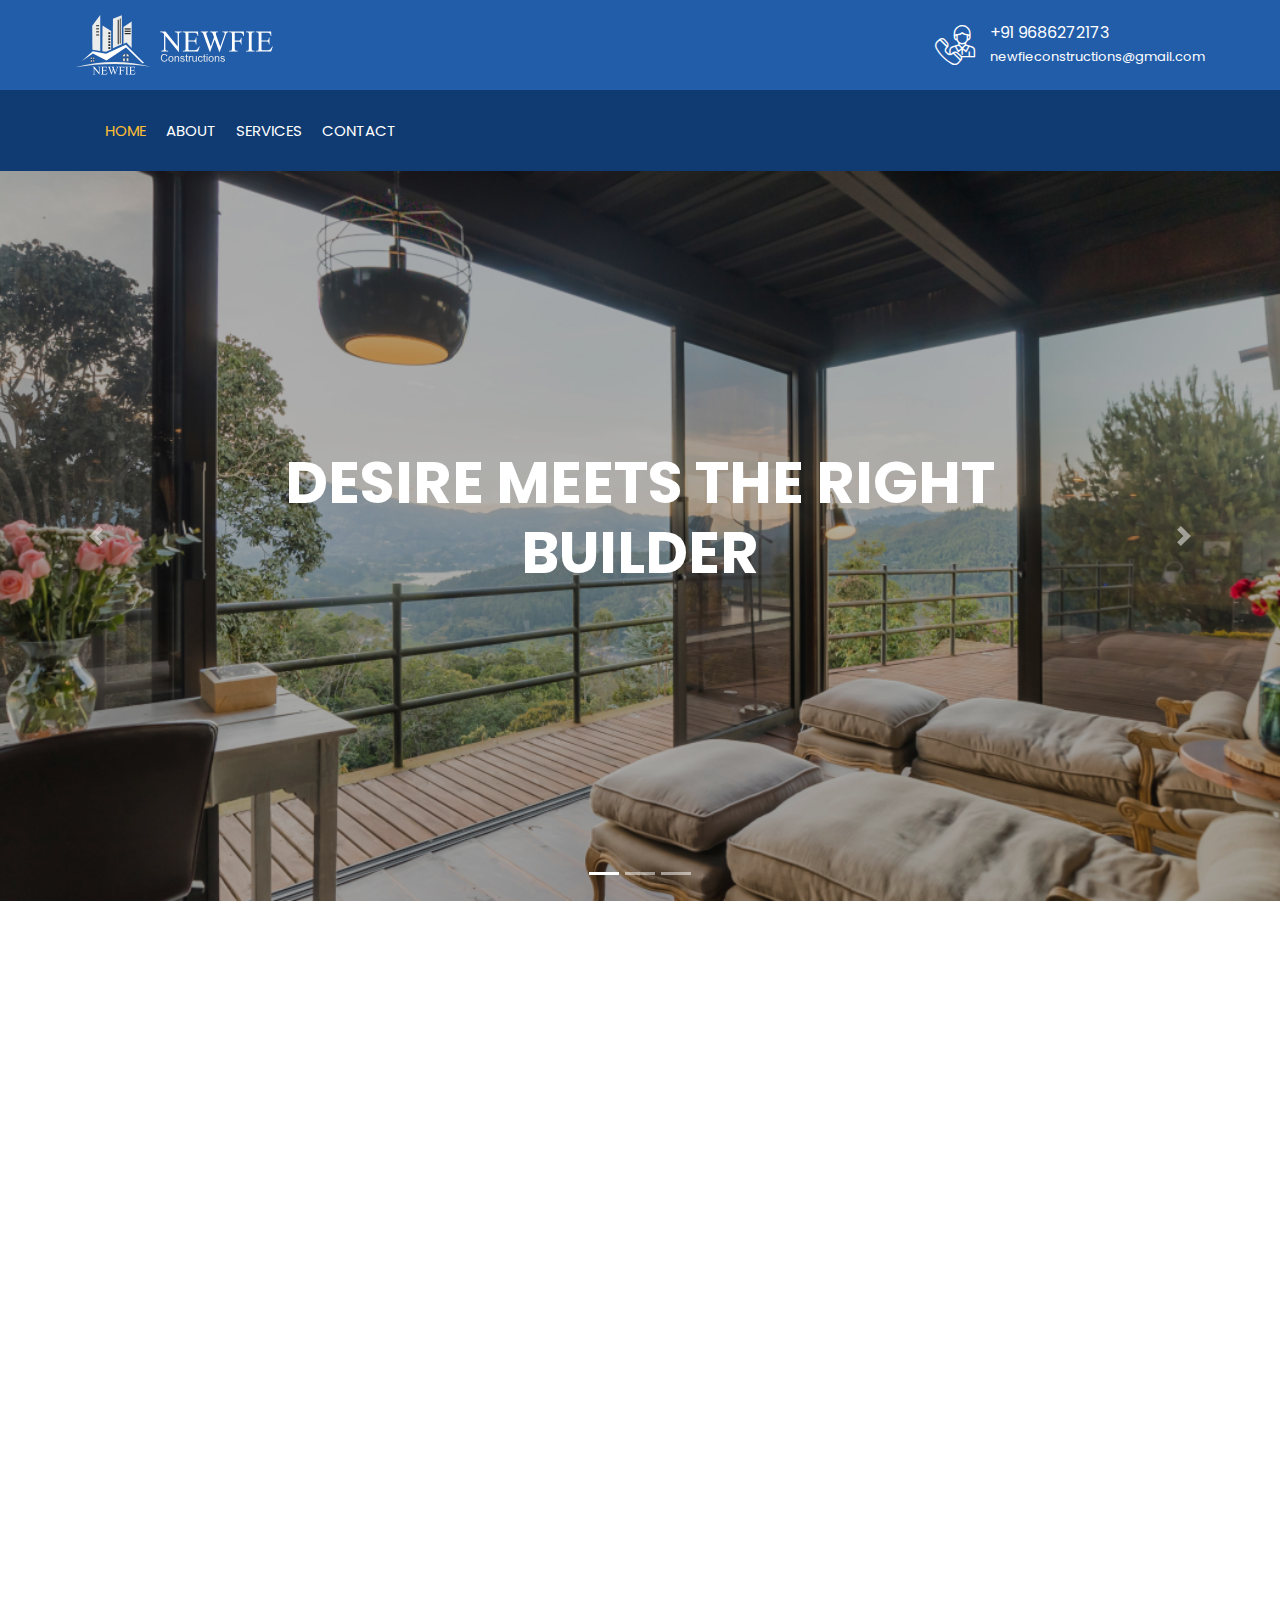
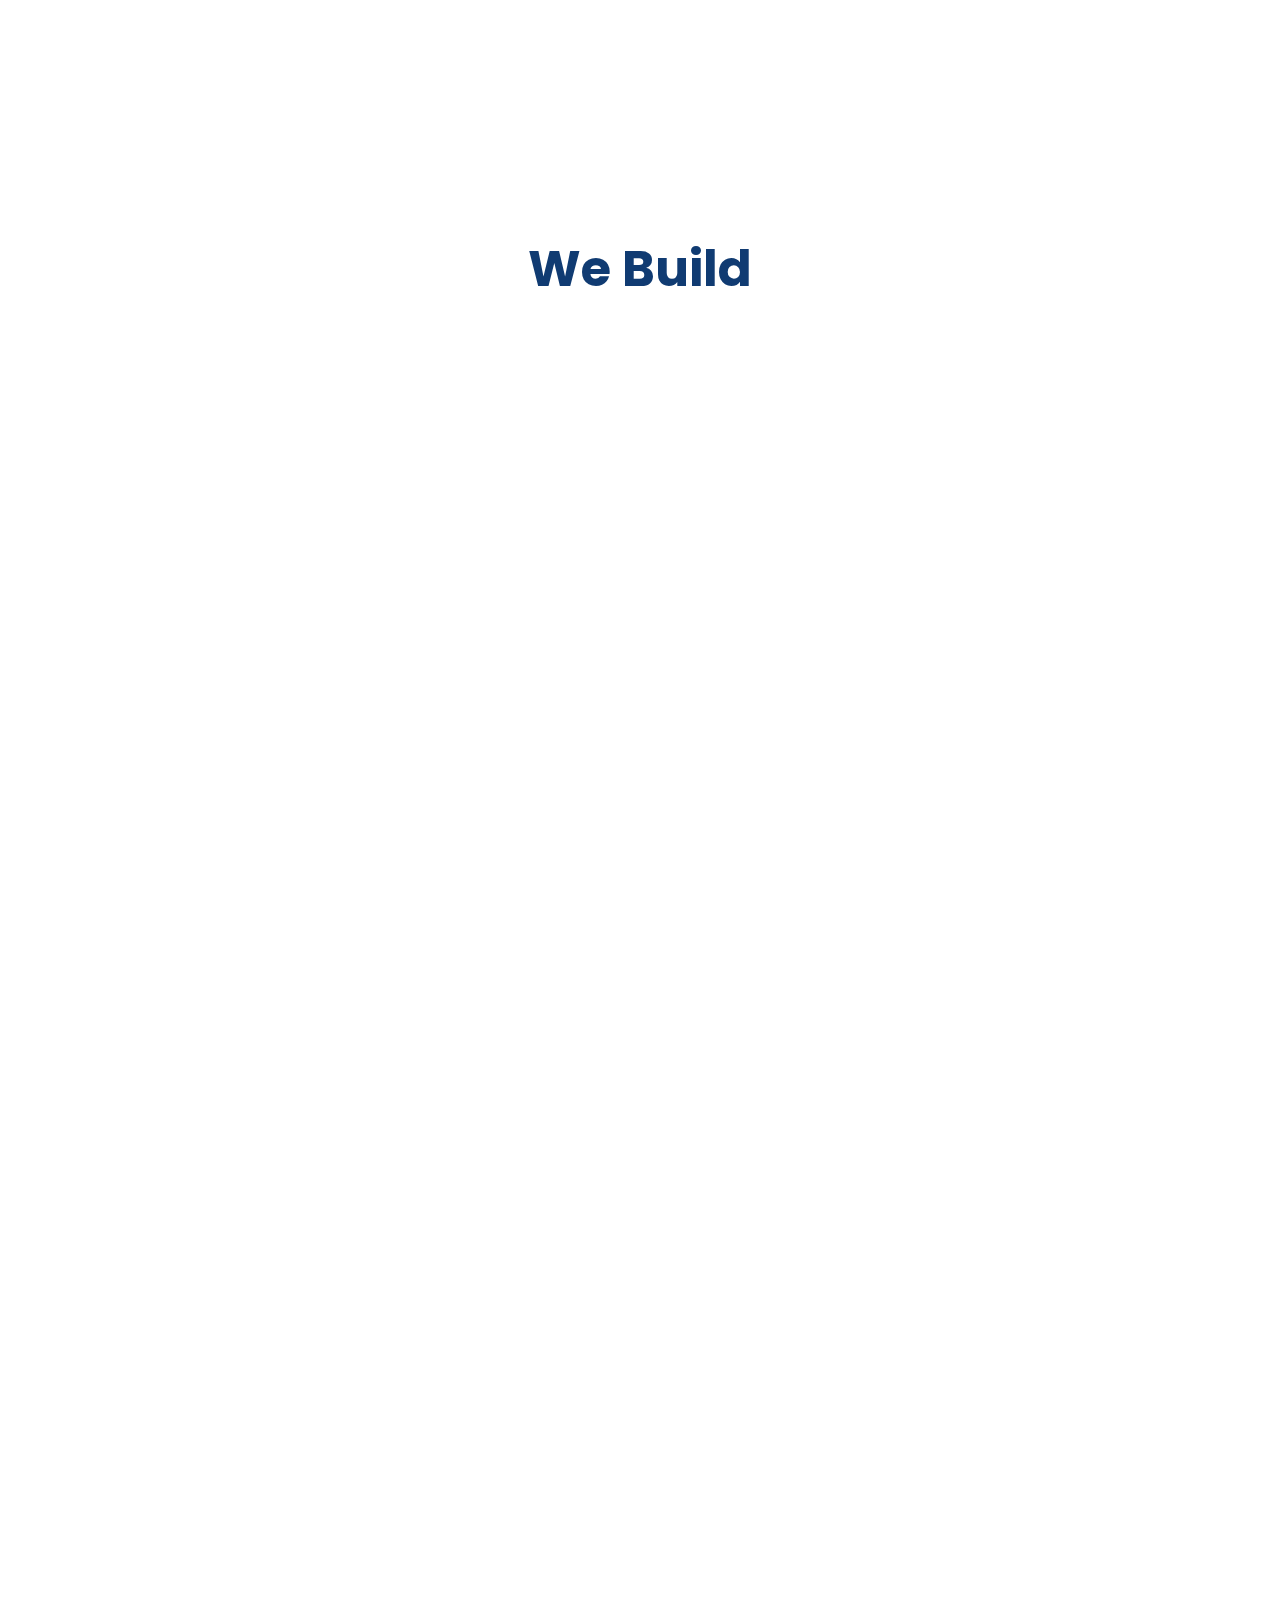
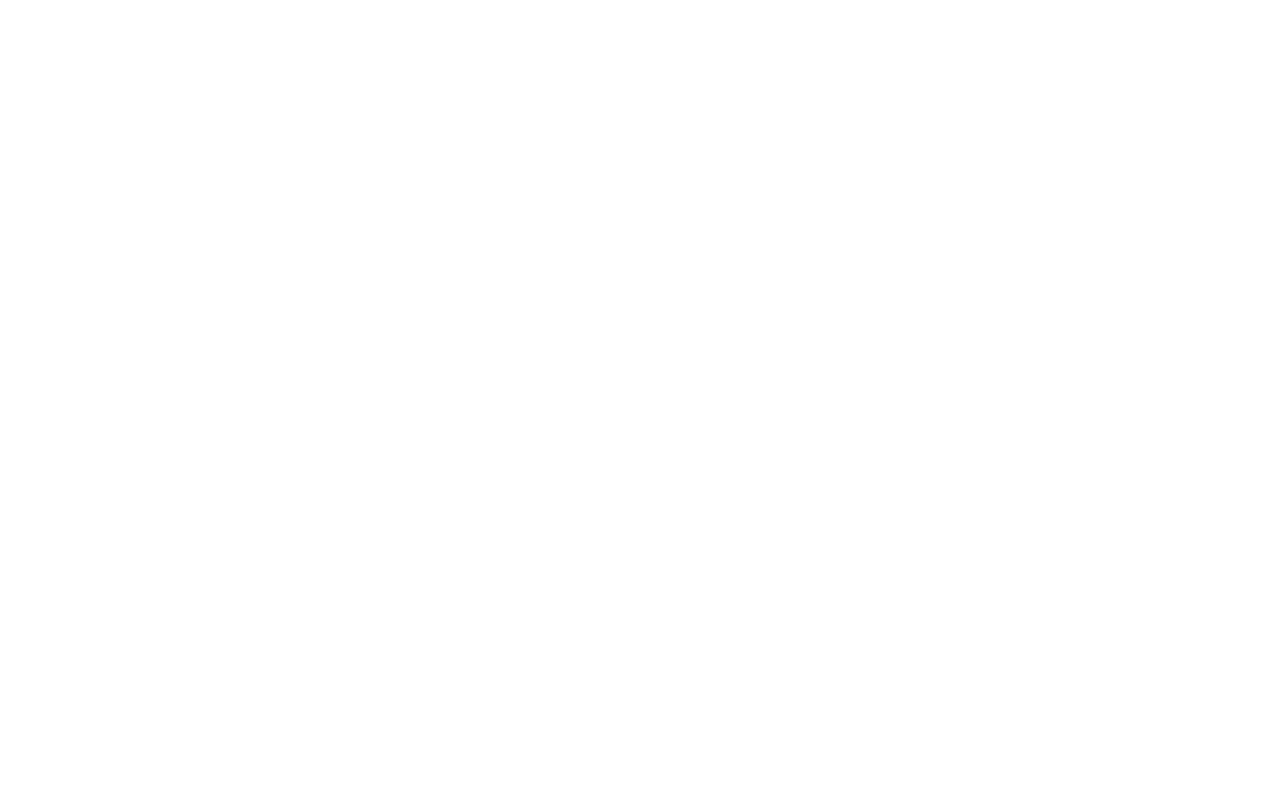
<file: index.html>
<!DOCTYPE html>
<html lang="en">
    <head>
        <meta charset="utf-8">
        <title>NewFie Constructions</title>
        <meta content="width=device-width, initial-scale=1.0" name="viewport">
        <meta content="Construction Company Website Template" name="keywords">
        <meta content="Construction Company Website Template" name="description">

        <!-- Favicon -->
        <link href="img/favicon64.png" rel="icon">

        <!-- Google Font -->
        <link href="https://fonts.googleapis.com/css2?family=Poppins:wght@100;200;300;400;500;600;700;800;900&display=swap" rel="stylesheet">

        <!-- CSS Libraries -->
        <link href="https://stackpath.bootstrapcdn.com/bootstrap/4.4.1/css/bootstrap.min.css" rel="stylesheet">
        <link href="https://cdnjs.cloudflare.com/ajax/libs/font-awesome/5.10.0/css/all.min.css" rel="stylesheet">
        <link href="lib/flaticon/font/flaticon.css" rel="stylesheet"> 
        <link href="lib/animate/animate.min.css" rel="stylesheet">
        <link href="lib/owlcarousel/assets/owl.carousel.min.css" rel="stylesheet">
        <link href="lib/lightbox/css/lightbox.min.css" rel="stylesheet">
        <link href="lib/slick/slick.css" rel="stylesheet">
        <link href="lib/slick/slick-theme.css" rel="stylesheet">

        <!-- Template Stylesheet -->
        <link href="css/style.css" rel="stylesheet">
    </head>

    <body>
        <div class="wrapper no-max-width">
            <!-- Top Bar Start -->
            <div class="top-bar">
                <div class="container-fluid">
                    <div class="row align-items-center">
                        <div class="col-lg-4 col-md-12">
                            <div class="logo">
                                <a href="index.html">
                                    <!-- <h1 style="font-size: 30px">NewfieConstructions</h1> -->
                                    <img src="img/logo.svg" alt="Logo">
                                </a>
                            </div>
                        </div>
                        <div class="col-lg-8 col-md-7 d-none d-lg-block">
                            <div class="row">
                                <div class="col-4 invisible">
                                    <div class="top-bar-item">
                                        <div class="top-bar-icon">
                                            <i class="flaticon-calendar" style="opacity:0"></i>
                                        </div>
                                        <div class="top-bar-text">
                                            <h3>Opening Hour</h3>
                                            <p>Mon - Fri, 8:00 - 9:00</p>
                                        </div>
                                    </div>
                                </div>
                                <div class="col-4 invisible">
                                    <div class="top-bar-item">
                                        <div class="top-bar-icon">
                                            <i class="flaticon-send-mail" style="opacity:0"></i>
                                        </div>
                                        <div class="top-bar-text">
                                            <h3>Call Us</h3>
                                            <p>+91 9686272173</p>
                                            <!-- 99449156575 -->
                                        </div>
                                    </div>
                                </div>
                                <div class="col-4">
                                    <div class="top-bar-item">
                                        <div class="top-bar-icon">
                                            <i class="flaticon-call"></i>
                                        </div>
                                        <div class="top-bar-text">
                                            <h3>+91 9686272173</h3>
                                            <p>newfieconstructions@gmail.com</p>
                                        </div>
                                    </div>
                                </div>
                            </div>
                        </div>
                    </div>
                </div>
            </div>
            <!-- Top Bar End -->

            <!-- Nav Bar Start -->
            <div class="nav-bar">
                <div class="container-fluid">
                    <nav class="navbar navbar-expand-lg bg-dark navbar-dark">
                        <a href="#" class="navbar-brand">MENU</a>
                        <button type="button" class="navbar-toggler" data-toggle="collapse" data-target="#navbarCollapse">
                            <span class="navbar-toggler-icon"></span>
                        </button>

                        <div class="collapse navbar-collapse justify-content-between" id="navbarCollapse">
                            <div class="navbar-nav mr-auto">
                                <a href="index.html" class="nav-item nav-link active">Home</a>
                                <a href="about.html" class="nav-item nav-link">About</a>
                                <a href="service.html" class="nav-item nav-link">Services</a>
                                <!-- <a href="portfolio.html" class="nav-item nav-link">Project</a> -->

                                <a href="contact.html" class="nav-item nav-link">Contact</a>
                            </div>
                            <!-- <div class="ml-auto">
                                <a class="btn" href="#">Get A Quote</a>
                            </div> -->
                        </div>
                    </nav>
                </div>
            </div>
            <!-- Nav Bar End -->


            <!-- Carousel Start -->
            <div id="carousel" class="carousel slide" data-ride="carousel">
                <ol class="carousel-indicators">
                    <li data-target="#carousel" data-slide-to="0" class="active"></li>
                    <li data-target="#carousel" data-slide-to="1"></li>
                    <li data-target="#carousel" data-slide-to="2"></li>
                </ol>
                <div class="carousel-inner">
                    <div class="carousel-item active">
                        <img src="img/carousel01.jpg" alt="Carousel Image">
                        <div class="carousel-caption">
                            <!-- <p class="animated fadeInRight">We Are Professional</p> -->
                            <h1 class="animated fadeInLeft shorth1">DESIRE MEETS THE RIGHT BUILDER</h1>
                            <!-- <a class="btn animated fadeInUp" href="https://htmlcodex.com/construction-company-website-template">Get A Quote</a> -->
                        </div>
                    </div>

                    <div class="carousel-item">
                        <img src="img/carousel02.jpg" alt="Carousel Image">
                        <div class="carousel-caption">
                            <!-- <p class="animated fadeInRight">Professional Builder</p> -->
                            <h1 class="animated fadeInLeft">WE BUILD YOUR IMAGINATION</h1>
                            <!-- <a class="btn animated fadeInUp" href="https://htmlcodex.com/construction-company-website-template">Get A Quote</a> -->
                        </div>
                    </div>

                    <div class="carousel-item">
                        <img src="img/Carousel03.jpg" alt="Carousel Image">
                        <div class="carousel-caption">
                            <!-- <p class="animated fadeInRight">We Are Trusted</p> -->
                            <h1 class="animated fadeInLeft">YOUR VISION OUR GOAL</h1>
                            <!-- <a class="btn animated fadeInUp" href="https://htmlcodex.com/construction-company-website-template">Get A Quote</a> -->
                        </div>
                    </div>
                </div>

                <a class="carousel-control-prev" href="#carousel" role="button" data-slide="prev">
                    <span class="carousel-control-prev-icon" aria-hidden="true"></span>
                    <span class="sr-only">Previous</span>
                </a>
                <a class="carousel-control-next" href="#carousel" role="button" data-slide="next">
                    <span class="carousel-control-next-icon" aria-hidden="true"></span>
                    <span class="sr-only">Next</span>
                </a>
            </div>
            <!-- Carousel End -->



            <!-- About Start -->
            <div class="about wow fadeInUp" data-wow-delay="0.1s">
                <div class="container">
                    <div class="row align-items-center">
                        <div class="col-lg-5 col-md-6">
                            <div class="about-img">
                                <img src="img/about_new.jpg" alt="Image">
                            </div>
                        </div>
                        <div class="col-lg-7 col-md-6">
                            <div class="section-header text-left">
                                <p>Welcome to Newfie Constructions</p>
                                <h2>20 Years Experience</h2>
                            </div>
                            <div class="about-text">
                                <p>
                                    Newfie Constructions is a construction company which helps you build your Dream Home
and do your Home Interiors on one platform. With a track record of 20 years of experience we have
successfully executed 50+ residential projects consisting of Apartments, Villas, Independent Houses, Farm Houses and Commercial Buildings.
</p>
<p>
We have
an experienced team of Designers, Architects and Engineers to provide you the best home within
your budget. We supply you with the best service and leave no space for disappointment with
quality as our prime motto.
                                </p>
                                <a class="btn" href="about.html">Learn More</a>
                            </div>
                        </div>
                    </div>
                </div>
            </div>
            <!-- About End -->



            <!-- Feature Start-->
            <div class="feature wow fadeInUp" data-wow-delay="0.1s">
                <div class="container-fluid">
                    <div class="row align-items-center">
                        <div class="col-lg-4 col-md-12">
                            <div class="feature-item">
                                <div class="feature-icon opacity-0">
                                    <i class="flaticon-worker"></i>
                                </div>
                                <div class="feature-text">
                                    <h3>Payment Flexibility</h3>
                                    <p>We offer flexible payment options to aid in smooth progress.</p>
                                </div>
                            </div>
                        </div>
                        <div class="col-lg-4 col-md-12">
                            <div class="feature-item">
                                <div class="feature-icon opacity-0">
                                    <i class="flaticon-building"></i>
                                </div>
                                <div class="feature-text">
                                    <h3>On Time Delivery</h3>
                                    <p>We have always been successful in delivering our clients their Dream House before the said
                                        time period.</p>
                                </div>
                            </div>
                        </div>
                        <div class="col-lg-4 col-md-12">
                            <div class="feature-item">
                                <div class="feature-icon opacity-0">
                                    <i class="flaticon-call"></i>
                                </div>
                                <div class="feature-text">
                                    <h3>In House Team</h3>
                                    <p>We have a highly skilled and experienced in-house team at your disposal</p>
                                </div>
                            </div>
                        </div>
                        <!-- <div class="col-lg-3 col-md-12">
                            <div class="feature-item">
                                <div class="feature-icon opacity-0">
                                    <i class="flaticon-call"></i>
                                </div>
                                <div class="feature-text">
                                    <h3>On Time Delivery</h3>
                                    <p>We have always stayed committed to our dead lines and have always been successful in
                                        delivering our clients their Dream House before the said time period.</p>
                                </div>
                            </div>
                        </div> -->
                    </div>
                </div>
            </div>
            <!-- Feature End-->



            <!-- Fact Start -->
            <div class="fact" style="display: none;">
                <div class="container-fluid">
                    <div class="row counters">
                        <div class="col-md-6 fact-left wow slideInLeft">
                            <div class="row">
                                <div class="col-6">
                                    <div class="fact-icon">
                                        <i class="flaticon-worker"></i>
                                    </div>
                                    <div class="fact-text">
                                        <h2 data-toggle="counter-up">110</h2>
                                        <p>Expert Workers</p>
                                    </div>
                                </div>
                                <div class="col-6">
                                    <div class="fact-icon">
                                        <i class="flaticon-building"></i>
                                    </div>
                                    <div class="fact-text">
                                        <h2 data-toggle="counter-up">485</h2>
                                        <p>Happy Clients</p>
                                    </div>
                                </div>
                            </div>
                        </div>
                        <div class="col-md-6 fact-right wow slideInRight">
                            <div class="row">
                                <div class="col-6">
                                    <div class="fact-icon">
                                        <i class="flaticon-address"></i>
                                    </div>
                                    <div class="fact-text">
                                        <h2 data-toggle="counter-up">789</h2>
                                        <p>Completed Projects</p>
                                    </div>
                                </div>
                                <div class="col-6">
                                    <div class="fact-icon">
                                        <i class="flaticon-crane"></i>
                                    </div>
                                    <div class="fact-text">
                                        <h2 data-toggle="counter-up">890</h2>
                                        <p>Running Projects</p>
                                    </div>
                                </div>
                            </div>
                        </div>
                    </div>
                </div>
            </div>
            <!-- Fact End -->


            <!-- Service Start -->
            <div class="service">
                <div class="container">
                    <div class="section-header text-center">
                        <!-- <p>Our Services</p> -->
                        <h2>We Build</h2>
                    </div>
                    <div class="row">
                        <div class="col-lg-4 col-md-6 wow fadeInUp" data-wow-delay="0.1s">
                            <div class="service-item">
                                <div class="service-img">
                                    <img src="img/const-apartments.jpg" alt="Image">
                                    <div class="service-overlay">
                                        <p>
                                            
                                        </p>
                                    </div>
                                </div>
                                <div class="service-text">
                                    <h3>Apartments</h3>
                                    <a class="btn" href="img/const-apartments.jpg" data-lightbox="service">+</a>
                                </div>
                            </div>
                        </div>
                        <div class="col-lg-4 col-md-6 wow fadeInUp" data-wow-delay="0.2s">
                            <div class="service-item">
                                <div class="service-img">
                                    <img src="img/const-villa.jpg" alt="Image">
                                    <div class="service-overlay">
                                        <p>
                                            
                                        </p>
                                    </div>
                                </div>
                                <div class="service-text">
                                    <h3>Villas</h3>
                                    <a class="btn" href="img/const-villa.jpg" data-lightbox="service">+</a>
                                </div>
                            </div>
                        </div>
                        <div class="col-lg-4 col-md-6 wow fadeInUp" data-wow-delay="0.3s">
                            <div class="service-item">
                                <div class="service-img">
                                    <img src="img/const-luxury.jpg" alt="Image">
                                    <div class="service-overlay">
                                        <p>
                                            
                                        </p>
                                    </div>
                                </div>
                                <div class="service-text">
                                    <h3>High End Luxury Homes</h3>
                                    <a class="btn" href="img/const-luxury.jpg" data-lightbox="service">+</a>
                                </div>
                            </div>
                        </div>
                        <div class="col-lg-4 col-md-6 wow fadeInUp" data-wow-delay="0.4s">
                            <div class="service-item">
                                <div class="service-img">
                                    <img src="img/const-house.jpg" alt="Image">
                                    <div class="service-overlay">
                                        <p>
                                            
                                        </p>
                                    </div>
                                </div>
                                <div class="service-text">
                                    <h3>Independent Houses</h3>
                                    <a class="btn" href="img/const-house.jpg" data-lightbox="service">+</a>
                                </div>
                            </div>
                        </div>
                        <div class="col-lg-4 col-md-6 wow fadeInUp" data-wow-delay="0.5s">
                            <div class="service-item">
                                <div class="service-img">
                                    <img src="img/const-farmhouse.jpg" alt="Image">
                                    <div class="service-overlay">
                                        <p>
                                            
                                        </p>
                                    </div>
                                </div>
                                <div class="service-text">
                                    <h3>Farm Houses</h3>
                                    <a class="btn" href="img/const-farmhouse.jpg" data-lightbox="service">+</a>
                                </div>
                            </div>
                        </div>
                        <div class="col-lg-4 col-md-6 wow fadeInUp" data-wow-delay="0.6s">
                            <div class="service-item">
                                <div class="service-img">
                                    <img src="img/const-commercial2.jpg" alt="Image">
                                    <div class="service-overlay">
                                        <p>
                                            
                                        </p>
                                    </div>
                                </div>
                                <div class="service-text">
                                    <h3>Commercial Buildings</h3>
                                    <a class="btn" href="img/const-commercial2.jpg" data-lightbox="service">+</a>
                                </div>
                            </div>
                        </div>
                    </div>
                </div>
            </div>
            <!-- Service End -->

<!-- 
    <iframe width="1280" height="732" src="https://www.youtube.com/embed/ltQV0abiO6g" title="YouTube video player" frameborder="0" allow="accelerometer; autoplay; clipboard-write; encrypted-media; gyroscope; picture-in-picture" allowfullscreen></iframe>
 -->
            <!-- Video Start -->
            <div class="video wow fadeIn" data-wow-delay="0.1s">
                <div class="container">
                    <button type="button" class="btn-play" data-toggle="modal" data-src="https://www.youtube.com/embed/ltQV0abiO6g" data-target="#videoModal">
                        <span></span>
                    </button>
                </div>
            </div>
            
            <div class="modal fade" id="videoModal" tabindex="-1" role="dialog" aria-labelledby="exampleModalLabel" aria-hidden="true">
                <div class="modal-dialog" role="document">
                    <div class="modal-content">
                        <div class="modal-body">
                            <button type="button" class="close" data-dismiss="modal" aria-label="Close">
                                <span aria-hidden="true">&times;</span>
                            </button>        
                            <!-- 16:9 aspect ratio -->
                            <div class="embed-responsive embed-responsive-16by9">
                                <iframe class="embed-responsive-item" src="" id="video"  allowscriptaccess="always" allow="autoplay" allowfullscreen></iframe>
                            </div>
                        </div>
                    </div>
                </div>
            </div>
            <!-- Video End -->


            <!-- Team Start -->
            <div class="team" style="display:none">
                <div class="container">
                    <div class="section-header text-center">
                        <p>Our Team</p>
                        <h2>Meet Our Engineer</h2>
                    </div>
                    <div class="row">
                        <div class="col-lg-3 col-md-6 wow fadeInUp" data-wow-delay="0.1s">
                            <div class="team-item">
                                <div class="team-img">
                                    <img src="img/team-1.jpg" alt="Team Image">
                                </div>
                                <div class="team-text">
                                    <h2>Adam Phillips</h2>
                                    <p>CEO & Founder</p>
                                </div>
                                <div class="team-social">
                                    <a class="social-tw" href=""><i class="fab fa-twitter"></i></a>
                                    <a class="social-fb" href=""><i class="fab fa-facebook-f"></i></a>
                                    <a class="social-li" href=""><i class="fab fa-linkedin-in"></i></a>
                                    <a class="social-in" href=""><i class="fab fa-instagram"></i></a>
                                </div>
                            </div>
                        </div>
                        <div class="col-lg-3 col-md-6 wow fadeInUp" data-wow-delay="0.2s">
                            <div class="team-item">
                                <div class="team-img">
                                    <img src="img/team-2.jpg" alt="Team Image">
                                </div>
                                <div class="team-text">
                                    <h2>Dylan Adams</h2>
                                    <p>Civil Engineer</p>
                                </div>
                                <div class="team-social">
                                    <a class="social-tw" href=""><i class="fab fa-twitter"></i></a>
                                    <a class="social-fb" href=""><i class="fab fa-facebook-f"></i></a>
                                    <a class="social-li" href=""><i class="fab fa-linkedin-in"></i></a>
                                    <a class="social-in" href=""><i class="fab fa-instagram"></i></a>
                                </div>
                            </div>
                        </div>
                        <div class="col-lg-3 col-md-6 wow fadeInUp" data-wow-delay="0.3s">
                            <div class="team-item">
                                <div class="team-img">
                                    <img src="img/team-3.jpg" alt="Team Image">
                                </div>
                                <div class="team-text">
                                    <h2>Jhon Doe</h2>
                                    <p>Interior Designer</p>
                                </div>
                                <div class="team-social">
                                    <a class="social-tw" href=""><i class="fab fa-twitter"></i></a>
                                    <a class="social-fb" href=""><i class="fab fa-facebook-f"></i></a>
                                    <a class="social-li" href=""><i class="fab fa-linkedin-in"></i></a>
                                    <a class="social-in" href=""><i class="fab fa-instagram"></i></a>
                                </div>
                            </div>
                        </div>
                        <div class="col-lg-3 col-md-6 wow fadeInUp" data-wow-delay="0.4s">
                            <div class="team-item">
                                <div class="team-img">
                                    <img src="img/team-4.jpg" alt="Team Image">
                                </div>
                                <div class="team-text">
                                    <h2>Josh Dunn</h2>
                                    <p>Painter</p>
                                </div>
                                <div class="team-social">
                                    <a class="social-tw" href=""><i class="fab fa-twitter"></i></a>
                                    <a class="social-fb" href=""><i class="fab fa-facebook-f"></i></a>
                                    <a class="social-li" href=""><i class="fab fa-linkedin-in"></i></a>
                                    <a class="social-in" href=""><i class="fab fa-instagram"></i></a>
                                </div>
                            </div>
                        </div>
                    </div>
                </div>
            </div>
            <!-- Team End -->
            

            <!-- FAQs Start -->
            <div class="faqs" style="display: none;">
                <div class="container">
                    <div class="section-header text-center">
                        <p>Frequently Asked Question</p>
                        <h2>You May Ask</h2>
                    </div>
                    <div class="row">
                        <div class="col-md-6">
                            <div id="accordion-1">
                                <div class="card wow fadeInLeft" data-wow-delay="0.1s">
                                    <div class="card-header">
                                        <a class="card-link collapsed" data-toggle="collapse" href="#collapseOne">
                                            Lorem ipsum dolor sit amet?
                                        </a>
                                    </div>
                                    <div id="collapseOne" class="collapse" data-parent="#accordion-1">
                                        <div class="card-body">
                                            Lorem ipsum dolor sit amet, consectetur adipiscing elit. Phasellus nec pretium mi. Curabitur facilisis ornare velit non.
                                        </div>
                                    </div>
                                </div>
                                <div class="card wow fadeInLeft" data-wow-delay="0.2s">
                                    <div class="card-header">
                                        <a class="card-link collapsed" data-toggle="collapse" href="#collapseTwo">
                                            Lorem ipsum dolor sit amet?
                                        </a>
                                    </div>
                                    <div id="collapseTwo" class="collapse" data-parent="#accordion-1">
                                        <div class="card-body">
                                            Lorem ipsum dolor sit amet, consectetur adipiscing elit. Phasellus nec pretium mi. Curabitur facilisis ornare velit non.
                                        </div>
                                    </div>
                                </div>
                                <div class="card wow fadeInLeft" data-wow-delay="0.3s">
                                    <div class="card-header">
                                        <a class="card-link collapsed" data-toggle="collapse" href="#collapseThree">
                                            Lorem ipsum dolor sit amet?
                                        </a>
                                    </div>
                                    <div id="collapseThree" class="collapse" data-parent="#accordion-1">
                                        <div class="card-body">
                                            Lorem ipsum dolor sit amet, consectetur adipiscing elit. Phasellus nec pretium mi. Curabitur facilisis ornare velit non.
                                        </div>
                                    </div>
                                </div>
                                <div class="card wow fadeInLeft" data-wow-delay="0.4s">
                                    <div class="card-header">
                                        <a class="card-link collapsed" data-toggle="collapse" href="#collapseFour">
                                            Lorem ipsum dolor sit amet?
                                        </a>
                                    </div>
                                    <div id="collapseFour" class="collapse" data-parent="#accordion-1">
                                        <div class="card-body">
                                            Lorem ipsum dolor sit amet, consectetur adipiscing elit. Phasellus nec pretium mi. Curabitur facilisis ornare velit non.
                                        </div>
                                    </div>
                                </div>
                                <div class="card wow fadeInLeft" data-wow-delay="0.5s">
                                    <div class="card-header">
                                        <a class="card-link collapsed" data-toggle="collapse" href="#collapseFive">
                                            Lorem ipsum dolor sit amet?
                                        </a>
                                    </div>
                                    <div id="collapseFive" class="collapse" data-parent="#accordion-1">
                                        <div class="card-body">
                                            Lorem ipsum dolor sit amet, consectetur adipiscing elit. Phasellus nec pretium mi. Curabitur facilisis ornare velit non.
                                        </div>
                                    </div>
                                </div>
                            </div>
                        </div>
                        <div class="col-md-6">
                            <div id="accordion-2">
                                <div class="card wow fadeInRight" data-wow-delay="0.1s">
                                    <div class="card-header">
                                        <a class="card-link collapsed" data-toggle="collapse" href="#collapseSix">
                                            Lorem ipsum dolor sit amet?
                                        </a>
                                    </div>
                                    <div id="collapseSix" class="collapse" data-parent="#accordion-2">
                                        <div class="card-body">
                                            Lorem ipsum dolor sit amet, consectetur adipiscing elit. Phasellus nec pretium mi. Curabitur facilisis ornare velit non.
                                        </div>
                                    </div>
                                </div>
                                <div class="card wow fadeInRight" data-wow-delay="0.2s">
                                    <div class="card-header">
                                        <a class="card-link collapsed" data-toggle="collapse" href="#collapseSeven">
                                            Lorem ipsum dolor sit amet?
                                        </a>
                                    </div>
                                    <div id="collapseSeven" class="collapse" data-parent="#accordion-2">
                                        <div class="card-body">
                                            Lorem ipsum dolor sit amet, consectetur adipiscing elit. Phasellus nec pretium mi. Curabitur facilisis ornare velit non.
                                        </div>
                                    </div>
                                </div>
                                <div class="card wow fadeInRight" data-wow-delay="0.3s">
                                    <div class="card-header">
                                        <a class="card-link collapsed" data-toggle="collapse" href="#collapseEight">
                                            Lorem ipsum dolor sit amet?
                                        </a>
                                    </div>
                                    <div id="collapseEight" class="collapse" data-parent="#accordion-2">
                                        <div class="card-body">
                                            Lorem ipsum dolor sit amet, consectetur adipiscing elit. Phasellus nec pretium mi. Curabitur facilisis ornare velit non.
                                        </div>
                                    </div>
                                </div>
                                <div class="card wow fadeInRight" data-wow-delay="0.4s">
                                    <div class="card-header">
                                        <a class="card-link collapsed" data-toggle="collapse" href="#collapseNine">
                                            Lorem ipsum dolor sit amet?
                                        </a>
                                    </div>
                                    <div id="collapseNine" class="collapse" data-parent="#accordion-2">
                                        <div class="card-body">
                                            Lorem ipsum dolor sit amet, consectetur adipiscing elit. Phasellus nec pretium mi. Curabitur facilisis ornare velit non.
                                        </div>
                                    </div>
                                </div>
                                <div class="card wow fadeInRight" data-wow-delay="0.5s">
                                    <div class="card-header">
                                        <a class="card-link collapsed" data-toggle="collapse" href="#collapseTen">
                                            Lorem ipsum dolor sit amet?
                                        </a>
                                    </div>
                                    <div id="collapseTen" class="collapse" data-parent="#accordion-2">
                                        <div class="card-body">
                                            Lorem ipsum dolor sit amet, consectetur adipiscing elit. Phasellus nec pretium mi. Curabitur facilisis ornare velit non.
                                        </div>
                                    </div>
                                </div>
                            </div>
                        </div>
                    </div>
                </div>
            </div>
            <!-- FAQs End -->


            <!-- Testimonial Start -->
            <div class="testimonial wow fadeIn" data-wow-delay="0.1s"  style="display: none;">
                <div class="container">
                    <div class="row">
                        <div class="col-12">
                            <div class="testimonial-slider-nav">
                                <div class="slider-nav"><img src="img/testimonial-1.jpg" alt="Testimonial"></div>
                                <div class="slider-nav"><img src="img/testimonial-2.jpg" alt="Testimonial"></div>
                                <div class="slider-nav"><img src="img/testimonial-3.jpg" alt="Testimonial"></div>
                                <div class="slider-nav"><img src="img/testimonial-4.jpg" alt="Testimonial"></div>
                                <div class="slider-nav"><img src="img/testimonial-1.jpg" alt="Testimonial"></div>
                                <div class="slider-nav"><img src="img/testimonial-2.jpg" alt="Testimonial"></div>
                                <div class="slider-nav"><img src="img/testimonial-3.jpg" alt="Testimonial"></div>
                                <div class="slider-nav"><img src="img/testimonial-4.jpg" alt="Testimonial"></div>
                            </div>
                        </div>
                    </div>
                    <div class="row">
                        <div class="col-12">
                            <div class="testimonial-slider">
                                <div class="slider-item">
                                    <h3>Customer Name</h3>
                                    <h4>profession</h4>
                                    <p>Lorem ipsum dolor sit amet, consectetur adipiscing elit. Phasellus nec pretium mi. Curabitur facilisis ornare velit non vulputate. Aliquam metus tortor, auctor id gravida condimentum, viverra quis sem. Curabitur non nisl nec nisi scelerisque maximus.</p>
                                </div>
                                <div class="slider-item">
                                    <h3>Customer Name</h3>
                                    <h4>profession</h4>
                                    <p>Lorem ipsum dolor sit amet, consectetur adipiscing elit. Phasellus nec pretium mi. Curabitur facilisis ornare velit non vulputate. Aliquam metus tortor, auctor id gravida condimentum, viverra quis sem. Curabitur non nisl nec nisi scelerisque maximus.</p>
                                </div>
                                <div class="slider-item">
                                    <h3>Customer Name</h3>
                                    <h4>profession</h4>
                                    <p>Lorem ipsum dolor sit amet, consectetur adipiscing elit. Phasellus nec pretium mi. Curabitur facilisis ornare velit non vulputate. Aliquam metus tortor, auctor id gravida condimentum, viverra quis sem. Curabitur non nisl nec nisi scelerisque maximus.</p>
                                </div>
                                <div class="slider-item">
                                    <h3>Customer Name</h3>
                                    <h4>profession</h4>
                                    <p>Lorem ipsum dolor sit amet, consectetur adipiscing elit. Phasellus nec pretium mi. Curabitur facilisis ornare velit non vulputate. Aliquam metus tortor, auctor id gravida condimentum, viverra quis sem. Curabitur non nisl nec nisi scelerisque maximus.</p>
                                </div>
                                <div class="slider-item">
                                    <h3>Customer Name</h3>
                                    <h4>profession</h4>
                                    <p>Lorem ipsum dolor sit amet, consectetur adipiscing elit. Phasellus nec pretium mi. Curabitur facilisis ornare velit non vulputate. Aliquam metus tortor, auctor id gravida condimentum, viverra quis sem. Curabitur non nisl nec nisi scelerisque maximus.</p>
                                </div>
                                <div class="slider-item">
                                    <h3>Customer Name</h3>
                                    <h4>profession</h4>
                                    <p>Lorem ipsum dolor sit amet, consectetur adipiscing elit. Phasellus nec pretium mi. Curabitur facilisis ornare velit non vulputate. Aliquam metus tortor, auctor id gravida condimentum, viverra quis sem. Curabitur non nisl nec nisi scelerisque maximus.</p>
                                </div>
                                <div class="slider-item">
                                    <h3>Customer Name</h3>
                                    <h4>profession</h4>
                                    <p>Lorem ipsum dolor sit amet, consectetur adipiscing elit. Phasellus nec pretium mi. Curabitur facilisis ornare velit non vulputate. Aliquam metus tortor, auctor id gravida condimentum, viverra quis sem. Curabitur non nisl nec nisi scelerisque maximus.</p>
                                </div>
                                <div class="slider-item">
                                    <h3>Customer Name</h3>
                                    <h4>profession</h4>
                                    <p>Lorem ipsum dolor sit amet, consectetur adipiscing elit. Phasellus nec pretium mi. Curabitur facilisis ornare velit non vulputate. Aliquam metus tortor, auctor id gravida condimentum, viverra quis sem. Curabitur non nisl nec nisi scelerisque maximus.</p>
                                </div>
                            </div>
                        </div>
                    </div>
                </div>
            </div>
            <!-- Testimonial End -->


            <!-- Blog Start -->
            <div class="blog" style="display: none;">
                <div class="container">
                    <div class="section-header text-center">
                        <p>Latest Blog</p>
                        <h2>Latest From Our Blog</h2>
                    </div>
                    <div class="row">
                        <div class="col-lg-4 col-md-6 wow fadeInUp" data-wow-delay="0.2s">
                            <div class="blog-item">
                                <div class="blog-img">
                                    <img src="img/blog-1.jpg" alt="Image">
                                </div>
                                <div class="blog-title">
                                    <h3>Lorem ipsum dolor sit</h3>
                                    <a class="btn" href="">+</a>
                                </div>
                                <div class="blog-meta">
                                    <p>By<a href="">Admin</a></p>
                                    <p>In<a href="">Construction</a></p>
                                </div>
                                <div class="blog-text">
                                    <p>
                                        Lorem ipsum dolor sit amet elit. Phasellus nec pretium mi. Curabitur facilisis ornare velit non vulputate. Aliquam metus tortor
                                    </p>
                                </div>
                            </div>
                        </div>
                        <div class="col-lg-4 col-md-6 wow fadeInUp">
                            <div class="blog-item">
                                <div class="blog-img">
                                    <img src="img/blog-2.jpg" alt="Image">
                                </div>
                                <div class="blog-title">
                                    <h3>Lorem ipsum dolor sit</h3>
                                    <a class="btn" href="">+</a>
                                </div>
                                <div class="blog-meta">
                                    <p>By<a href="">Admin</a></p>
                                    <p>In<a href="">Construction</a></p>
                                </div>
                                <div class="blog-text">
                                    <p>
                                        Lorem ipsum dolor sit amet elit. Phasellus nec pretium mi. Curabitur facilisis ornare velit non vulputate. Aliquam metus tortor
                                    </p>
                                </div>
                            </div>
                        </div>
                        <div class="col-lg-4 col-md-6 wow fadeInUp" data-wow-delay="0.2s">
                            <div class="blog-item">
                                <div class="blog-img">
                                    <img src="img/blog-3.jpg" alt="Image">
                                </div>
                                <div class="blog-title">
                                    <h3>Lorem ipsum dolor sit</h3>
                                    <a class="btn" href="">+</a>
                                </div>
                                <div class="blog-meta">
                                    <p>By<a href="">Admin</a></p>
                                    <p>In<a href="">Construction</a></p>
                                </div>
                                <div class="blog-text">
                                    <p>
                                        Lorem ipsum dolor sit amet elit. Phasellus nec pretium mi. Curabitur facilisis ornare velit non vulputate. Aliquam metus tortor
                                    </p>
                                </div>
                            </div>
                        </div>
                    </div>
                </div>
            </div>
            <!-- Blog End -->


            <!-- Footer Start -->
            <div class="footer wow fadeIn" data-wow-delay="0.3s">
                <div class="container">
                    <div class="row">
                        <div class="col-md-6 col-lg-4">
                            <div class="footer-contact">
                                <h2>Office Contact</h2>
                                <p><i class="fa fa-map-marker-alt"></i>#03, VMR Residential Layout, Kachamarnahalli, Bangalore 560087</p>
                                <p><i class="fa fa-phone-alt"></i>+91 9686272173</p>
                                <p><i class="fa fa-phone-alt"></i>+91 9449156575</p>
                                <p><i class="fa fa-envelope"></i>newfieconstructions<br>@gmail.com</p>
                                <div class="footer-social">
                                    <!-- <a href=""><i class="fab fa-twitter"></i></a> -->
                                    <!-- <a href=""><i class="fab fa-facebook-f"></i></a> -->
                                    <a href="https://www.youtube.com/watch?v=ltQV0abiO6g"><i class="fab fa-youtube"></i></a>
                                    <a href="https://www.instagram.com/newfie_constructions/"><i class="fab fa-instagram"></i></a>
                                    <!-- <a href=""><i class="fab fa-linkedin-in"></i></a> -->
                                </div>
                            </div>
                        </div>
                        <!-- <div class="col-md-6 col-lg-4">
                            <div class="footer-link">
                                <h2>Services Areas</h2>
                                <a href="">Building Construction</a>
                                <a href="">House Renovation</a>
                                <a href="">Architecture Design</a>
                                <a href="">Interior Design</a>
                                <a href="">Painting</a>
                            </div>
                        </div> -->
                        <div class="col-md-6 col-lg-4">
                            <div class="footer-link">
                                <h2>Useful Pages</h2>
                                <a href="about.html">About Us</a>
                                <a href="contact.html">Contact Us</a>
                                <!-- <a href="">Our Team</a>
                                <a href="">Projects</a>
                                <a href="">Testimonial</a> -->
                            </div>
                        </div>
                        <!-- <div class="col-md-6 col-lg-3 invisible">
                            <div class="newsletter">
                                <h2>Newsletter</h2>
                                <p>
                                    Lorem ipsum dolor sit amet elit. Phasellus nec pretium mi. Curabitur facilisis ornare velit non vulpu
                                </p>
                                <div class="form">
                                    <input class="form-control" placeholder="Email here">
                                    <button class="btn">Submit</button>
                                </div>
                            </div>
                        </div> -->
                    </div>
                </div>
                <div class="container footer-menu invisible">
                    <div class="f-menu">
                        <a href="">Terms of use</a>
                        <a href="">Privacy policy</a>
                        <a href="">Cookies</a>
                        <a href="">Help</a>
                        <a href="">FQAs</a>
                    </div>
                </div>
                <div class="container copyright">
                    <div class="row">
                        <div class="col-md-6">
                            <p>&copy; <a href="#">NewfieConstructions</a>, All Right Reserved.</p>
                        </div>
                        <div class="col-md-6 invisible">
                            <p>Designed By <a href="https://htmlcodex.com">HTML Codex</a></p>
                        </div>
                    </div>
                </div>
            </div>
            <!-- Footer End -->

            <a href="#" class="back-to-top"><i class="fa fa-chevron-up"></i></a>
        </div>

        <!-- JavaScript Libraries -->
        <!-- <script src="https://code.jquery.com/jquery-3.4.1.min.js"></script> -->
        <script src="js/jquery-3.4.1.min.js"></script>
        <script src="https://stackpath.bootstrapcdn.com/bootstrap/4.4.1/js/bootstrap.bundle.min.js"></script>
        <script src="lib/easing/easing.min.js"></script>
        <script src="lib/wow/wow.min.js"></script>
        <script src="lib/owlcarousel/owl.carousel.min.js"></script>
        <script src="lib/isotope/isotope.pkgd.min.js"></script>
        <script src="lib/lightbox/js/lightbox.min.js"></script>
        <script src="lib/waypoints/waypoints.min.js"></script>
        <script src="lib/counterup/counterup.min.js"></script>
        <script src="lib/slick/slick.min.js"></script>

        <!-- Template Javascript -->
        <script src="js/main.js"></script>
    </body>
</html>
</file>
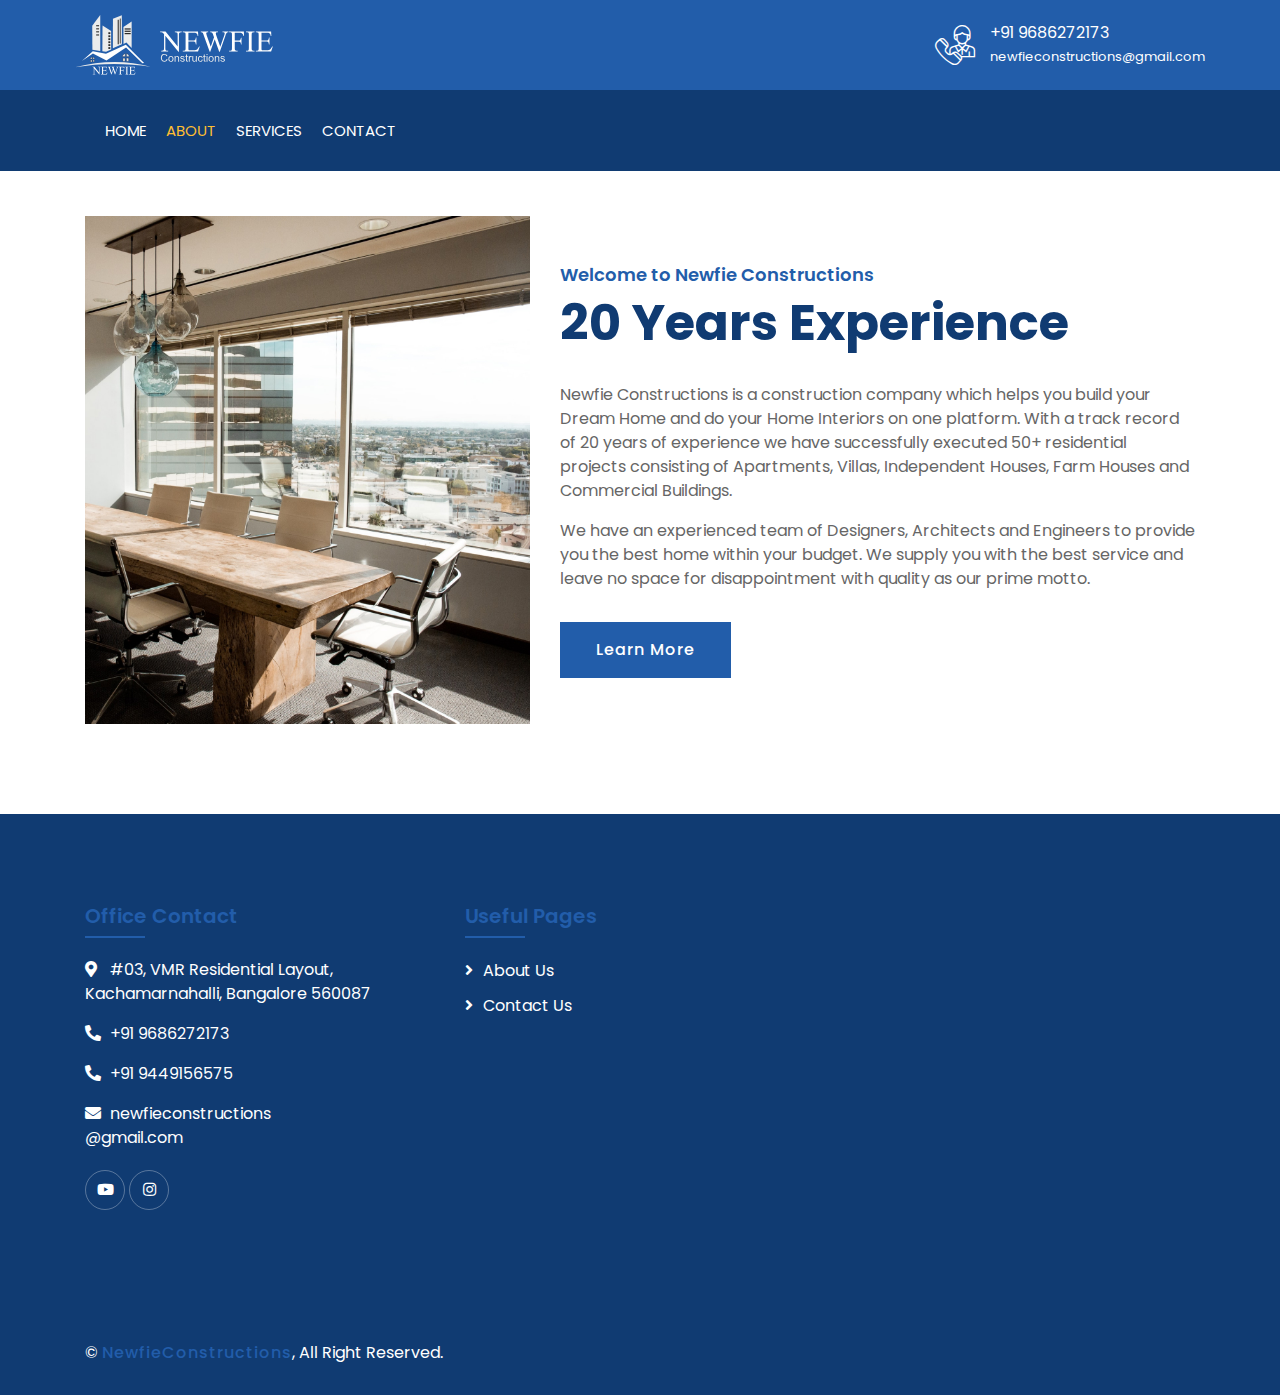
<file: about.html>
<!DOCTYPE html>
<html lang="en">
    <head>
        <meta charset="utf-8">
        <title>NewFie Constructions</title>
        <meta content="width=device-width, initial-scale=1.0" name="viewport">
        <meta content="Construction Company Website Template" name="keywords">
        <meta content="Construction Company Website Template" name="description">

        <!-- Favicon -->
        <link href="img/favicon64.png" rel="icon">

        <!-- Google Font -->
        <link href="https://fonts.googleapis.com/css2?family=Poppins:wght@100;200;300;400;500;600;700;800;900&display=swap" rel="stylesheet">

        <!-- CSS Libraries -->
        <link href="https://stackpath.bootstrapcdn.com/bootstrap/4.4.1/css/bootstrap.min.css" rel="stylesheet">
        <link href="https://cdnjs.cloudflare.com/ajax/libs/font-awesome/5.10.0/css/all.min.css" rel="stylesheet">
        <link href="lib/flaticon/font/flaticon.css" rel="stylesheet"> 
        <link href="lib/animate/animate.min.css" rel="stylesheet">
        <link href="lib/owlcarousel/assets/owl.carousel.min.css" rel="stylesheet">
        <link href="lib/lightbox/css/lightbox.min.css" rel="stylesheet">
        <link href="lib/slick/slick.css" rel="stylesheet">
        <link href="lib/slick/slick-theme.css" rel="stylesheet">

        <!-- Template Stylesheet -->
        <link href="css/style.css" rel="stylesheet">
    </head>

    <body>
        <div class="wrapper no-max-width">
            <!-- Top Bar Start -->
            <div class="top-bar">
                <div class="container-fluid">
                    <div class="row align-items-center">
                        <div class="col-lg-4 col-md-12">
                            <div class="logo">
                                <a href="index.html">
                                    <!-- <h1 style="font-size: 30px">NewfieConstructions</h1> -->
                                    <img src="img/logo.svg" alt="Logo">
                                </a>
                            </div>
                        </div>
                        <div class="col-lg-8 col-md-7 d-none d-lg-block">
                            <div class="row">
                                <div class="col-4 invisible">
                                    <div class="top-bar-item">
                                        <div class="top-bar-icon">
                                            <i class="flaticon-calendar" style="opacity:0"></i>
                                        </div>
                                        <div class="top-bar-text">
                                            <h3>Opening Hour</h3>
                                            <p>Mon - Fri, 8:00 - 9:00</p>
                                        </div>
                                    </div>
                                </div>
                                <div class="col-4 invisible">
                                    <div class="top-bar-item">
                                        <div class="top-bar-icon">
                                            <i class="flaticon-send-mail" style="opacity:0"></i>
                                        </div>
                                        <div class="top-bar-text">
                                            <h3>Call Us</h3>
                                            <p>+91 9686272173</p>
                                            <!-- 99449156575 -->
                                        </div>
                                    </div>
                                </div>
                                <div class="col-4">
                                    <div class="top-bar-item">
                                        <div class="top-bar-icon">
                                            <i class="flaticon-call"></i>
                                        </div>
                                        <div class="top-bar-text">
                                            <h3>+91 9686272173</h3>
                                            <p>newfieconstructions@gmail.com</p>
                                        </div>
                                    </div>
                                </div>
                            </div>
                        </div>
                    </div>
                </div>
            </div>
            <!-- Top Bar End -->

            <!-- Nav Bar Start -->
            <div class="nav-bar">
                <div class="container-fluid">
                    <nav class="navbar navbar-expand-lg bg-dark navbar-dark">
                        <a href="#" class="navbar-brand">MENU</a>
                        <button type="button" class="navbar-toggler" data-toggle="collapse" data-target="#navbarCollapse">
                            <span class="navbar-toggler-icon"></span>
                        </button>

                        <div class="collapse navbar-collapse justify-content-between" id="navbarCollapse">
                            <div class="navbar-nav mr-auto">
                                <a href="index.html" class="nav-item nav-link">Home</a>
                                <a href="about.html" class="nav-item nav-link active">About</a>
                                <a href="service.html" class="nav-item nav-link">Services</a>
                               <!--  <a href="portfolio.html" class="nav-item nav-link">Project</a> -->

                                <a href="contact.html" class="nav-item nav-link">Contact</a>
                            </div>
                            <!-- <div class="ml-auto">
                                <a class="btn" href="#">Get A Quote</a>
                            </div> -->
                        </div>
                    </nav>
                </div>
            </div>
            <!-- Nav Bar End -->

            
            <!-- Page Header Start -->
            <div class="page-header">
                <div class="container">
                    <div class="row">
                        <div class="col-12">
                            <h2>About Us</h2>
                        </div>
                        <div class="col-12">
                            <a href="">Home</a>
                            <a href="">About Us</a>
                        </div>
                    </div>
                </div>
            </div>
            <!-- Page Header End -->


            <!-- About Start -->
            <div class="about wow fadeInUp" data-wow-delay="0.1s">
                <div class="container">
                    <div class="row align-items-center">
                        <div class="col-lg-5 col-md-6">
                            <div class="about-img">
                                <img src="img/about_new.jpg" alt="Image">
                            </div>
                        </div>
                        <div class="col-lg-7 col-md-6">
                            <div class="section-header text-left">
                                <p>Welcome to Newfie Constructions</p>
                                <h2>20 Years Experience</h2>
                            </div>
                            <div class="about-text">
                                <p>
                                    Newfie Constructions is a construction company which helps you build your Dream Home
and do your Home Interiors on one platform. With a track record of 20 years of experience we have
successfully executed 50+ residential projects consisting of Apartments, Villas, Independent Houses, Farm Houses and Commercial Buildings.
</p>
<p>
We have
an experienced team of Designers, Architects and Engineers to provide you the best home within
your budget. We supply you with the best service and leave no space for disappointment with
quality as our prime motto.
                                </p>
                                <a class="btn" href="">Learn More</a>
                            </div>
                        </div>
                    </div>
                </div>
            </div>
            <!-- About End -->
            
            
            <!-- Fact Start -->
            <!-- <div class="fact">
                <div class="container-fluid">
                    <div class="row counters">
                        <div class="col-md-6 fact-left wow slideInLeft">
                            <div class="row">
                                <div class="col-6">
                                    <div class="fact-icon">
                                        <i class="flaticon-worker"></i>
                                    </div>
                                    <div class="fact-text">
                                        <h2 data-toggle="counter-up">109</h2>
                                        <p>Expert Workers</p>
                                    </div>
                                </div>
                                <div class="col-6">
                                    <div class="fact-icon">
                                        <i class="flaticon-building"></i>
                                    </div>
                                    <div class="fact-text">
                                        <h2 data-toggle="counter-up">485</h2>
                                        <p>Happy Clients</p>
                                    </div>
                                </div>
                            </div>
                        </div>
                        <div class="col-md-6 fact-right wow slideInRight">
                            <div class="row">
                                <div class="col-6">
                                    <div class="fact-icon">
                                        <i class="flaticon-address"></i>
                                    </div>
                                    <div class="fact-text">
                                        <h2 data-toggle="counter-up">789</h2>
                                        <p>Completed Projects</p>
                                    </div>
                                </div>
                                <div class="col-6">
                                    <div class="fact-icon">
                                        <i class="flaticon-crane"></i>
                                    </div>
                                    <div class="fact-text">
                                        <h2 data-toggle="counter-up">890</h2>
                                        <p>Running Projects</p>
                                    </div>
                                </div>
                            </div>
                        </div>
                    </div>
                </div>
            </div> -->
            <!-- Fact End -->
            
            
            <!-- FAQs Start -->
            <!-- <div class="faqs">
                <div class="container">
                    <div class="section-header text-center">
                        <p>Frequently Asked Question</p>
                        <h2>You May Ask</h2>
                    </div>
                    <div class="row">
                        <div class="col-md-6">
                            <div id="accordion-1">
                                <div class="card wow fadeInLeft" data-wow-delay="0.1s">
                                    <div class="card-header">
                                        <a class="card-link collapsed" data-toggle="collapse" href="#collapseOne">
                                            Lorem ipsum dolor sit amet?
                                        </a>
                                    </div>
                                    <div id="collapseOne" class="collapse" data-parent="#accordion-1">
                                        <div class="card-body">
                                            Lorem ipsum dolor sit amet, consectetur adipiscing elit. Phasellus nec pretium mi. Curabitur facilisis ornare velit non.
                                        </div>
                                    </div>
                                </div>
                                <div class="card wow fadeInLeft" data-wow-delay="0.2s">
                                    <div class="card-header">
                                        <a class="card-link collapsed" data-toggle="collapse" href="#collapseTwo">
                                            Lorem ipsum dolor sit amet?
                                        </a>
                                    </div>
                                    <div id="collapseTwo" class="collapse" data-parent="#accordion-1">
                                        <div class="card-body">
                                            Lorem ipsum dolor sit amet, consectetur adipiscing elit. Phasellus nec pretium mi. Curabitur facilisis ornare velit non.
                                        </div>
                                    </div>
                                </div>
                                <div class="card wow fadeInLeft" data-wow-delay="0.3s">
                                    <div class="card-header">
                                        <a class="card-link collapsed" data-toggle="collapse" href="#collapseThree">
                                            Lorem ipsum dolor sit amet?
                                        </a>
                                    </div>
                                    <div id="collapseThree" class="collapse" data-parent="#accordion-1">
                                        <div class="card-body">
                                            Lorem ipsum dolor sit amet, consectetur adipiscing elit. Phasellus nec pretium mi. Curabitur facilisis ornare velit non.
                                        </div>
                                    </div>
                                </div>
                                <div class="card wow fadeInLeft" data-wow-delay="0.4s">
                                    <div class="card-header">
                                        <a class="card-link collapsed" data-toggle="collapse" href="#collapseFour">
                                            Lorem ipsum dolor sit amet?
                                        </a>
                                    </div>
                                    <div id="collapseFour" class="collapse" data-parent="#accordion-1">
                                        <div class="card-body">
                                            Lorem ipsum dolor sit amet, consectetur adipiscing elit. Phasellus nec pretium mi. Curabitur facilisis ornare velit non.
                                        </div>
                                    </div>
                                </div>
                                <div class="card wow fadeInLeft" data-wow-delay="0.5s">
                                    <div class="card-header">
                                        <a class="card-link collapsed" data-toggle="collapse" href="#collapseFive">
                                            Lorem ipsum dolor sit amet?
                                        </a>
                                    </div>
                                    <div id="collapseFive" class="collapse" data-parent="#accordion-1">
                                        <div class="card-body">
                                            Lorem ipsum dolor sit amet, consectetur adipiscing elit. Phasellus nec pretium mi. Curabitur facilisis ornare velit non.
                                        </div>
                                    </div>
                                </div>
                            </div>
                        </div>
                        <div class="col-md-6">
                            <div id="accordion-2">
                                <div class="card wow fadeInRight" data-wow-delay="0.1s">
                                    <div class="card-header">
                                        <a class="card-link collapsed" data-toggle="collapse" href="#collapseSix">
                                            Lorem ipsum dolor sit amet?
                                        </a>
                                    </div>
                                    <div id="collapseSix" class="collapse" data-parent="#accordion-2">
                                        <div class="card-body">
                                            Lorem ipsum dolor sit amet, consectetur adipiscing elit. Phasellus nec pretium mi. Curabitur facilisis ornare velit non.
                                        </div>
                                    </div>
                                </div>
                                <div class="card wow fadeInRight" data-wow-delay="0.2s">
                                    <div class="card-header">
                                        <a class="card-link collapsed" data-toggle="collapse" href="#collapseSeven">
                                            Lorem ipsum dolor sit amet?
                                        </a>
                                    </div>
                                    <div id="collapseSeven" class="collapse" data-parent="#accordion-2">
                                        <div class="card-body">
                                            Lorem ipsum dolor sit amet, consectetur adipiscing elit. Phasellus nec pretium mi. Curabitur facilisis ornare velit non.
                                        </div>
                                    </div>
                                </div>
                                <div class="card wow fadeInRight" data-wow-delay="0.3s">
                                    <div class="card-header">
                                        <a class="card-link collapsed" data-toggle="collapse" href="#collapseEight">
                                            Lorem ipsum dolor sit amet?
                                        </a>
                                    </div>
                                    <div id="collapseEight" class="collapse" data-parent="#accordion-2">
                                        <div class="card-body">
                                            Lorem ipsum dolor sit amet, consectetur adipiscing elit. Phasellus nec pretium mi. Curabitur facilisis ornare velit non.
                                        </div>
                                    </div>
                                </div>
                                <div class="card wow fadeInRight" data-wow-delay="0.4s">
                                    <div class="card-header">
                                        <a class="card-link collapsed" data-toggle="collapse" href="#collapseNine">
                                            Lorem ipsum dolor sit amet?
                                        </a>
                                    </div>
                                    <div id="collapseNine" class="collapse" data-parent="#accordion-2">
                                        <div class="card-body">
                                            Lorem ipsum dolor sit amet, consectetur adipiscing elit. Phasellus nec pretium mi. Curabitur facilisis ornare velit non.
                                        </div>
                                    </div>
                                </div>
                                <div class="card wow fadeInRight" data-wow-delay="0.5s">
                                    <div class="card-header">
                                        <a class="card-link collapsed" data-toggle="collapse" href="#collapseTen">
                                            Lorem ipsum dolor sit amet?
                                        </a>
                                    </div>
                                    <div id="collapseTen" class="collapse" data-parent="#accordion-2">
                                        <div class="card-body">
                                            Lorem ipsum dolor sit amet, consectetur adipiscing elit. Phasellus nec pretium mi. Curabitur facilisis ornare velit non.
                                        </div>
                                    </div>
                                </div>
                            </div>
                        </div>
                    </div>
                </div>
            </div> -->
            <!-- FAQs End -->


               <!-- Footer Start -->
               <div class="footer wow fadeIn" data-wow-delay="0.3s">
                <div class="container">
                    <div class="row">
                        <div class="col-md-6 col-lg-4">
                            <div class="footer-contact">
                                <h2>Office Contact</h2>
                                <p><i class="fa fa-map-marker-alt"></i>#03, VMR Residential Layout, Kachamarnahalli, Bangalore 560087</p>
                                <p><i class="fa fa-phone-alt"></i>+91 9686272173</p>
                                <p><i class="fa fa-phone-alt"></i>+91 9449156575</p>
                                <p><i class="fa fa-envelope"></i>newfieconstructions<br>@gmail.com</p>
                                <div class="footer-social">
                                    <!-- <a href=""><i class="fab fa-twitter"></i></a> -->
                                    <!-- <a href=""><i class="fab fa-facebook-f"></i></a> -->
                                    <a href="https://www.youtube.com/watch?v=ltQV0abiO6g"><i class="fab fa-youtube"></i></a>
                                    <a href="https://www.instagram.com/newfie_constructions/"><i class="fab fa-instagram"></i></a>
                                    <!-- <a href=""><i class="fab fa-linkedin-in"></i></a> -->
                                </div>
                            </div>
                        </div>
                        <!-- <div class="col-md-6 col-lg-4">
                            <div class="footer-link">
                                <h2>Services Areas</h2>
                                <a href="">Building Construction</a>
                                <a href="">House Renovation</a>
                                <a href="">Architecture Design</a>
                                <a href="">Interior Design</a>
                                <a href="">Painting</a>
                            </div>
                        </div> -->
                        <div class="col-md-6 col-lg-4">
                            <div class="footer-link">
                                <h2>Useful Pages</h2>
                                <a href="about.html">About Us</a>
                                <a href="contact.html">Contact Us</a>
                                <!-- <a href="">Our Team</a>
                                <a href="">Projects</a>
                                <a href="">Testimonial</a> -->
                            </div>
                        </div>
                        <!-- <div class="col-md-6 col-lg-3 invisible">
                            <div class="newsletter">
                                <h2>Newsletter</h2>
                                <p>
                                    Lorem ipsum dolor sit amet elit. Phasellus nec pretium mi. Curabitur facilisis ornare velit non vulpu
                                </p>
                                <div class="form">
                                    <input class="form-control" placeholder="Email here">
                                    <button class="btn">Submit</button>
                                </div>
                            </div>
                        </div> -->
                    </div>
                </div>
                <div class="container footer-menu invisible">
                    <div class="f-menu">
                        <a href="">Terms of use</a>
                        <a href="">Privacy policy</a>
                        <a href="">Cookies</a>
                        <a href="">Help</a>
                        <a href="">FQAs</a>
                    </div>
                </div>
                <div class="container copyright">
                    <div class="row">
                        <div class="col-md-6">
                            <p>&copy; <a href="#">NewfieConstructions</a>, All Right Reserved.</p>
                        </div>
                        <div class="col-md-6 invisible">
                            <p>Designed By <a href="https://htmlcodex.com">HTML Codex</a></p>
                        </div>
                    </div>
                </div>
            </div>
            <!-- Footer End -->

            <a href="#" class="back-to-top"><i class="fa fa-chevron-up"></i></a>
        </div>

        <!-- JavaScript Libraries -->
        <script src="https://code.jquery.com/jquery-3.4.1.min.js"></script>
        <script src="https://stackpath.bootstrapcdn.com/bootstrap/4.4.1/js/bootstrap.bundle.min.js"></script>
        <script src="lib/easing/easing.min.js"></script>
        <script src="lib/wow/wow.min.js"></script>
        <script src="lib/owlcarousel/owl.carousel.min.js"></script>
        <script src="lib/isotope/isotope.pkgd.min.js"></script>
        <script src="lib/lightbox/js/lightbox.min.js"></script>
        <script src="lib/waypoints/waypoints.min.js"></script>
        <script src="lib/counterup/counterup.min.js"></script>
        <script src="lib/slick/slick.min.js"></script>

        <!-- Template Javascript -->
        <script src="js/main.js"></script>
    </body>
</html>
</file>
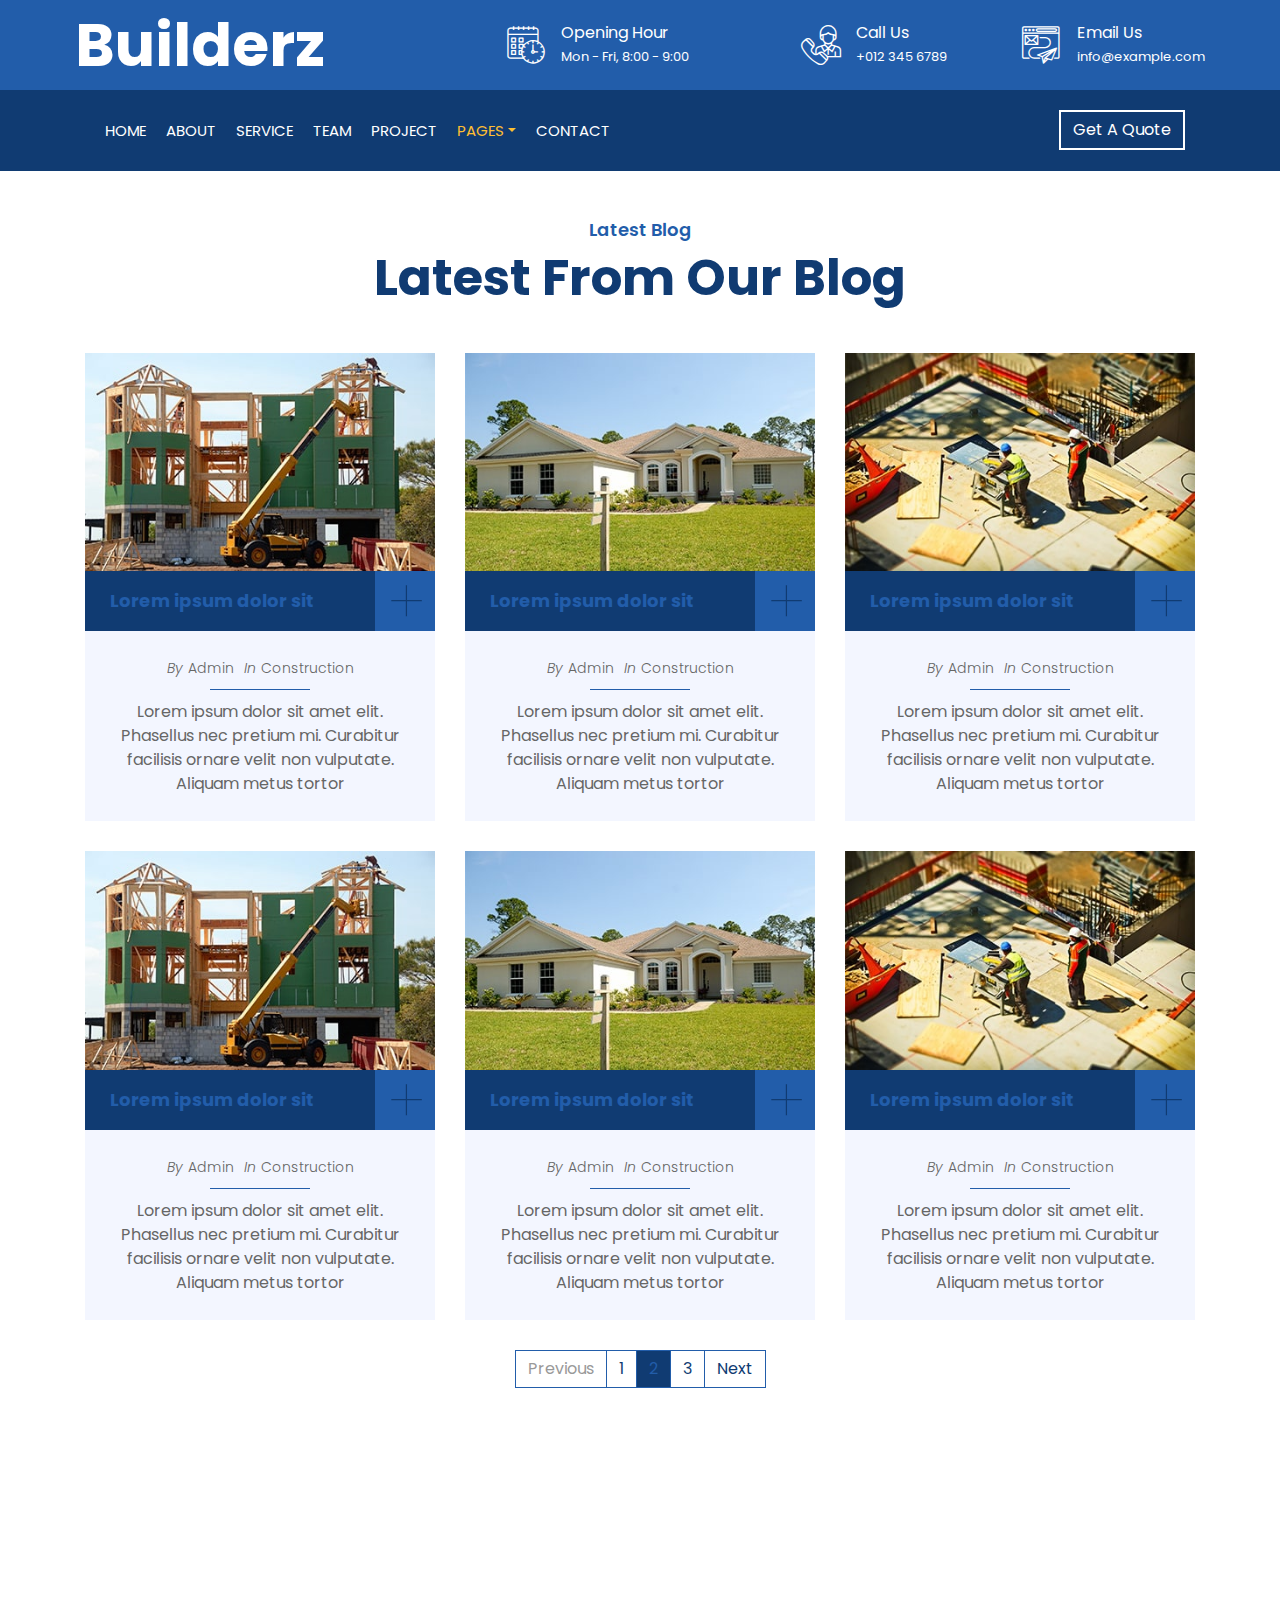
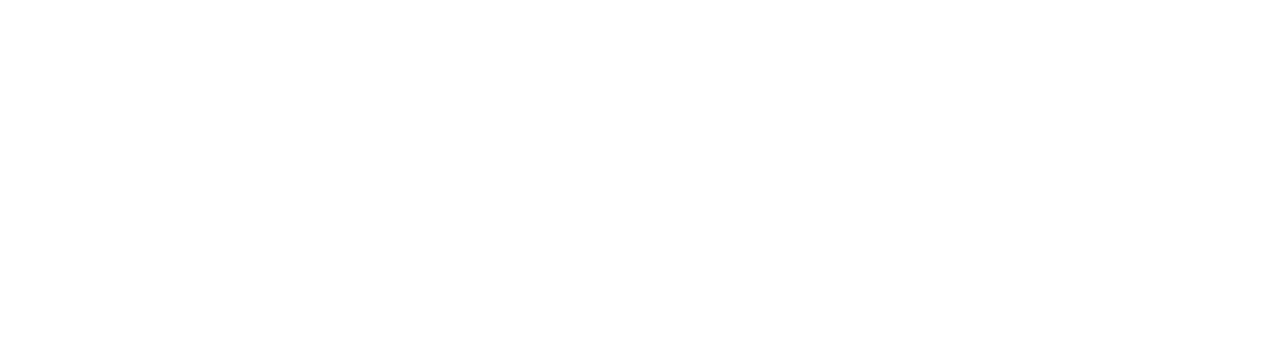
<file: blog.html>
<!DOCTYPE html>
<html lang="en">
    <head>
        <meta charset="utf-8">
        <title>Builderz - Construction Company Website Template</title>
        <meta content="width=device-width, initial-scale=1.0" name="viewport">
        <meta content="Construction Company Website Template" name="keywords">
        <meta content="Construction Company Website Template" name="description">

        <!-- Favicon -->
        <link href="img/favicon.ico" rel="icon">

        <!-- Google Font -->
        <link href="https://fonts.googleapis.com/css2?family=Poppins:wght@100;200;300;400;500;600;700;800;900&display=swap" rel="stylesheet">

        <!-- CSS Libraries -->
        <link href="https://stackpath.bootstrapcdn.com/bootstrap/4.4.1/css/bootstrap.min.css" rel="stylesheet">
        <link href="https://cdnjs.cloudflare.com/ajax/libs/font-awesome/5.10.0/css/all.min.css" rel="stylesheet">
        <link href="lib/flaticon/font/flaticon.css" rel="stylesheet"> 
        <link href="lib/animate/animate.min.css" rel="stylesheet">
        <link href="lib/owlcarousel/assets/owl.carousel.min.css" rel="stylesheet">
        <link href="lib/lightbox/css/lightbox.min.css" rel="stylesheet">
        <link href="lib/slick/slick.css" rel="stylesheet">
        <link href="lib/slick/slick-theme.css" rel="stylesheet">

        <!-- Template Stylesheet -->
        <link href="css/style.css" rel="stylesheet">
    </head>

    <body>
        <div class="wrapper">
            <!-- Top Bar Start -->
            <div class="top-bar">
                <div class="container-fluid">
                    <div class="row align-items-center">
                        <div class="col-lg-4 col-md-12">
                            <div class="logo">
                                <a href="index.html">
                                    <h1>Builderz</h1>
                                    <!-- <img src="img/logo.jpg" alt="Logo"> -->
                                </a>
                            </div>
                        </div>
                        <div class="col-lg-8 col-md-7 d-none d-lg-block">
                            <div class="row">
                                <div class="col-4">
                                    <div class="top-bar-item">
                                        <div class="top-bar-icon">
                                            <i class="flaticon-calendar"></i>
                                        </div>
                                        <div class="top-bar-text">
                                            <h3>Opening Hour</h3>
                                            <p>Mon - Fri, 8:00 - 9:00</p>
                                        </div>
                                    </div>
                                </div>
                                <div class="col-4">
                                    <div class="top-bar-item">
                                        <div class="top-bar-icon">
                                            <i class="flaticon-call"></i>
                                        </div>
                                        <div class="top-bar-text">
                                            <h3>Call Us</h3>
                                            <p>+012 345 6789</p>
                                        </div>
                                    </div>
                                </div>
                                <div class="col-4">
                                    <div class="top-bar-item">
                                        <div class="top-bar-icon">
                                            <i class="flaticon-send-mail"></i>
                                        </div>
                                        <div class="top-bar-text">
                                            <h3>Email Us</h3>
                                            <p>info@example.com</p>
                                        </div>
                                    </div>
                                </div>
                            </div>
                        </div>
                    </div>
                </div>
            </div>
            <!-- Top Bar End -->

            <!-- Nav Bar Start -->
            <div class="nav-bar">
                <div class="container-fluid">
                    <nav class="navbar navbar-expand-lg bg-dark navbar-dark">
                        <a href="#" class="navbar-brand">MENU</a>
                        <button type="button" class="navbar-toggler" data-toggle="collapse" data-target="#navbarCollapse">
                            <span class="navbar-toggler-icon"></span>
                        </button>

                        <div class="collapse navbar-collapse justify-content-between" id="navbarCollapse">
                            <div class="navbar-nav mr-auto">
                                <a href="index.html" class="nav-item nav-link">Home</a>
                                <a href="about.html" class="nav-item nav-link">About</a>
                                <a href="service.html" class="nav-item nav-link">Service</a>
                                <a href="team.html" class="nav-item nav-link">Team</a>
                                <a href="portfolio.html" class="nav-item nav-link">Project</a>
                                <div class="nav-item dropdown">
                                    <a href="#" class="nav-link dropdown-toggle active" data-toggle="dropdown">Pages</a>
                                    <div class="dropdown-menu">
                                        <a href="blog.html" class="dropdown-item">Blog Page</a>
                                        <a href="single.html" class="dropdown-item">Single Page</a>
                                    </div>
                                </div>
                                <a href="contact.html" class="nav-item nav-link">Contact</a>
                            </div>
                            <div class="ml-auto">
                                <a class="btn" href="#">Get A Quote</a>
                            </div>
                        </div>
                    </nav>
                </div>
            </div>
            <!-- Nav Bar End -->
            
            
            <!-- Page Header Start -->
            <div class="page-header">
                <div class="container">
                    <div class="row">
                        <div class="col-12">
                            <h2>Our Blog</h2>
                        </div>
                        <div class="col-12">
                            <a href="">Home</a>
                            <a href="">Our Blog</a>
                        </div>
                    </div>
                </div>
            </div>
            <!-- Page Header End -->


            <!-- Blog Start -->
            <div class="blog">
                <div class="container">
                    <div class="section-header text-center">
                        <p>Latest Blog</p>
                        <h2>Latest From Our Blog</h2>
                    </div>
                    <div class="row blog-page">
                        <div class="col-lg-4 col-md-6 wow fadeInUp" data-wow-delay="0.2s">
                            <div class="blog-item">
                                <div class="blog-img">
                                    <img src="img/blog-1.jpg" alt="Image">
                                </div>
                                <div class="blog-title">
                                    <h3>Lorem ipsum dolor sit</h3>
                                    <a class="btn" href="">+</a>
                                </div>
                                <div class="blog-meta">
                                    <p>By<a href="">Admin</a></p>
                                    <p>In<a href="">Construction</a></p>
                                </div>
                                <div class="blog-text">
                                    <p>
                                        Lorem ipsum dolor sit amet elit. Phasellus nec pretium mi. Curabitur facilisis ornare velit non vulputate. Aliquam metus tortor
                                    </p>
                                </div>
                            </div>
                        </div>
                        <div class="col-lg-4 col-md-6 wow fadeInUp">
                            <div class="blog-item">
                                <div class="blog-img">
                                    <img src="img/blog-2.jpg" alt="Image">
                                </div>
                                <div class="blog-title">
                                    <h3>Lorem ipsum dolor sit</h3>
                                    <a class="btn" href="">+</a>
                                </div>
                                <div class="blog-meta">
                                    <p>By<a href="">Admin</a></p>
                                    <p>In<a href="">Construction</a></p>
                                </div>
                                <div class="blog-text">
                                    <p>
                                        Lorem ipsum dolor sit amet elit. Phasellus nec pretium mi. Curabitur facilisis ornare velit non vulputate. Aliquam metus tortor
                                    </p>
                                </div>
                            </div>
                        </div>
                        <div class="col-lg-4 col-md-6 wow fadeInUp" data-wow-delay="0.2s">
                            <div class="blog-item">
                                <div class="blog-img">
                                    <img src="img/blog-3.jpg" alt="Image">
                                </div>
                                <div class="blog-title">
                                    <h3>Lorem ipsum dolor sit</h3>
                                    <a class="btn" href="">+</a>
                                </div>
                                <div class="blog-meta">
                                    <p>By<a href="">Admin</a></p>
                                    <p>In<a href="">Construction</a></p>
                                </div>
                                <div class="blog-text">
                                    <p>
                                        Lorem ipsum dolor sit amet elit. Phasellus nec pretium mi. Curabitur facilisis ornare velit non vulputate. Aliquam metus tortor
                                    </p>
                                </div>
                            </div>
                        </div>
                        <div class="col-lg-4 col-md-6 wow fadeInUp" data-wow-delay="0.2s">
                            <div class="blog-item">
                                <div class="blog-img">
                                    <img src="img/blog-1.jpg" alt="Image">
                                </div>
                                <div class="blog-title">
                                    <h3>Lorem ipsum dolor sit</h3>
                                    <a class="btn" href="">+</a>
                                </div>
                                <div class="blog-meta">
                                    <p>By<a href="">Admin</a></p>
                                    <p>In<a href="">Construction</a></p>
                                </div>
                                <div class="blog-text">
                                    <p>
                                        Lorem ipsum dolor sit amet elit. Phasellus nec pretium mi. Curabitur facilisis ornare velit non vulputate. Aliquam metus tortor
                                    </p>
                                </div>
                            </div>
                        </div>
                        <div class="col-lg-4 col-md-6 wow fadeInUp">
                            <div class="blog-item">
                                <div class="blog-img">
                                    <img src="img/blog-2.jpg" alt="Image">
                                </div>
                                <div class="blog-title">
                                    <h3>Lorem ipsum dolor sit</h3>
                                    <a class="btn" href="">+</a>
                                </div>
                                <div class="blog-meta">
                                    <p>By<a href="">Admin</a></p>
                                    <p>In<a href="">Construction</a></p>
                                </div>
                                <div class="blog-text">
                                    <p>
                                        Lorem ipsum dolor sit amet elit. Phasellus nec pretium mi. Curabitur facilisis ornare velit non vulputate. Aliquam metus tortor
                                    </p>
                                </div>
                            </div>
                        </div>
                        <div class="col-lg-4 col-md-6 wow fadeInUp" data-wow-delay="0.2s">
                            <div class="blog-item">
                                <div class="blog-img">
                                    <img src="img/blog-3.jpg" alt="Image">
                                </div>
                                <div class="blog-title">
                                    <h3>Lorem ipsum dolor sit</h3>
                                    <a class="btn" href="">+</a>
                                </div>
                                <div class="blog-meta">
                                    <p>By<a href="">Admin</a></p>
                                    <p>In<a href="">Construction</a></p>
                                </div>
                                <div class="blog-text">
                                    <p>
                                        Lorem ipsum dolor sit amet elit. Phasellus nec pretium mi. Curabitur facilisis ornare velit non vulputate. Aliquam metus tortor
                                    </p>
                                </div>
                            </div>
                        </div>
                    </div>
                    <div class="row">
                        <div class="col-12">
                            <ul class="pagination justify-content-center">
                                <li class="page-item disabled"><a class="page-link" href="#">Previous</a></li>
                                <li class="page-item"><a class="page-link" href="#">1</a></li>
                                <li class="page-item active"><a class="page-link" href="#">2</a></li>
                                <li class="page-item"><a class="page-link" href="#">3</a></li>
                                <li class="page-item"><a class="page-link" href="#">Next</a></li>
                            </ul> 
                        </div>
                    </div>
                </div>
            </div>
            <!-- Blog End -->


            <!-- Footer Start -->
            <div class="footer wow fadeIn" data-wow-delay="0.3s">
                <div class="container">
                    <div class="row">
                        <div class="col-md-6 col-lg-3">
                            <div class="footer-contact">
                                <h2>Office Contact</h2>
                                <p><i class="fa fa-map-marker-alt"></i>123 Street, New York, USA</p>
                                <p><i class="fa fa-phone-alt"></i>+012 345 67890</p>
                                <p><i class="fa fa-envelope"></i>info@example.com</p>
                                <div class="footer-social">
                                    <a href=""><i class="fab fa-twitter"></i></a>
                                    <a href=""><i class="fab fa-facebook-f"></i></a>
                                    <a href=""><i class="fab fa-youtube"></i></a>
                                    <a href="https://www.instagram.com/newfie_constructions/"><i class="fab fa-instagram"></i></a>
                                    <a href=""><i class="fab fa-linkedin-in"></i></a>
                                </div>
                            </div>
                        </div>
                        <div class="col-md-6 col-lg-3">
                            <div class="footer-link">
                                <h2>Services Areas</h2>
                                <a href="">Building Construction</a>
                                <a href="">House Renovation</a>
                                <a href="">Architecture Design</a>
                                <a href="">Interior Design</a>
                                <a href="">Painting</a>
                            </div>
                        </div>
                        <div class="col-md-6 col-lg-3">
                            <div class="footer-link">
                                <h2>Useful Pages</h2>
                                <a href="">About Us</a>
                                <a href="">Contact Us</a>
                                <a href="">Our Team</a>
                                <a href="">Projects</a>
                                <a href="">Testimonial</a>
                            </div>
                        </div>
                        <div class="col-md-6 col-lg-3">
                            <div class="newsletter">
                                <h2>Newsletter</h2>
                                <p>
                                    Lorem ipsum dolor sit amet elit. Phasellus nec pretium mi. Curabitur facilisis ornare velit non vulpu
                                </p>
                                <div class="form">
                                    <input class="form-control" placeholder="Email here">
                                    <button class="btn">Submit</button>
                                </div>
                            </div>
                        </div>
                    </div>
                </div>
                <div class="container footer-menu">
                    <div class="f-menu">
                        <a href="">Terms of use</a>
                        <a href="">Privacy policy</a>
                        <a href="">Cookies</a>
                        <a href="">Help</a>
                        <a href="">FQAs</a>
                    </div>
                </div>
                <div class="container copyright">
                    <div class="row">
                        <div class="col-md-6">
                            <p>&copy; <a href="#">Your Site Name</a>, All Right Reserved.</p>
                        </div>
                        <div class="col-md-6">
                            <p>Designed By <a href="https://htmlcodex.com">HTML Codex</a></p>
                        </div>
                    </div>
                </div>
            </div>
            <!-- Footer End -->

            <a href="#" class="back-to-top"><i class="fa fa-chevron-up"></i></a>
        </div>

        <!-- JavaScript Libraries -->
        <script src="https://code.jquery.com/jquery-3.4.1.min.js"></script>
        <script src="https://stackpath.bootstrapcdn.com/bootstrap/4.4.1/js/bootstrap.bundle.min.js"></script>
        <script src="lib/easing/easing.min.js"></script>
        <script src="lib/wow/wow.min.js"></script>
        <script src="lib/owlcarousel/owl.carousel.min.js"></script>
        <script src="lib/isotope/isotope.pkgd.min.js"></script>
        <script src="lib/lightbox/js/lightbox.min.js"></script>
        <script src="lib/waypoints/waypoints.min.js"></script>
        <script src="lib/counterup/counterup.min.js"></script>
        <script src="lib/slick/slick.min.js"></script>

        <!-- Template Javascript -->
        <script src="js/main.js"></script>
    </body>
</html>
</file>
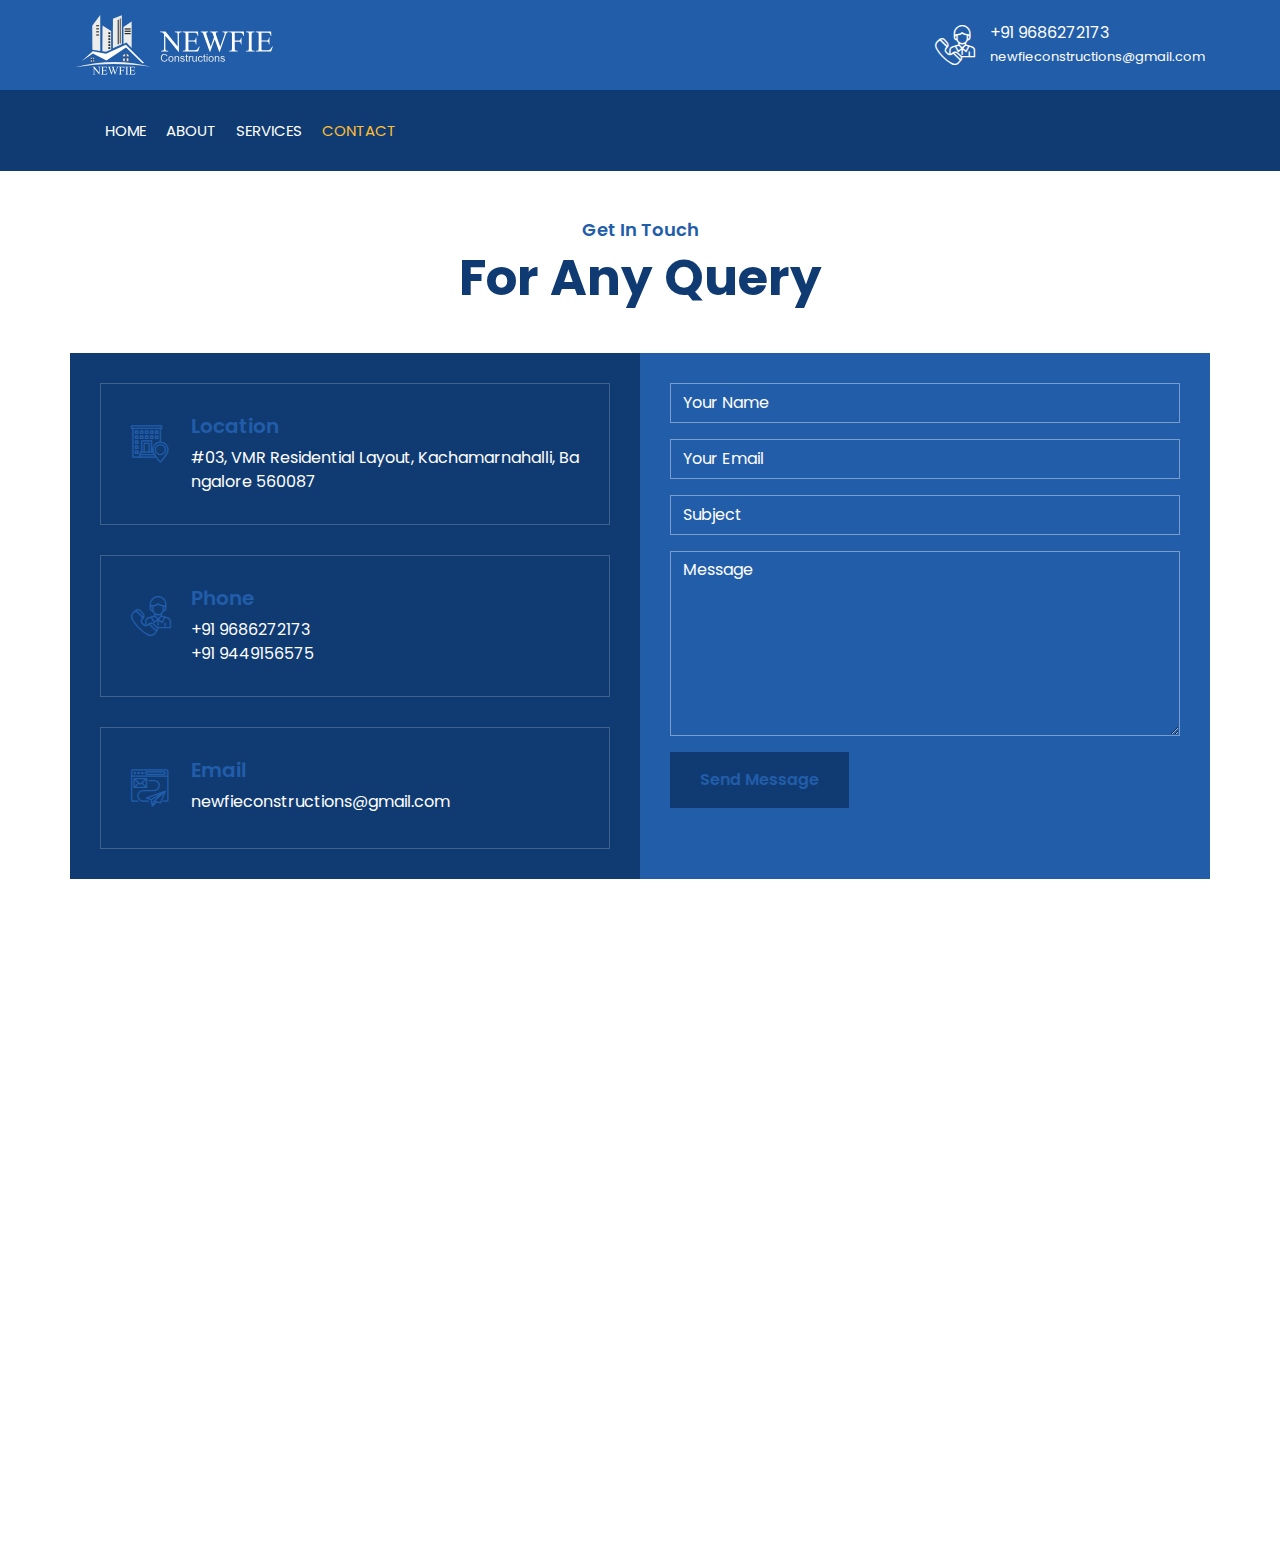
<file: contact.html>
<!DOCTYPE html>
<html lang="en">
    <head>
        <meta charset="utf-8">
        <title>Newfie Constructions</title>
        <meta content="width=device-width, initial-scale=1.0" name="viewport">
        <meta content="Construction Company Website Template" name="keywords">
        <meta content="Construction Company Website Template" name="description">

        <!-- Favicon -->
        <link href="img/favicon64.png" rel="icon">

        <!-- Google Font -->
        <link href="https://fonts.googleapis.com/css2?family=Poppins:wght@100;200;300;400;500;600;700;800;900&display=swap" rel="stylesheet">

        <!-- CSS Libraries -->
        <link href="https://stackpath.bootstrapcdn.com/bootstrap/4.4.1/css/bootstrap.min.css" rel="stylesheet">
        <link href="https://cdnjs.cloudflare.com/ajax/libs/font-awesome/5.10.0/css/all.min.css" rel="stylesheet">
        <link href="lib/flaticon/font/flaticon.css" rel="stylesheet"> 
        <link href="lib/animate/animate.min.css" rel="stylesheet">
        <link href="lib/owlcarousel/assets/owl.carousel.min.css" rel="stylesheet">
        <link href="lib/lightbox/css/lightbox.min.css" rel="stylesheet">
        <link href="lib/slick/slick.css" rel="stylesheet">
        <link href="lib/slick/slick-theme.css" rel="stylesheet">

        <!-- Template Stylesheet -->
        <link href="css/style.css" rel="stylesheet">
    </head>

    <body>
        <div class="wrapper no-max-width">
            <!-- Top Bar Start -->
            <div class="top-bar">
                <div class="container-fluid">
                    <div class="row align-items-center">
                        <div class="col-lg-4 col-md-12">
                            <div class="logo">
                                <a href="index.html">
                                    <!-- <h1 style="font-size: 30px">NewfieConstructions</h1> -->
                                    <img src="img/logo.svg" alt="Logo">
                                </a>
                            </div>
                        </div>
                        <div class="col-lg-8 col-md-7 d-none d-lg-block">
                            <div class="row">
                                <div class="col-4 invisible">
                                    <div class="top-bar-item">
                                        <div class="top-bar-icon">
                                            <i class="flaticon-calendar" style="opacity:0"></i>
                                        </div>
                                        <div class="top-bar-text">
                                            <h3>Opening Hour</h3>
                                            <p>Mon - Fri, 8:00 - 9:00</p>
                                        </div>
                                    </div>
                                </div>
                                <div class="col-4 invisible">
                                    <div class="top-bar-item">
                                        <div class="top-bar-icon">
                                            <i class="flaticon-send-mail" style="opacity:0"></i>
                                        </div>
                                        <div class="top-bar-text">
                                            <h3>Call Us</h3>
                                            <p>+91 9686272173</p>
                                            <!-- 99449156575 -->
                                        </div>
                                    </div>
                                </div>
                                <div class="col-4">
                                    <div class="top-bar-item">
                                        <div class="top-bar-icon">
                                            <i class="flaticon-call"></i>
                                        </div>
                                        <div class="top-bar-text">
                                            <h3>+91 9686272173</h3>
                                            <p>newfieconstructions@gmail.com</p>
                                        </div>
                                    </div>
                                </div>
                            </div>
                        </div>
                    </div>
                </div>
            </div>
            <!-- Top Bar End -->

            <!-- Nav Bar Start -->
            <div class="nav-bar">
                <div class="container-fluid">
                    <nav class="navbar navbar-expand-lg bg-dark navbar-dark">
                        <a href="#" class="navbar-brand">MENU</a>
                        <button type="button" class="navbar-toggler" data-toggle="collapse" data-target="#navbarCollapse">
                            <span class="navbar-toggler-icon"></span>
                        </button>

                        <div class="collapse navbar-collapse justify-content-between" id="navbarCollapse">
                            <div class="navbar-nav mr-auto">
                                <a href="index.html" class="nav-item nav-link">Home</a>
                                <a href="about.html" class="nav-item nav-link">About</a>
                                <a href="service.html" class="nav-item nav-link">Services</a>
                                <!-- <a href="portfolio.html" class="nav-item nav-link">Project</a> -->

                                <a href="contact.html" class="nav-item nav-link active">Contact</a>
                            </div>
                            <!-- <div class="ml-auto">
                                <a class="btn" href="#">Get A Quote</a>
                            </div> -->
                        </div>
                    </nav>
                </div>
            </div>
            <!-- Nav Bar End -->
            
            
            <!-- Page Header Start -->
            <div class="page-header">
                <div class="container">
                    <div class="row">
                        <div class="col-12">
                            <h2>Contact Us</h2>
                        </div>
                        <div class="col-12">
                            <a href="">Home</a>
                            <a href="">Contact Us</a>
                        </div>
                    </div>
                </div>
            </div>
            <!-- Page Header End -->


            <!-- Contact Start -->
            <div class="contact wow fadeInUp">
                <div class="container">
                    <div class="section-header text-center">
                        <p>Get In Touch</p>
                        <h2>For Any Query</h2>
                    </div>
                    <div class="row">
                        <div class="col-md-6">
                            <div class="contact-info">
                                <div class="contact-item">
                                    <i class="flaticon-address"></i>
                                    <div class="contact-text">
                                        <h2>Location</h2>
                                        <p>#03, VMR Residential Layout, Kachamarnahalli, Bangalore 560087</p>
                                    </div>
                                </div>
                                <div class="contact-item">
                                    <i class="flaticon-call"></i>
                                    <div class="contact-text">
                                        <h2>Phone</h2>
                                        <p>+91 9686272173</p>
                                        <p>+91 9449156575</p>
                                    </div>
                                </div>
                                <div class="contact-item">
                                    <i class="flaticon-send-mail"></i>
                                    <div class="contact-text">
                                        <h2>Email</h2>
                                        <p>newfieconstructions@gmail.com</p>
                                    </div>
                                </div>
                            </div>
                        </div>
                        <div class="col-md-6">
                            <div class="contact-form">
                                <div id="success"></div>
                                <form name="sentMessage" id="contactForm" novalidate="novalidate">
                                    <div class="control-group">
                                        <input type="text" class="form-control" id="name" placeholder="Your Name" required="required" data-validation-required-message="Please enter your name" />
                                        <p class="help-block text-danger"></p>
                                    </div>
                                    <div class="control-group">
                                        <input type="email" class="form-control" id="email" placeholder="Your Email" required="required" data-validation-required-message="Please enter your email" />
                                        <p class="help-block text-danger"></p>
                                    </div>
                                    <div class="control-group">
                                        <input type="text" class="form-control" id="subject" placeholder="Subject" required="required" data-validation-required-message="Please enter a subject" />
                                        <p class="help-block text-danger"></p>
                                    </div>
                                    <div class="control-group">
                                        <textarea class="form-control" id="message" placeholder="Message" required="required" data-validation-required-message="Please enter your message"></textarea>
                                        <p class="help-block text-danger"></p>
                                    </div>
                                    <div>
                                        <button class="btn" type="submit" id="sendMessageButton">Send Message</button>
                                    </div>
                                </form>
                            </div>
                        </div>
                    </div>
                </div>
            </div>
            <!-- Contact End -->


            <!-- Footer Start -->
            <div class="footer wow fadeIn" data-wow-delay="0.3s">
                <div class="container">
                    <div class="row">
                        <div class="col-md-6 col-lg-4">
                            <div class="footer-contact">
                                <h2>Office Contact</h2>
                                <p><i class="fa fa-map-marker-alt"></i>#03, VMR Residential Layout, Kachamarnahalli, Bangalore 560087</p>
                                <p><i class="fa fa-phone-alt"></i>+91 9686272173</p>
                                <p><i class="fa fa-phone-alt"></i>+91 9449156575</p>
                                <p><i class="fa fa-envelope"></i>newfieconstructions<br>@gmail.com</p>
                                <div class="footer-social">
                                    <!-- <a href=""><i class="fab fa-twitter"></i></a> -->
                                    <!-- <a href=""><i class="fab fa-facebook-f"></i></a> -->
                                    <a href="https://www.youtube.com/watch?v=ltQV0abiO6g"><i class="fab fa-youtube"></i></a>
                                    <a href="https://www.instagram.com/newfie_constructions/"><i class="fab fa-instagram"></i></a>
                                    <!-- <a href=""><i class="fab fa-linkedin-in"></i></a> -->
                                </div>
                            </div>
                        </div>
                        <!-- <div class="col-md-6 col-lg-4">
                            <div class="footer-link">
                                <h2>Services Areas</h2>
                                <a href="">Building Construction</a>
                                <a href="">House Renovation</a>
                                <a href="">Architecture Design</a>
                                <a href="">Interior Design</a>
                                <a href="">Painting</a>
                            </div>
                        </div> -->
                        <div class="col-md-6 col-lg-4">
                            <div class="footer-link">
                                <h2>Useful Pages</h2>
                                <a href="about.html">About Us</a>
                                <a href="contact.html">Contact Us</a>
                                <!-- <a href="">Our Team</a>
                                <a href="">Projects</a>
                                <a href="">Testimonial</a> -->
                            </div>
                        </div>
                        <!-- <div class="col-md-6 col-lg-3 invisible">
                            <div class="newsletter">
                                <h2>Newsletter</h2>
                                <p>
                                    Lorem ipsum dolor sit amet elit. Phasellus nec pretium mi. Curabitur facilisis ornare velit non vulpu
                                </p>
                                <div class="form">
                                    <input class="form-control" placeholder="Email here">
                                    <button class="btn">Submit</button>
                                </div>
                            </div>
                        </div> -->
                    </div>
                </div>
                <div class="container footer-menu invisible">
                    <div class="f-menu">
                        <a href="">Terms of use</a>
                        <a href="">Privacy policy</a>
                        <a href="">Cookies</a>
                        <a href="">Help</a>
                        <a href="">FQAs</a>
                    </div>
                </div>
                <div class="container copyright">
                    <div class="row">
                        <div class="col-md-6">
                            <p>&copy; <a href="#">NewfieConstructions</a>, All Right Reserved.</p>
                        </div>
                        <div class="col-md-6 invisible">
                            <p>Designed By <a href="https://htmlcodex.com">HTML Codex</a></p>
                        </div>
                    </div>
                </div>
            </div>
            <!-- Footer End -->

            <a href="#" class="back-to-top"><i class="fa fa-chevron-up"></i></a>
        </div>

        <!-- JavaScript Libraries -->
        <script src="https://code.jquery.com/jquery-3.4.1.min.js"></script>
        <script src="https://stackpath.bootstrapcdn.com/bootstrap/4.4.1/js/bootstrap.bundle.min.js"></script>
        <script src="lib/easing/easing.min.js"></script>
        <script src="lib/wow/wow.min.js"></script>
        <script src="lib/owlcarousel/owl.carousel.min.js"></script>
        <script src="lib/isotope/isotope.pkgd.min.js"></script>
        <script src="lib/lightbox/js/lightbox.min.js"></script>
        <script src="lib/waypoints/waypoints.min.js"></script>
        <script src="lib/counterup/counterup.min.js"></script>
        <script src="lib/slick/slick.min.js"></script>
        
        <!-- Contact Javascript File -->
        <script src="mail/jqBootstrapValidation.min.js"></script>
        <script src="mail/contact.js"></script>

        <!-- Template Javascript -->
        <script src="js/main.js"></script>
    </body>
</html>
</file>
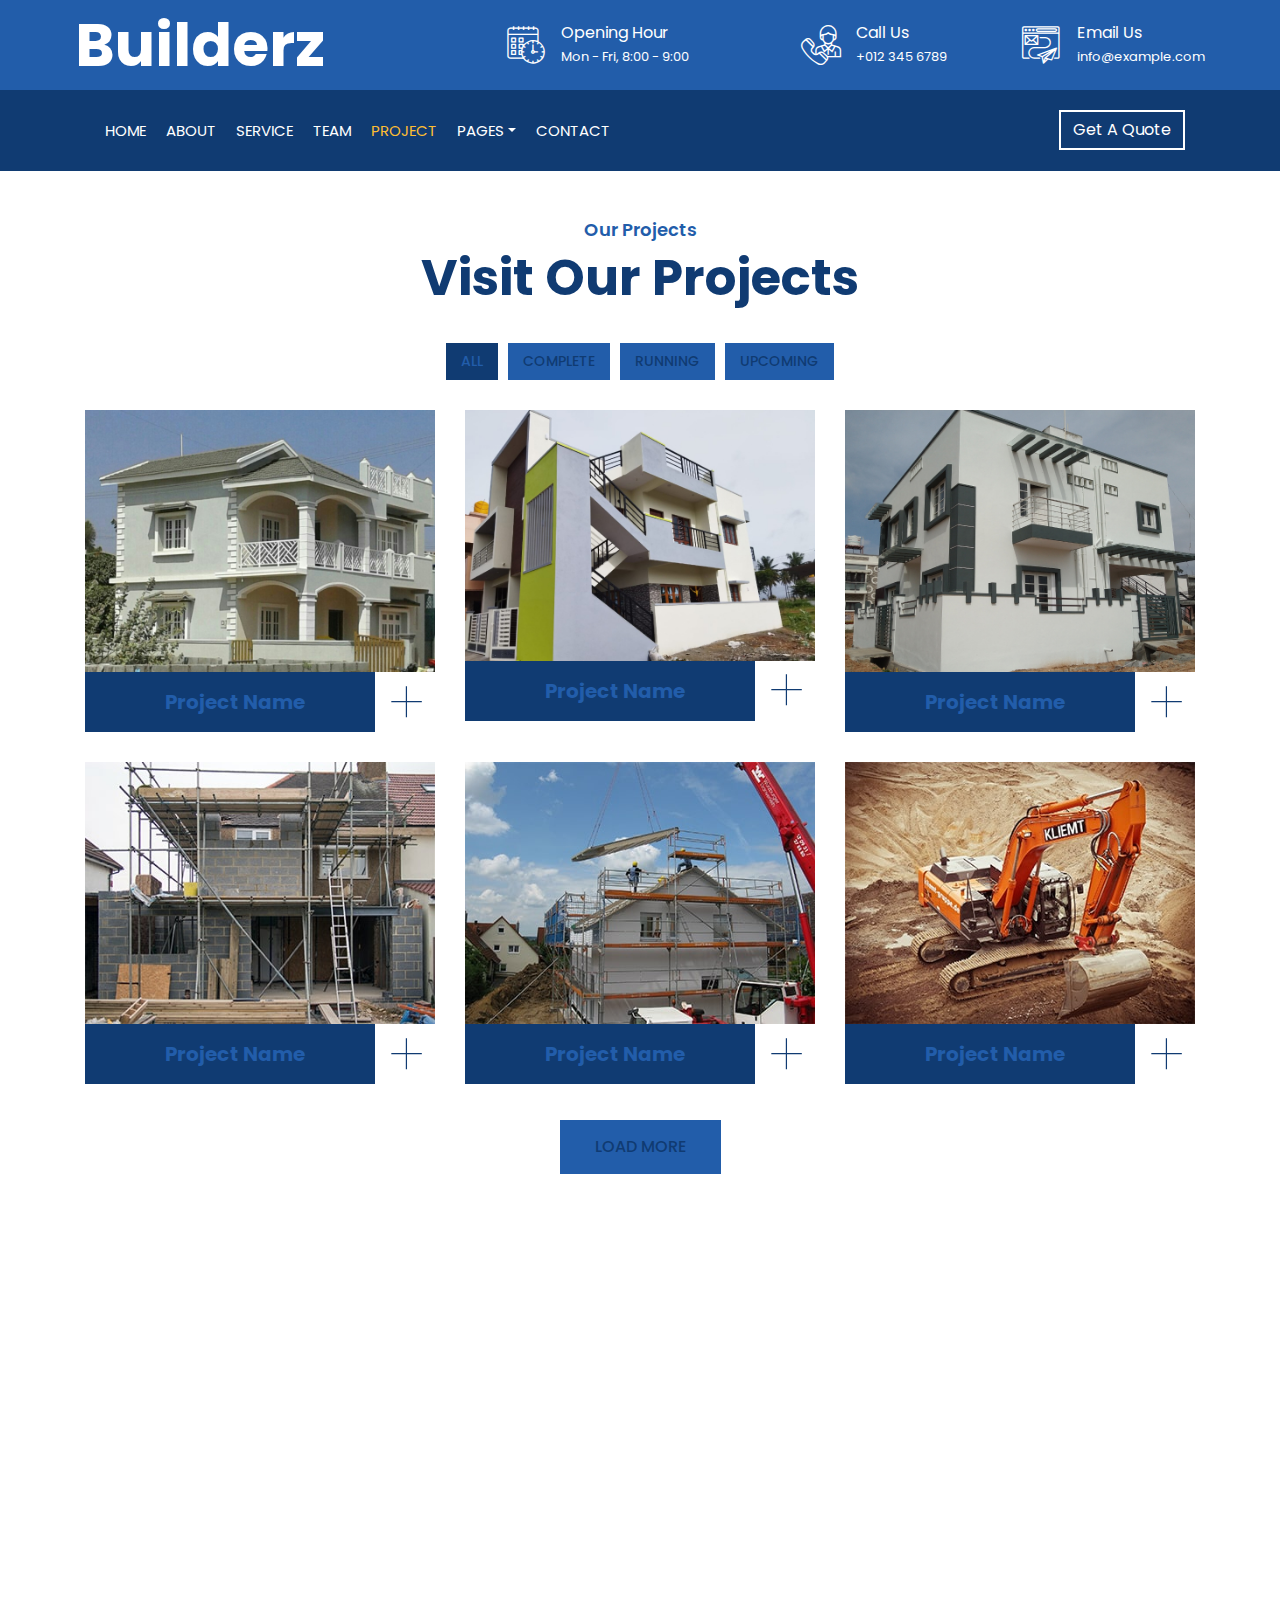
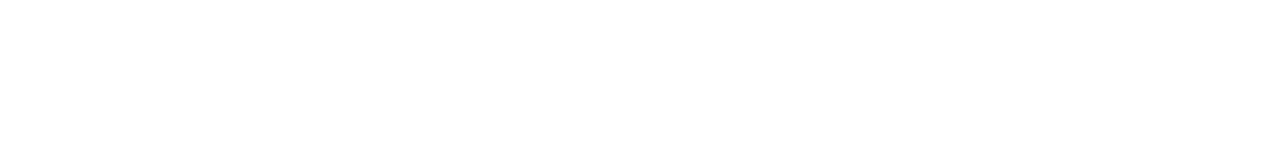
<file: portfolio.html>
<!DOCTYPE html>
<html lang="en">
    <head>
        <meta charset="utf-8">
        <title>Builderz - Construction Company Website Template</title>
        <meta content="width=device-width, initial-scale=1.0" name="viewport">
        <meta content="Construction Company Website Template" name="keywords">
        <meta content="Construction Company Website Template" name="description">

        <!-- Favicon -->
        <link href="img/favicon.ico" rel="icon">

        <!-- Google Font -->
        <link href="https://fonts.googleapis.com/css2?family=Poppins:wght@100;200;300;400;500;600;700;800;900&display=swap" rel="stylesheet">

        <!-- CSS Libraries -->
        <link href="https://stackpath.bootstrapcdn.com/bootstrap/4.4.1/css/bootstrap.min.css" rel="stylesheet">
        <link href="https://cdnjs.cloudflare.com/ajax/libs/font-awesome/5.10.0/css/all.min.css" rel="stylesheet">
        <link href="lib/flaticon/font/flaticon.css" rel="stylesheet"> 
        <link href="lib/animate/animate.min.css" rel="stylesheet">
        <link href="lib/owlcarousel/assets/owl.carousel.min.css" rel="stylesheet">
        <link href="lib/lightbox/css/lightbox.min.css" rel="stylesheet">
        <link href="lib/slick/slick.css" rel="stylesheet">
        <link href="lib/slick/slick-theme.css" rel="stylesheet">

        <!-- Template Stylesheet -->
        <link href="css/style.css" rel="stylesheet">
    </head>

    <body>
        <div class="wrapper">
            <!-- Top Bar Start -->
            <div class="top-bar">
                <div class="container-fluid">
                    <div class="row align-items-center">
                        <div class="col-lg-4 col-md-12">
                            <div class="logo">
                                <a href="index.html">
                                    <h1>Builderz</h1>
                                    <!-- <img src="img/logo.jpg" alt="Logo"> -->
                                </a>
                            </div>
                        </div>
                        <div class="col-lg-8 col-md-7 d-none d-lg-block">
                            <div class="row">
                                <div class="col-4">
                                    <div class="top-bar-item">
                                        <div class="top-bar-icon">
                                            <i class="flaticon-calendar"></i>
                                        </div>
                                        <div class="top-bar-text">
                                            <h3>Opening Hour</h3>
                                            <p>Mon - Fri, 8:00 - 9:00</p>
                                        </div>
                                    </div>
                                </div>
                                <div class="col-4">
                                    <div class="top-bar-item">
                                        <div class="top-bar-icon">
                                            <i class="flaticon-call"></i>
                                        </div>
                                        <div class="top-bar-text">
                                            <h3>Call Us</h3>
                                            <p>+012 345 6789</p>
                                        </div>
                                    </div>
                                </div>
                                <div class="col-4">
                                    <div class="top-bar-item">
                                        <div class="top-bar-icon">
                                            <i class="flaticon-send-mail"></i>
                                        </div>
                                        <div class="top-bar-text">
                                            <h3>Email Us</h3>
                                            <p>info@example.com</p>
                                        </div>
                                    </div>
                                </div>
                            </div>
                        </div>
                    </div>
                </div>
            </div>
            <!-- Top Bar End -->

            <!-- Nav Bar Start -->
            <div class="nav-bar">
                <div class="container-fluid">
                    <nav class="navbar navbar-expand-lg bg-dark navbar-dark">
                        <a href="#" class="navbar-brand">MENU</a>
                        <button type="button" class="navbar-toggler" data-toggle="collapse" data-target="#navbarCollapse">
                            <span class="navbar-toggler-icon"></span>
                        </button>

                        <div class="collapse navbar-collapse justify-content-between" id="navbarCollapse">
                            <div class="navbar-nav mr-auto">
                                <a href="index.html" class="nav-item nav-link">Home</a>
                                <a href="about.html" class="nav-item nav-link">About</a>
                                <a href="service.html" class="nav-item nav-link">Service</a>
                                <a href="team.html" class="nav-item nav-link">Team</a>
                                <a href="portfolio.html" class="nav-item nav-link active">Project</a>
                                <div class="nav-item dropdown">
                                    <a href="#" class="nav-link dropdown-toggle" data-toggle="dropdown">Pages</a>
                                    <div class="dropdown-menu">
                                        <a href="blog.html" class="dropdown-item">Blog Page</a>
                                        <a href="single.html" class="dropdown-item">Single Page</a>
                                    </div>
                                </div>
                                <a href="contact.html" class="nav-item nav-link">Contact</a>
                            </div>
                            <div class="ml-auto">
                                <a class="btn" href="#">Get A Quote</a>
                            </div>
                        </div>
                    </nav>
                </div>
            </div>
            <!-- Nav Bar End -->
            
            
            <!-- Page Header Start -->
            <div class="page-header">
                <div class="container">
                    <div class="row">
                        <div class="col-12">
                            <h2>Our Projects</h2>
                        </div>
                        <div class="col-12">
                            <a href="">Home</a>
                            <a href="">Our Projects</a>
                        </div>
                    </div>
                </div>
            </div>
            <!-- Page Header End -->


            <!-- Portfolio Start -->
            <div class="portfolio">
                <div class="container">
                    <div class="section-header text-center">
                        <p>Our Projects</p>
                        <h2>Visit Our Projects</h2>
                    </div>
                    <div class="row">
                        <div class="col-12">
                            <ul id="portfolio-flters">
                                <li data-filter="*" class="filter-active">All</li>
                                <li data-filter=".first">Complete</li>
                                <li data-filter=".second">Running</li>
                                <li data-filter=".third">Upcoming</li>
                            </ul>
                        </div>
                    </div>
                    <div class="row portfolio-container">
                        <div class="col-lg-4 col-md-6 col-sm-12 portfolio-item first wow fadeInUp" data-wow-delay="0.1s">
                            <div class="portfolio-warp">
                                <div class="portfolio-img">
                                    <img src="img/portfolio-completed-1.jpg" alt="Image">
                                    <div class="portfolio-overlay">
                                        <p>
                                            Lorem ipsum dolor sit amet elit. Phasel nec pretium mi. Curabit facilis ornare velit non. Aliqu metus tortor, auctor id gravi condime, viverra quis sem.
                                        </p>
                                    </div>
                                </div>
                                <div class="portfolio-text">
                                    <h3>Project Name</h3>
                                    <a class="btn" href="img/portfolio-completed-1.jpg" data-lightbox="portfolio">+</a>
                                </div>
                            </div>
                        </div>
                        <div class="col-lg-4 col-md-6 col-sm-12 portfolio-item first wow fadeInUp" data-wow-delay="0.2s">
                            <div class="portfolio-warp">
                                <div class="portfolio-img">
                                    <img src="img/portfolio-completed-2.jpg" alt="Image">
                                    <div class="portfolio-overlay">
                                        <p>
                                            Lorem ipsum dolor sit amet elit. Phasel nec pretium mi. Curabit facilis ornare velit non. Aliqu metus tortor, auctor id gravi condime, viverra quis sem.
                                        </p>
                                    </div>
                                </div>
                                <div class="portfolio-text">
                                    <h3>Project Name</h3>
                                    <a class="btn" href="img/portfolio-completed-2.jpg" data-lightbox="portfolio">+</a>
                                </div>
                            </div>
                        </div>
                        <div class="col-lg-4 col-md-6 col-sm-12 portfolio-item first wow fadeInUp" data-wow-delay="0.3s">
                            <div class="portfolio-warp">
                                <div class="portfolio-img">
                                    <img src="img/portfolio-completed-3.jpg" alt="Image">
                                    <div class="portfolio-overlay">
                                        <p>
                                            Lorem ipsum dolor sit amet elit. Phasel nec pretium mi. Curabit facilis ornare velit non. Aliqu metus tortor, auctor id gravi condime, viverra quis sem.
                                        </p>
                                    </div>
                                </div>
                                <div class="portfolio-text">
                                    <h3>Project Name</h3>
                                    <a class="btn" href="img/portfolio-completed-3.jpg" data-lightbox="portfolio">+</a>
                                </div>
                            </div>
                        </div>
                        <div class="col-lg-4 col-md-6 col-sm-12 portfolio-item first wow fadeInUp" data-wow-delay="0.4s">
                            <div class="portfolio-warp">
                                <div class="portfolio-img">
                                    <img src="img/portfolio-4.jpg" alt="Image">
                                    <div class="portfolio-overlay">
                                        <p>
                                            Lorem ipsum dolor sit amet elit. Phasel nec pretium mi. Curabit facilis ornare velit non. Aliqu metus tortor, auctor id gravi condime, viverra quis sem.
                                        </p>
                                    </div>
                                </div>
                                <div class="portfolio-text">
                                    <h3>Project Name</h3>
                                    <a class="btn" href="img/portfolio-4.jpg" data-lightbox="portfolio">+</a>
                                </div>
                            </div>
                        </div>
                        <div class="col-lg-4 col-md-6 col-sm-12 portfolio-item second wow fadeInUp" data-wow-delay="0.5s">
                            <div class="portfolio-warp">
                                <div class="portfolio-img">
                                    <img src="img/portfolio-5.jpg" alt="Image">
                                    <div class="portfolio-overlay">
                                        <p>
                                            Lorem ipsum dolor sit amet elit. Phasel nec pretium mi. Curabit facilis ornare velit non. Aliqu metus tortor, auctor id gravi condime, viverra quis sem.
                                        </p>
                                    </div>
                                </div>
                                <div class="portfolio-text">
                                    <h3>Project Name</h3>
                                    <a class="btn" href="img/portfolio-5.jpg" data-lightbox="portfolio">+</a>
                                </div>
                            </div>
                        </div>
                        <div class="col-lg-4 col-md-6 col-sm-12 portfolio-item third wow fadeInUp" data-wow-delay="0.6s">
                            <div class="portfolio-warp">
                                <div class="portfolio-img">
                                    <img src="img/portfolio-6.jpg" alt="Image">
                                    <div class="portfolio-overlay">
                                        <p>
                                            Lorem ipsum dolor sit amet elit. Phasel nec pretium mi. Curabit facilis ornare velit non. Aliqu metus tortor, auctor id gravi condime, viverra quis sem.
                                        </p>
                                    </div>
                                </div>
                                <div class="portfolio-text">
                                    <h3>Project Name</h3>
                                    <a class="btn" href="img/portfolio-6.jpg" data-lightbox="portfolio">+</a>
                                </div>
                            </div>
                        </div>
                    </div>
                    <div class="row">
                        <div class="col-12 load-more">
                            <a class="btn" href="#">Load More</a>
                        </div>
                    </div>
                </div>
            </div>
            <!-- Portfolio End -->


            <!-- Footer Start -->
            <div class="footer wow fadeIn" data-wow-delay="0.3s">
                <div class="container">
                    <div class="row">
                        <div class="col-md-6 col-lg-3">
                            <div class="footer-contact">
                                <h2>Office Contact</h2>
                                <p><i class="fa fa-map-marker-alt"></i>123 Street, New York, USA</p>
                                <p><i class="fa fa-phone-alt"></i>+012 345 67890</p>
                                <p><i class="fa fa-envelope"></i>info@example.com</p>
                                <div class="footer-social">
                                    <a href=""><i class="fab fa-twitter"></i></a>
                                    <a href=""><i class="fab fa-facebook-f"></i></a>
                                    <a href=""><i class="fab fa-youtube"></i></a>
                                    <a href="https://www.instagram.com/newfie_constructions/"><i class="fab fa-instagram"></i></a>
                                    <a href=""><i class="fab fa-linkedin-in"></i></a>
                                </div>
                            </div>
                        </div>
                        <div class="col-md-6 col-lg-3">
                            <div class="footer-link">
                                <h2>Services Areas</h2>
                                <a href="">Building Construction</a>
                                <a href="">House Renovation</a>
                                <a href="">Architecture Design</a>
                                <a href="">Interior Design</a>
                                <a href="">Painting</a>
                            </div>
                        </div>
                        <div class="col-md-6 col-lg-3">
                            <div class="footer-link">
                                <h2>Useful Pages</h2>
                                <a href="">About Us</a>
                                <a href="">Contact Us</a>
                                <a href="">Our Team</a>
                                <a href="">Projects</a>
                                <a href="">Testimonial</a>
                            </div>
                        </div>
                        <div class="col-md-6 col-lg-3">
                            <div class="newsletter">
                                <h2>Newsletter</h2>
                                <p>
                                    Lorem ipsum dolor sit amet elit. Phasellus nec pretium mi. Curabitur facilisis ornare velit non vulpu
                                </p>
                                <div class="form">
                                    <input class="form-control" placeholder="Email here">
                                    <button class="btn">Submit</button>
                                </div>
                            </div>
                        </div>
                    </div>
                </div>
                <div class="container footer-menu">
                    <div class="f-menu">
                        <a href="">Terms of use</a>
                        <a href="">Privacy policy</a>
                        <a href="">Cookies</a>
                        <a href="">Help</a>
                        <a href="">FQAs</a>
                    </div>
                </div>
                <div class="container copyright">
                    <div class="row">
                        <div class="col-md-6">
                            <p>&copy; <a href="#">Your Site Name</a>, All Right Reserved.</p>
                        </div>
                        <div class="col-md-6">
                            <p>Designed By <a href="https://htmlcodex.com">HTML Codex</a></p>
                        </div>
                    </div>
                </div>
            </div>
            <!-- Footer End -->

            <a href="#" class="back-to-top"><i class="fa fa-chevron-up"></i></a>
        </div>

        <!-- JavaScript Libraries -->
        <script src="https://code.jquery.com/jquery-3.4.1.min.js"></script>
        <script src="https://stackpath.bootstrapcdn.com/bootstrap/4.4.1/js/bootstrap.bundle.min.js"></script>
        <script src="lib/easing/easing.min.js"></script>
        <script src="lib/wow/wow.min.js"></script>
        <script src="lib/owlcarousel/owl.carousel.min.js"></script>
        <script src="lib/isotope/isotope.pkgd.min.js"></script>
        <script src="lib/lightbox/js/lightbox.min.js"></script>
        <script src="lib/waypoints/waypoints.min.js"></script>
        <script src="lib/counterup/counterup.min.js"></script>
        <script src="lib/slick/slick.min.js"></script>

        <!-- Template Javascript -->
        <script src="js/main.js"></script>
    </body>
</html>
</file>
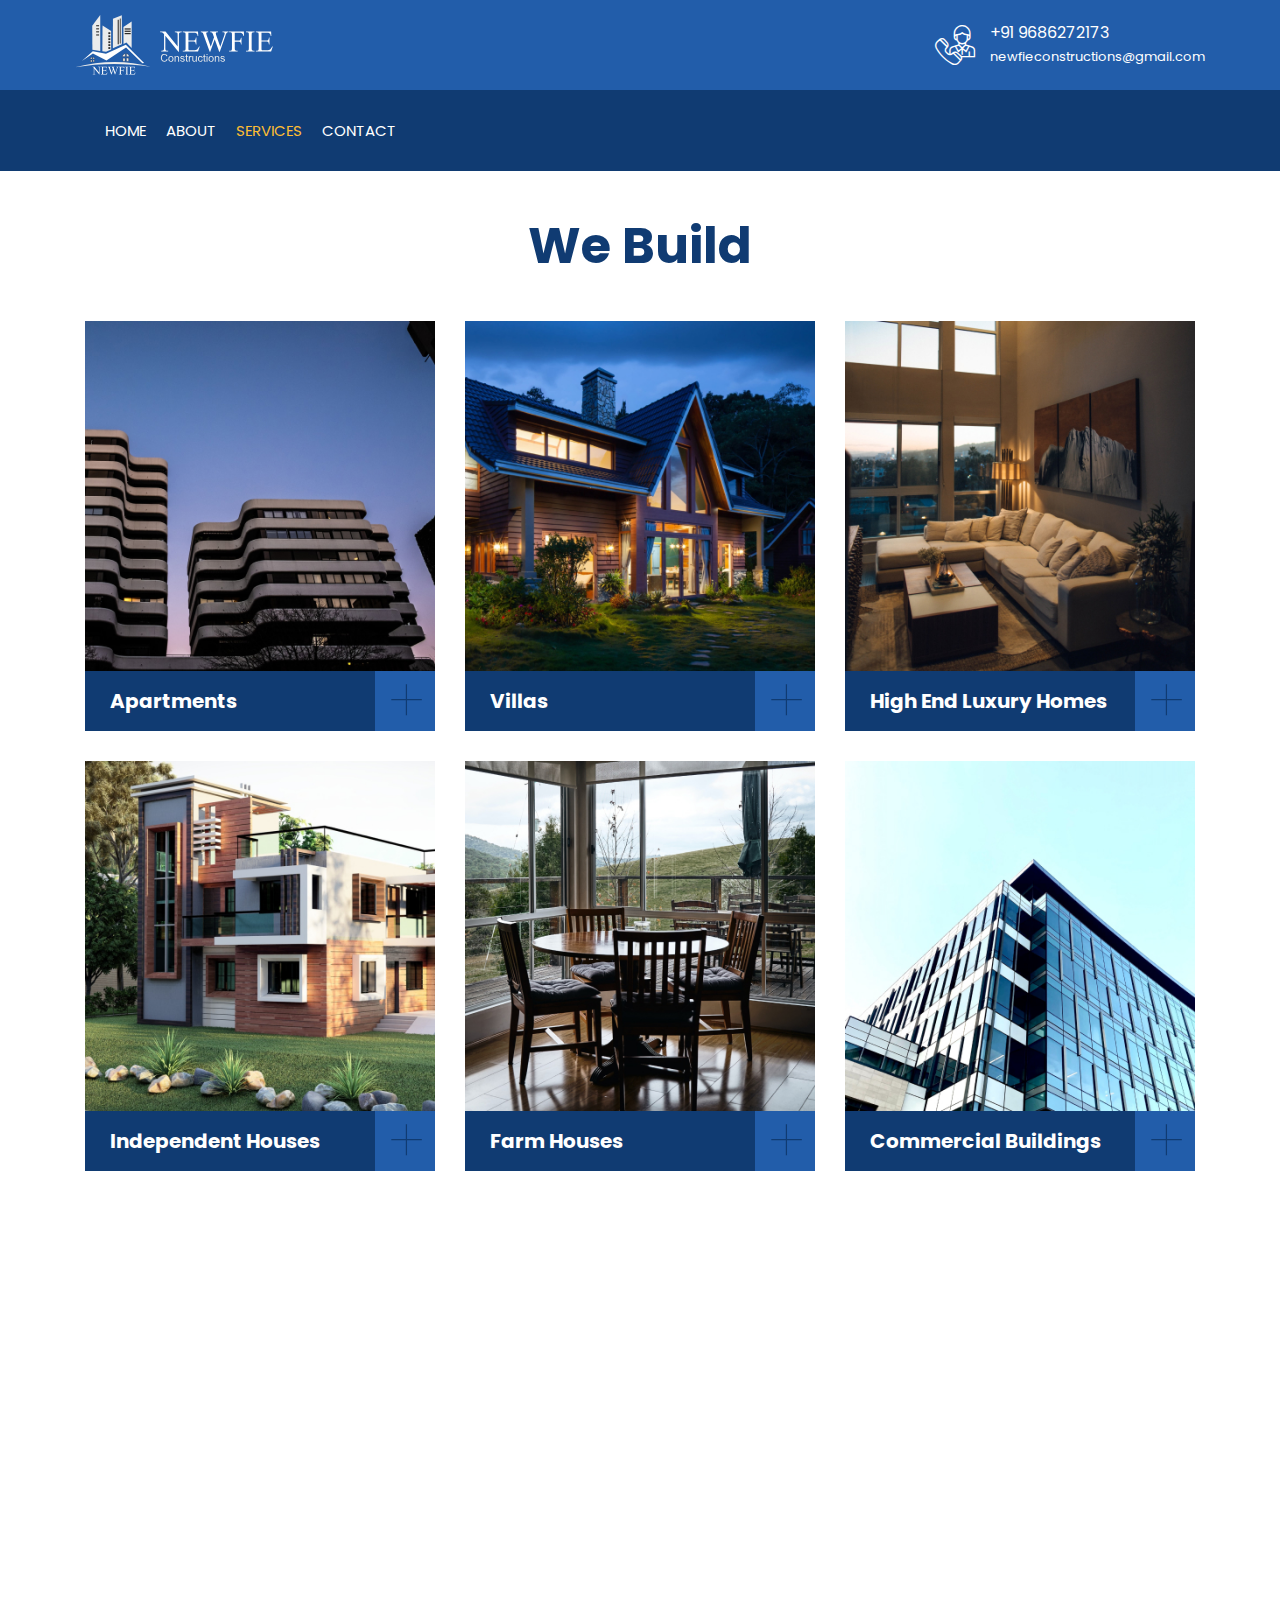
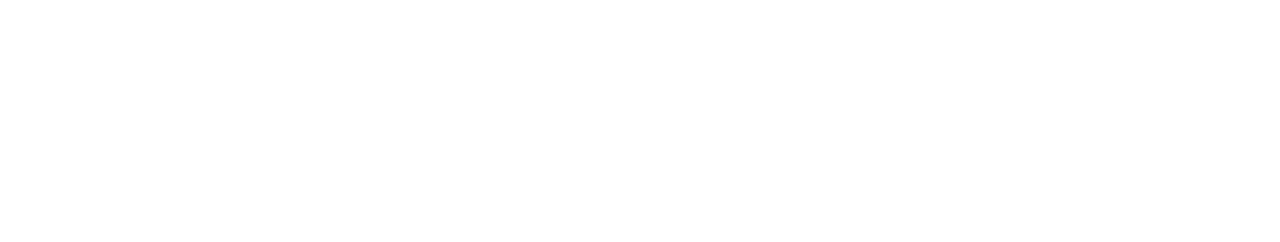
<file: service.html>
<!DOCTYPE html>
<html lang="en">
    <head>
        <meta charset="utf-8">
        <title>NewFie Constructions</title>
        <meta content="width=device-width, initial-scale=1.0" name="viewport">
        <meta content="Construction Company Website Template" name="keywords">
        <meta content="Construction Company Website Template" name="description">

        <!-- Favicon -->
        <link href="img/favicon64.png" rel="icon">

        <!-- Google Font -->
        <link href="https://fonts.googleapis.com/css2?family=Poppins:wght@100;200;300;400;500;600;700;800;900&display=swap" rel="stylesheet">

        <!-- CSS Libraries -->
        <link href="https://stackpath.bootstrapcdn.com/bootstrap/4.4.1/css/bootstrap.min.css" rel="stylesheet">
        <link href="https://cdnjs.cloudflare.com/ajax/libs/font-awesome/5.10.0/css/all.min.css" rel="stylesheet">
        <link href="lib/flaticon/font/flaticon.css" rel="stylesheet"> 
        <link href="lib/animate/animate.min.css" rel="stylesheet">
        <link href="lib/owlcarousel/assets/owl.carousel.min.css" rel="stylesheet">
        <link href="lib/lightbox/css/lightbox.min.css" rel="stylesheet">
        <link href="lib/slick/slick.css" rel="stylesheet">
        <link href="lib/slick/slick-theme.css" rel="stylesheet">

        <!-- Template Stylesheet -->
        <link href="css/style.css" rel="stylesheet">
    </head>

    <body>
        <div class="wrapper no-max-width">
            <!-- Top Bar Start -->
            <div class="top-bar">
                <div class="container-fluid">
                    <div class="row align-items-center">
                        <div class="col-lg-4 col-md-12">
                            <div class="logo">
                                <a href="index.html">
                                    <!-- <h1 style="font-size: 30px">NewfieConstructions</h1> -->
                                    <img src="img/logo.svg" alt="Logo">
                                </a>
                            </div>
                        </div>
                        <div class="col-lg-8 col-md-7 d-none d-lg-block">
                            <div class="row">
                                <div class="col-4 invisible">
                                    <div class="top-bar-item">
                                        <div class="top-bar-icon">
                                            <i class="flaticon-calendar" style="opacity:0"></i>
                                        </div>
                                        <div class="top-bar-text">
                                            <h3>Opening Hour</h3>
                                            <p>Mon - Fri, 8:00 - 9:00</p>
                                        </div>
                                    </div>
                                </div>
                                <div class="col-4 invisible">
                                    <div class="top-bar-item">
                                        <div class="top-bar-icon">
                                            <i class="flaticon-send-mail" style="opacity:0"></i>
                                        </div>
                                        <div class="top-bar-text">
                                            <h3>Call Us</h3>
                                            <p>+91 9686272173</p>
                                            <!-- 99449156575 -->
                                        </div>
                                    </div>
                                </div>
                                <div class="col-4">
                                    <div class="top-bar-item">
                                        <div class="top-bar-icon">
                                            <i class="flaticon-call"></i>
                                        </div>
                                        <div class="top-bar-text">
                                            <h3>+91 9686272173</h3>
                                            <p>newfieconstructions@gmail.com</p>
                                        </div>
                                    </div>
                                </div>
                            </div>
                        </div>
                    </div>
                </div>
            </div>
            <!-- Top Bar End -->

            <!-- Nav Bar Start -->
            <div class="nav-bar">
                <div class="container-fluid">
                    <nav class="navbar navbar-expand-lg bg-dark navbar-dark">
                        <a href="#" class="navbar-brand">MENU</a>
                        <button type="button" class="navbar-toggler" data-toggle="collapse" data-target="#navbarCollapse">
                            <span class="navbar-toggler-icon"></span>
                        </button>

                        <div class="collapse navbar-collapse justify-content-between" id="navbarCollapse">
                            <div class="navbar-nav mr-auto">
                                <a href="index.html" class="nav-item nav-link">Home</a>
                                <a href="about.html" class="nav-item nav-link">About</a>
                                <a href="service.html" class="nav-item nav-link active">Services</a>
                                <!-- <a href="portfolio.html" class="nav-item nav-link">Project</a> -->

                                <a href="contact.html" class="nav-item nav-link">Contact</a>
                            </div>
                            <!-- <div class="ml-auto">
                                <a class="btn" href="#">Get A Quote</a>
                            </div> -->
                        </div>
                    </nav>
                </div>
            </div>
            <!-- Nav Bar End -->
            
            
            <!-- Page Header Start -->
            <div class="page-header">
                <div class="container">
                    <div class="row">
                        <div class="col-12">
                            <h2>Our Services</h2>
                        </div>
                        <div class="col-12">
                            <a href="">Home</a>
                            <a href="">Our Services</a>
                        </div>
                    </div>
                </div>
            </div>
            <!-- Page Header End -->


            <!-- Service Start -->
            <div class="service">
                <div class="container">
                    <div class="section-header text-center">
                        <!-- <p>Our Services</p> -->
                        <h2>We Build</h2>
                    </div>
                    <div class="row">
                        <div class="col-lg-4 col-md-6 wow fadeInUp" data-wow-delay="0.1s">
                            <div class="service-item">
                                <div class="service-img">
                                    <img src="img/const-apartments.jpg" alt="Image">
                                    <div class="service-overlay">
                                        <p>
                                            
                                        </p>
                                    </div>
                                </div>
                                <div class="service-text">
                                    <h3>Apartments</h3>
                                    <a class="btn" href="img/const-apartments.jpg" data-lightbox="service">+</a>
                                </div>
                            </div>
                        </div>
                        <div class="col-lg-4 col-md-6 wow fadeInUp" data-wow-delay="0.2s">
                            <div class="service-item">
                                <div class="service-img">
                                    <img src="img/const-villa.jpg" alt="Image">
                                    <div class="service-overlay">
                                        <p>
                                            
                                        </p>
                                    </div>
                                </div>
                                <div class="service-text">
                                    <h3>Villas</h3>
                                    <a class="btn" href="img/const-villa.jpg" data-lightbox="service">+</a>
                                </div>
                            </div>
                        </div>
                        <div class="col-lg-4 col-md-6 wow fadeInUp" data-wow-delay="0.3s">
                            <div class="service-item">
                                <div class="service-img">
                                    <img src="img/const-luxury.jpg" alt="Image">
                                    <div class="service-overlay">
                                        <p>
                                            
                                        </p>
                                    </div>
                                </div>
                                <div class="service-text">
                                    <h3>High End Luxury Homes</h3>
                                    <a class="btn" href="img/const-luxury.jpg" data-lightbox="service">+</a>
                                </div>
                            </div>
                        </div>
                        <div class="col-lg-4 col-md-6 wow fadeInUp" data-wow-delay="0.4s">
                            <div class="service-item">
                                <div class="service-img">
                                    <img src="img/const-house.jpg" alt="Image">
                                    <div class="service-overlay">
                                        <p>
                                            
                                        </p>
                                    </div>
                                </div>
                                <div class="service-text">
                                    <h3>Independent Houses</h3>
                                    <a class="btn" href="img/const-house.jpg" data-lightbox="service">+</a>
                                </div>
                            </div>
                        </div>
                        <div class="col-lg-4 col-md-6 wow fadeInUp" data-wow-delay="0.5s">
                            <div class="service-item">
                                <div class="service-img">
                                    <img src="img/const-farmhouse.jpg" alt="Image">
                                    <div class="service-overlay">
                                        <p>
                                            
                                        </p>
                                    </div>
                                </div>
                                <div class="service-text">
                                    <h3>Farm Houses</h3>
                                    <a class="btn" href="img/const-farmhouse.jpg" data-lightbox="service">+</a>
                                </div>
                            </div>
                        </div>
                        <div class="col-lg-4 col-md-6 wow fadeInUp" data-wow-delay="0.6s">
                            <div class="service-item">
                                <div class="service-img">
                                    <img src="img/const-commercial2.jpg" alt="Image">
                                    <div class="service-overlay">
                                        <p>
                                            
                                        </p>
                                    </div>
                                </div>
                                <div class="service-text">
                                    <h3>Commercial Buildings</h3>
                                    <a class="btn" href="img/const-commercial2.jpg" data-lightbox="service">+</a>
                                </div>
                            </div>
                        </div>
                    </div>
                </div>
            </div>
            <!-- Service End -->
            
            
            <!-- FAQs Start -->
            <!-- <div class="faqs">
                <div class="container">
                    <div class="section-header text-center">
                        <p>Frequently Asked Question</p>
                        <h2>You May Ask</h2>
                    </div>
                    <div class="row">
                        <div class="col-md-6">
                            <div id="accordion-1">
                                <div class="card wow fadeInLeft" data-wow-delay="0.1s">
                                    <div class="card-header">
                                        <a class="card-link collapsed" data-toggle="collapse" href="#collapseOne">
                                            Lorem ipsum dolor sit amet?
                                        </a>
                                    </div>
                                    <div id="collapseOne" class="collapse" data-parent="#accordion-1">
                                        <div class="card-body">
                                            Lorem ipsum dolor sit amet, consectetur adipiscing elit. Phasellus nec pretium mi. Curabitur facilisis ornare velit non.
                                        </div>
                                    </div>
                                </div>
                                <div class="card wow fadeInLeft" data-wow-delay="0.2s">
                                    <div class="card-header">
                                        <a class="card-link collapsed" data-toggle="collapse" href="#collapseTwo">
                                            Lorem ipsum dolor sit amet?
                                        </a>
                                    </div>
                                    <div id="collapseTwo" class="collapse" data-parent="#accordion-1">
                                        <div class="card-body">
                                            Lorem ipsum dolor sit amet, consectetur adipiscing elit. Phasellus nec pretium mi. Curabitur facilisis ornare velit non.
                                        </div>
                                    </div>
                                </div>
                                <div class="card wow fadeInLeft" data-wow-delay="0.3s">
                                    <div class="card-header">
                                        <a class="card-link collapsed" data-toggle="collapse" href="#collapseThree">
                                            Lorem ipsum dolor sit amet?
                                        </a>
                                    </div>
                                    <div id="collapseThree" class="collapse" data-parent="#accordion-1">
                                        <div class="card-body">
                                            Lorem ipsum dolor sit amet, consectetur adipiscing elit. Phasellus nec pretium mi. Curabitur facilisis ornare velit non.
                                        </div>
                                    </div>
                                </div>
                                <div class="card wow fadeInLeft" data-wow-delay="0.4s">
                                    <div class="card-header">
                                        <a class="card-link collapsed" data-toggle="collapse" href="#collapseFour">
                                            Lorem ipsum dolor sit amet?
                                        </a>
                                    </div>
                                    <div id="collapseFour" class="collapse" data-parent="#accordion-1">
                                        <div class="card-body">
                                            Lorem ipsum dolor sit amet, consectetur adipiscing elit. Phasellus nec pretium mi. Curabitur facilisis ornare velit non.
                                        </div>
                                    </div>
                                </div>
                                <div class="card wow fadeInLeft" data-wow-delay="0.5s">
                                    <div class="card-header">
                                        <a class="card-link collapsed" data-toggle="collapse" href="#collapseFive">
                                            Lorem ipsum dolor sit amet?
                                        </a>
                                    </div>
                                    <div id="collapseFive" class="collapse" data-parent="#accordion-1">
                                        <div class="card-body">
                                            Lorem ipsum dolor sit amet, consectetur adipiscing elit. Phasellus nec pretium mi. Curabitur facilisis ornare velit non.
                                        </div>
                                    </div>
                                </div>
                            </div>
                        </div>
                        <div class="col-md-6">
                            <div id="accordion-2">
                                <div class="card wow fadeInRight" data-wow-delay="0.1s">
                                    <div class="card-header">
                                        <a class="card-link collapsed" data-toggle="collapse" href="#collapseSix">
                                            Lorem ipsum dolor sit amet?
                                        </a>
                                    </div>
                                    <div id="collapseSix" class="collapse" data-parent="#accordion-2">
                                        <div class="card-body">
                                            Lorem ipsum dolor sit amet, consectetur adipiscing elit. Phasellus nec pretium mi. Curabitur facilisis ornare velit non.
                                        </div>
                                    </div>
                                </div>
                                <div class="card wow fadeInRight" data-wow-delay="0.2s">
                                    <div class="card-header">
                                        <a class="card-link collapsed" data-toggle="collapse" href="#collapseSeven">
                                            Lorem ipsum dolor sit amet?
                                        </a>
                                    </div>
                                    <div id="collapseSeven" class="collapse" data-parent="#accordion-2">
                                        <div class="card-body">
                                            Lorem ipsum dolor sit amet, consectetur adipiscing elit. Phasellus nec pretium mi. Curabitur facilisis ornare velit non.
                                        </div>
                                    </div>
                                </div>
                                <div class="card wow fadeInRight" data-wow-delay="0.3s">
                                    <div class="card-header">
                                        <a class="card-link collapsed" data-toggle="collapse" href="#collapseEight">
                                            Lorem ipsum dolor sit amet?
                                        </a>
                                    </div>
                                    <div id="collapseEight" class="collapse" data-parent="#accordion-2">
                                        <div class="card-body">
                                            Lorem ipsum dolor sit amet, consectetur adipiscing elit. Phasellus nec pretium mi. Curabitur facilisis ornare velit non.
                                        </div>
                                    </div>
                                </div>
                                <div class="card wow fadeInRight" data-wow-delay="0.4s">
                                    <div class="card-header">
                                        <a class="card-link collapsed" data-toggle="collapse" href="#collapseNine">
                                            Lorem ipsum dolor sit amet?
                                        </a>
                                    </div>
                                    <div id="collapseNine" class="collapse" data-parent="#accordion-2">
                                        <div class="card-body">
                                            Lorem ipsum dolor sit amet, consectetur adipiscing elit. Phasellus nec pretium mi. Curabitur facilisis ornare velit non.
                                        </div>
                                    </div>
                                </div>
                                <div class="card wow fadeInRight" data-wow-delay="0.5s">
                                    <div class="card-header">
                                        <a class="card-link collapsed" data-toggle="collapse" href="#collapseTen">
                                            Lorem ipsum dolor sit amet?
                                        </a>
                                    </div>
                                    <div id="collapseTen" class="collapse" data-parent="#accordion-2">
                                        <div class="card-body">
                                            Lorem ipsum dolor sit amet, consectetur adipiscing elit. Phasellus nec pretium mi. Curabitur facilisis ornare velit non.
                                        </div>
                                    </div>
                                </div>
                            </div>
                        </div>
                    </div>
                </div>
            </div> -->
            <!-- FAQs End -->


                  <!-- Footer Start -->
                  <div class="footer wow fadeIn" data-wow-delay="0.3s">
                    <div class="container">
                        <div class="row">
                            <div class="col-md-6 col-lg-4">
                                <div class="footer-contact">
                                    <h2>Office Contact</h2>
                                    <p><i class="fa fa-map-marker-alt"></i>#03, VMR Residential Layout, Kachamarnahalli, Bangalore 560087</p>
                                    <p><i class="fa fa-phone-alt"></i>+91 9686272173</p>
                                    <p><i class="fa fa-phone-alt"></i>+91 9449156575</p>
                                    <p><i class="fa fa-envelope"></i>newfieconstructions<br>@gmail.com</p>
                                    <div class="footer-social">
                                        <!-- <a href=""><i class="fab fa-twitter"></i></a> -->
                                        <!-- <a href=""><i class="fab fa-facebook-f"></i></a> -->
                                        <a href="https://www.youtube.com/watch?v=ltQV0abiO6g"><i class="fab fa-youtube"></i></a>
                                        <a href="https://www.instagram.com/newfie_constructions/"><i class="fab fa-instagram"></i></a>
                                        <!-- <a href=""><i class="fab fa-linkedin-in"></i></a> -->
                                    </div>
                                </div>
                            </div>
                            <!-- <div class="col-md-6 col-lg-4">
                                <div class="footer-link">
                                    <h2>Services Areas</h2>
                                    <a href="">Building Construction</a>
                                    <a href="">House Renovation</a>
                                    <a href="">Architecture Design</a>
                                    <a href="">Interior Design</a>
                                    <a href="">Painting</a>
                                </div>
                            </div> -->
                            <div class="col-md-6 col-lg-4">
                                <div class="footer-link">
                                    <h2>Useful Pages</h2>
                                    <a href="about.html">About Us</a>
                                    <a href="contact.html">Contact Us</a>
                                    <!-- <a href="">Our Team</a>
                                    <a href="">Projects</a>
                                    <a href="">Testimonial</a> -->
                                </div>
                            </div>
                            <!-- <div class="col-md-6 col-lg-3 invisible">
                                <div class="newsletter">
                                    <h2>Newsletter</h2>
                                    <p>
                                        Lorem ipsum dolor sit amet elit. Phasellus nec pretium mi. Curabitur facilisis ornare velit non vulpu
                                    </p>
                                    <div class="form">
                                        <input class="form-control" placeholder="Email here">
                                        <button class="btn">Submit</button>
                                    </div>
                                </div>
                            </div> -->
                        </div>
                    </div>
                    <div class="container footer-menu invisible">
                        <div class="f-menu">
                            <a href="">Terms of use</a>
                            <a href="">Privacy policy</a>
                            <a href="">Cookies</a>
                            <a href="">Help</a>
                            <a href="">FQAs</a>
                        </div>
                    </div>
                    <div class="container copyright">
                        <div class="row">
                            <div class="col-md-6">
                                <p>&copy; <a href="#">NewfieConstructions</a>, All Right Reserved.</p>
                            </div>
                            <div class="col-md-6 invisible">
                                <p>Designed By <a href="https://htmlcodex.com">HTML Codex</a></p>
                            </div>
                        </div>
                    </div>
                </div>
                <!-- Footer End -->

            <a href="#" class="back-to-top"><i class="fa fa-chevron-up"></i></a>
        </div>

        <!-- JavaScript Libraries -->
        <script src="https://code.jquery.com/jquery-3.4.1.min.js"></script>
        <script src="https://stackpath.bootstrapcdn.com/bootstrap/4.4.1/js/bootstrap.bundle.min.js"></script>
        <script src="lib/easing/easing.min.js"></script>
        <script src="lib/wow/wow.min.js"></script>
        <script src="lib/owlcarousel/owl.carousel.min.js"></script>
        <script src="lib/isotope/isotope.pkgd.min.js"></script>
        <script src="lib/lightbox/js/lightbox.min.js"></script>
        <script src="lib/waypoints/waypoints.min.js"></script>
        <script src="lib/counterup/counterup.min.js"></script>
        <script src="lib/slick/slick.min.js"></script>

        <!-- Template Javascript -->
        <script src="js/main.js"></script>
    </body>
</html>
</file>
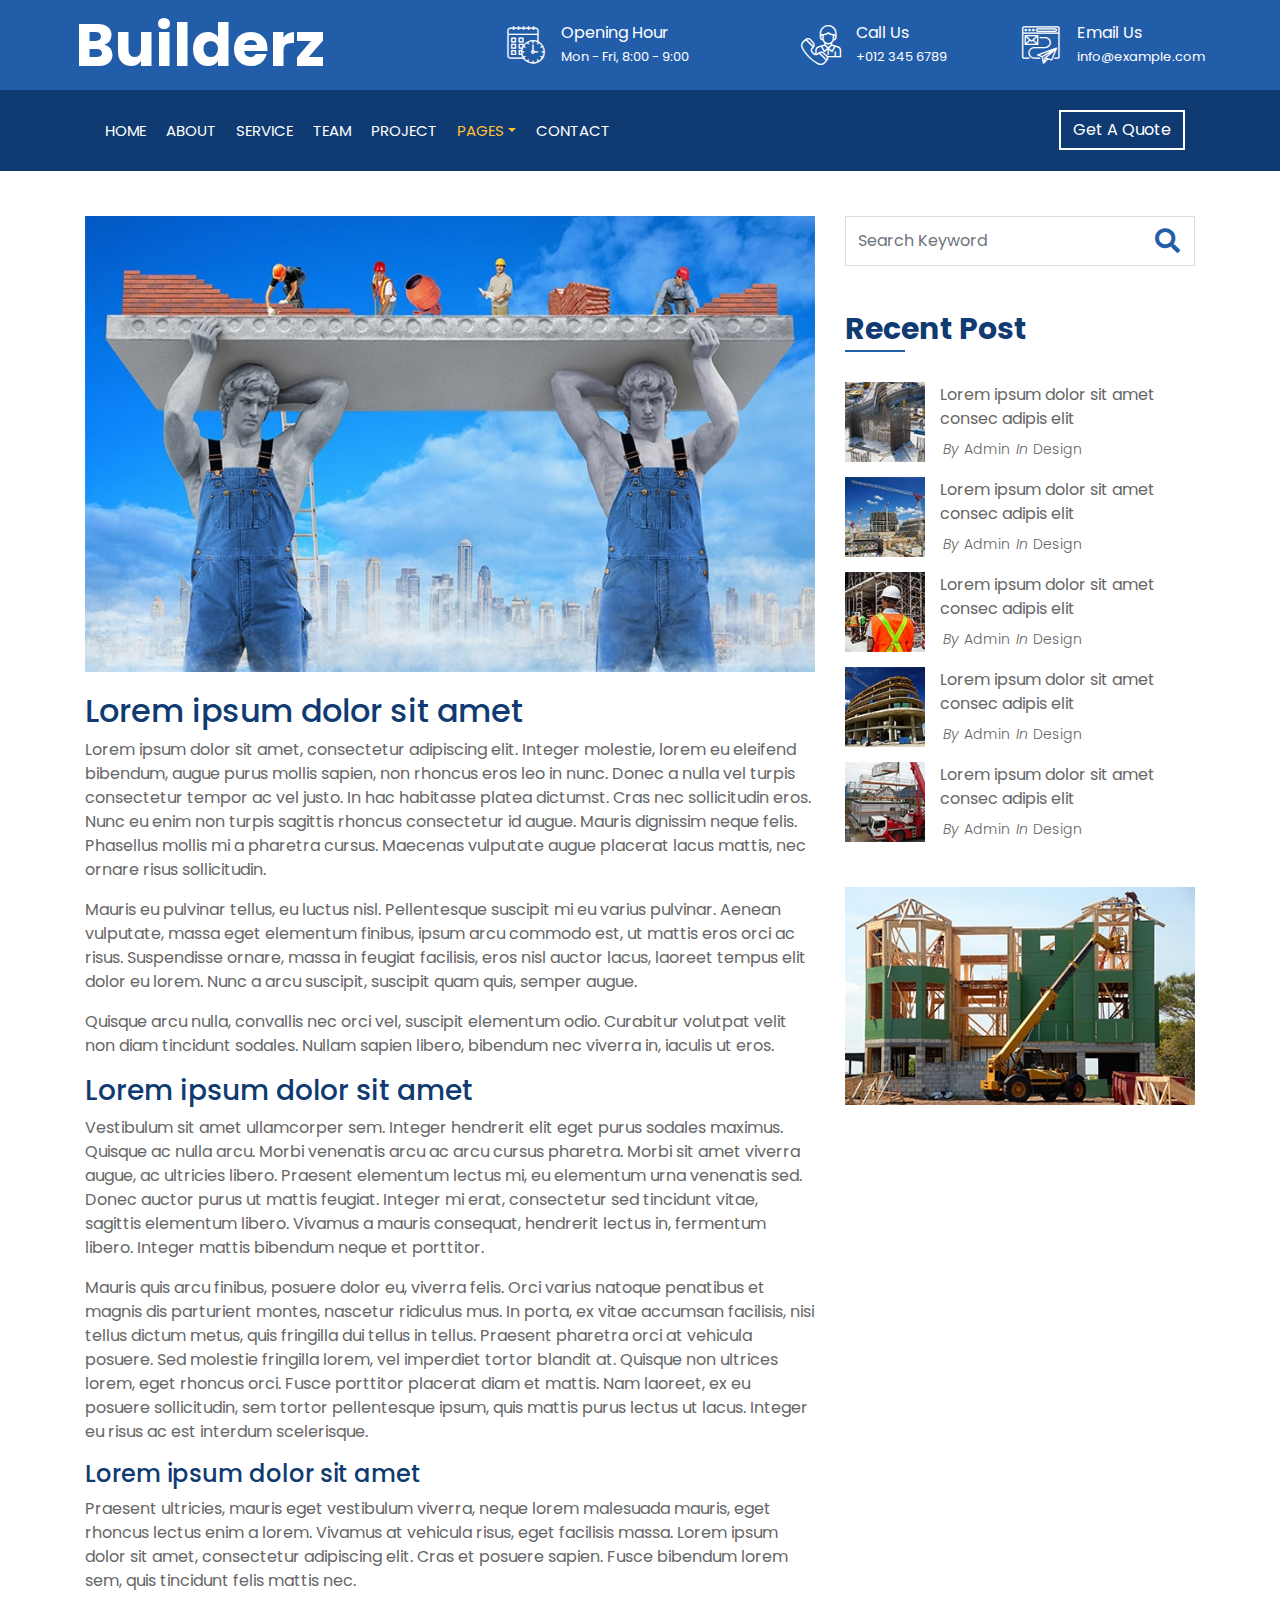
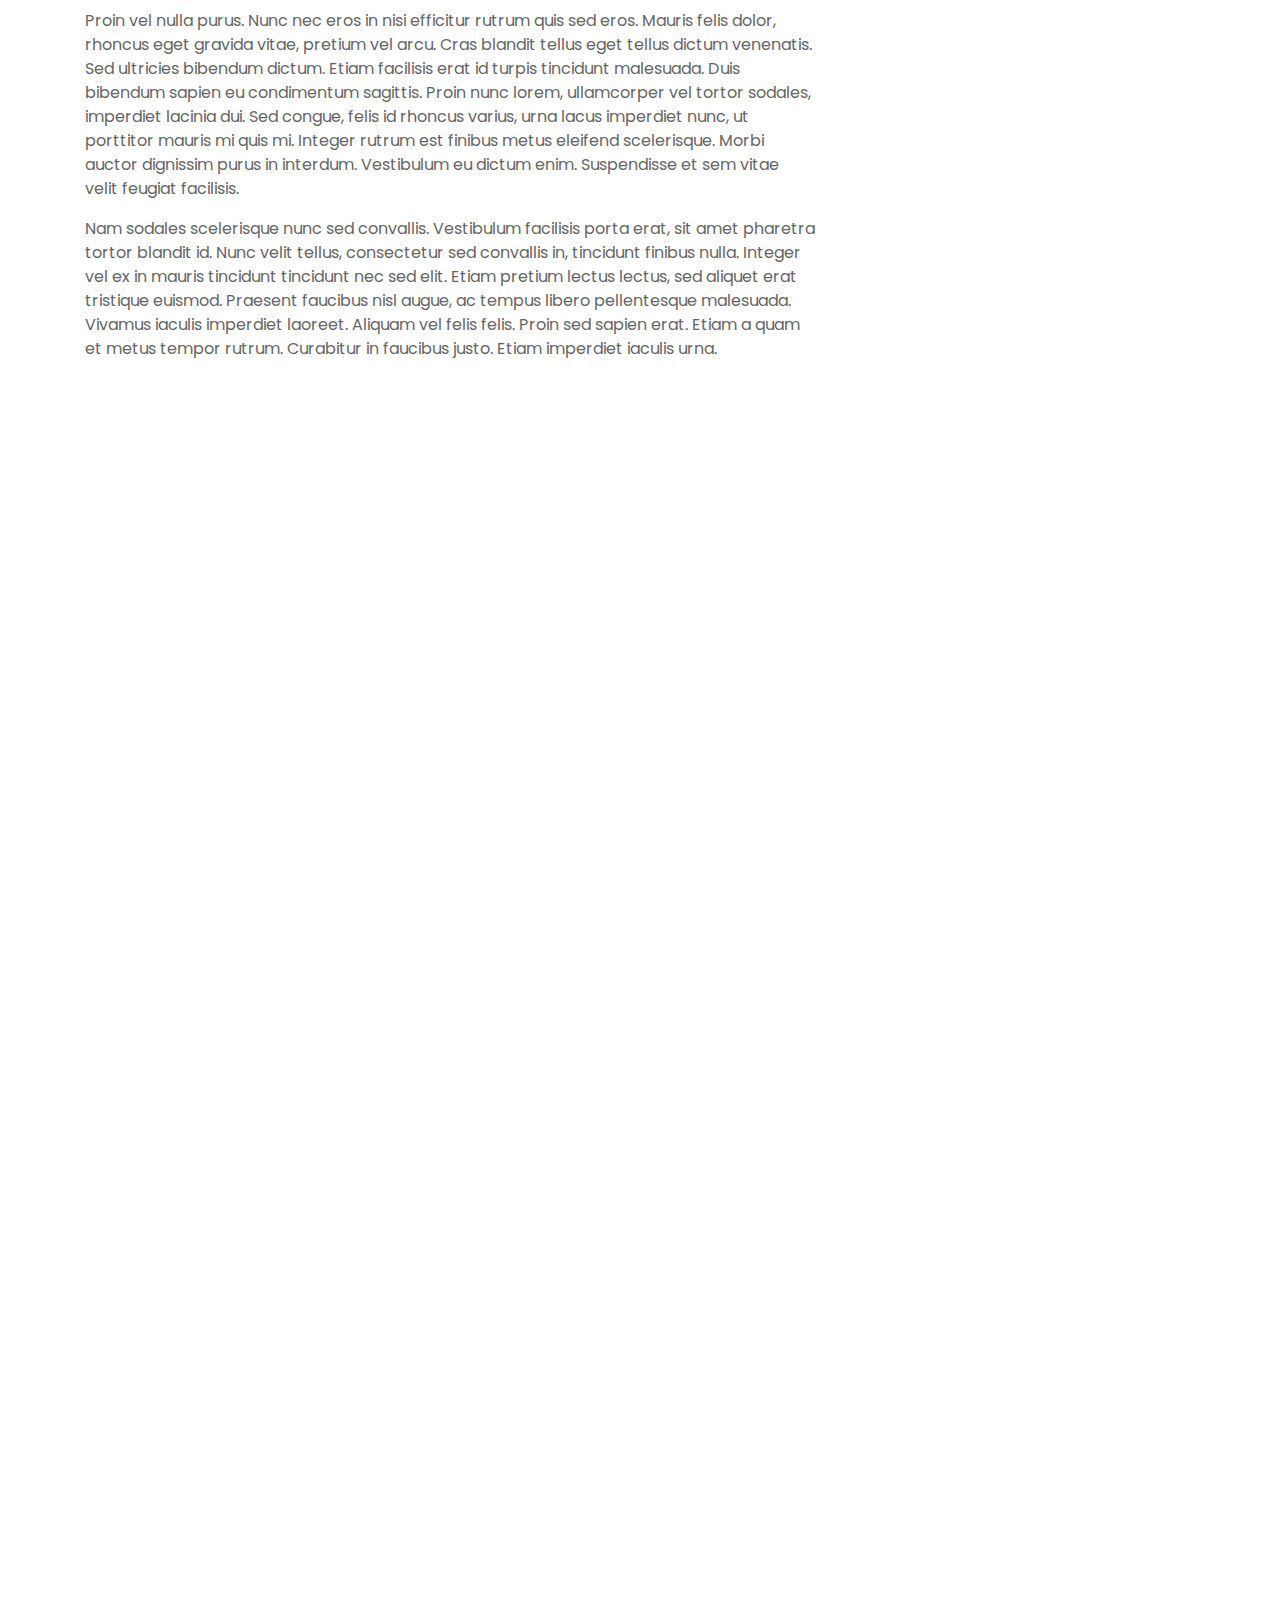
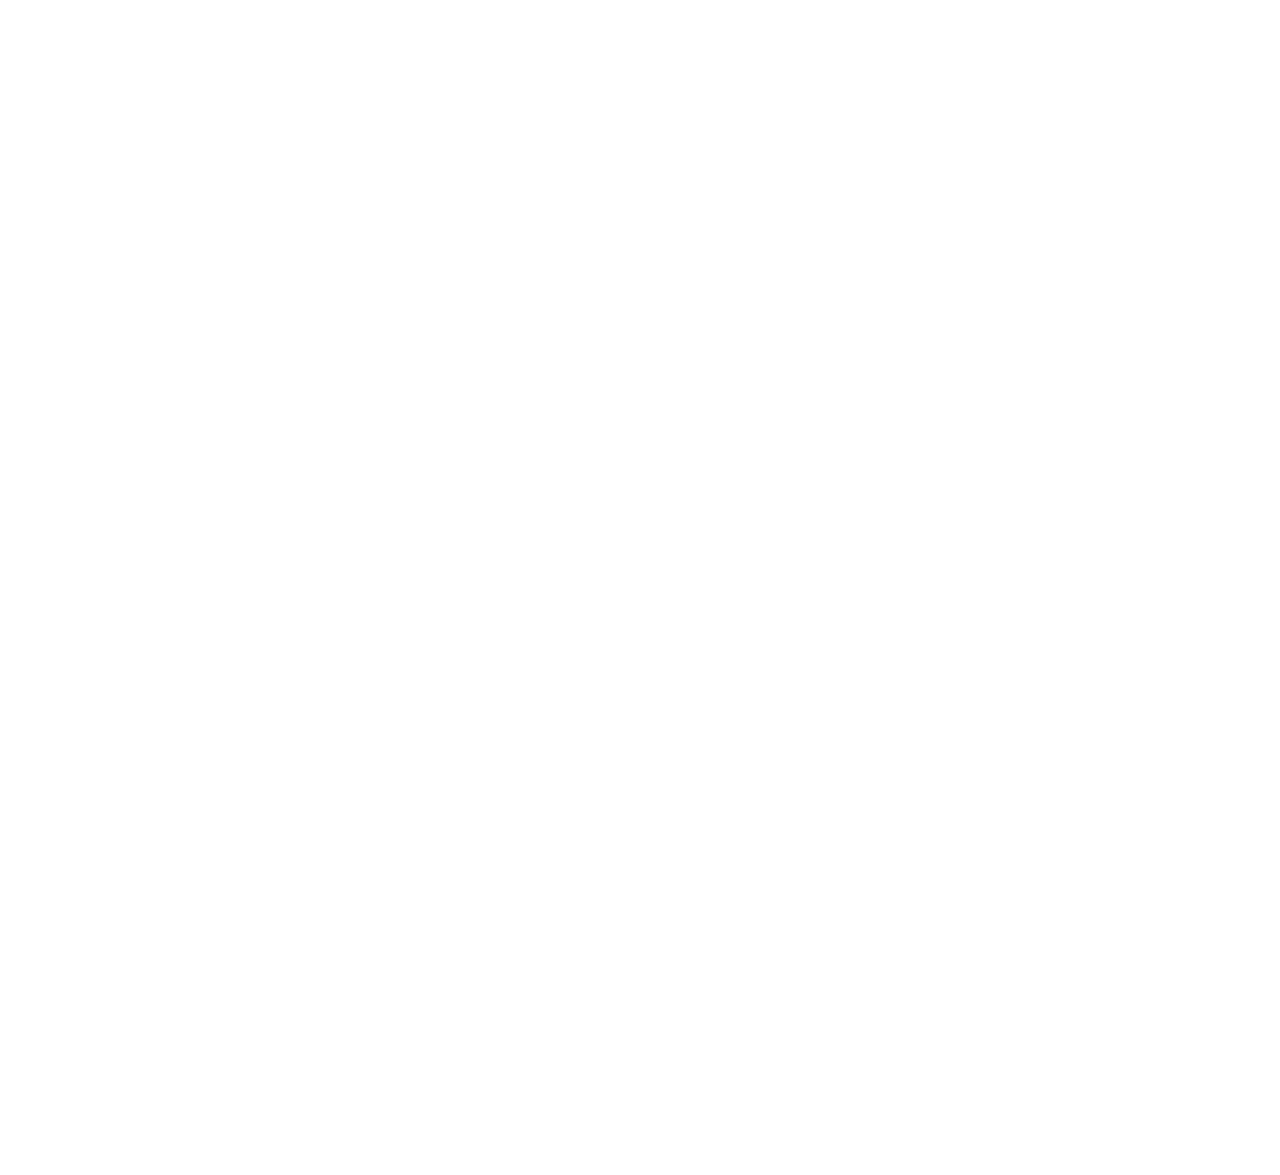
<file: single.html>
<!DOCTYPE html>
<html lang="en">
    <head>
        <meta charset="utf-8">
        <title>Builderz - Construction Company Website Template</title>
        <meta content="width=device-width, initial-scale=1.0" name="viewport">
        <meta content="Construction Company Website Template" name="keywords">
        <meta content="Construction Company Website Template" name="description">

        <!-- Favicon -->
        <link href="img/favicon.ico" rel="icon">

        <!-- Google Font -->
        <link href="https://fonts.googleapis.com/css2?family=Poppins:wght@100;200;300;400;500;600;700;800;900&display=swap" rel="stylesheet">

        <!-- CSS Libraries -->
        <link href="https://stackpath.bootstrapcdn.com/bootstrap/4.4.1/css/bootstrap.min.css" rel="stylesheet">
        <link href="https://cdnjs.cloudflare.com/ajax/libs/font-awesome/5.10.0/css/all.min.css" rel="stylesheet">
        <link href="lib/flaticon/font/flaticon.css" rel="stylesheet"> 
        <link href="lib/animate/animate.min.css" rel="stylesheet">
        <link href="lib/owlcarousel/assets/owl.carousel.min.css" rel="stylesheet">
        <link href="lib/lightbox/css/lightbox.min.css" rel="stylesheet">
        <link href="lib/slick/slick.css" rel="stylesheet">
        <link href="lib/slick/slick-theme.css" rel="stylesheet">

        <!-- Template Stylesheet -->
        <link href="css/style.css" rel="stylesheet">
    </head>

    <body>
        <div class="wrapper">
            <!-- Top Bar Start -->
            <div class="top-bar">
                <div class="container-fluid">
                    <div class="row align-items-center">
                        <div class="col-lg-4 col-md-12">
                            <div class="logo">
                                <a href="index.html">
                                    <h1>Builderz</h1>
                                    <!-- <img src="img/logo.jpg" alt="Logo"> -->
                                </a>
                            </div>
                        </div>
                        <div class="col-lg-8 col-md-7 d-none d-lg-block">
                            <div class="row">
                                <div class="col-4">
                                    <div class="top-bar-item">
                                        <div class="top-bar-icon">
                                            <i class="flaticon-calendar"></i>
                                        </div>
                                        <div class="top-bar-text">
                                            <h3>Opening Hour</h3>
                                            <p>Mon - Fri, 8:00 - 9:00</p>
                                        </div>
                                    </div>
                                </div>
                                <div class="col-4">
                                    <div class="top-bar-item">
                                        <div class="top-bar-icon">
                                            <i class="flaticon-call"></i>
                                        </div>
                                        <div class="top-bar-text">
                                            <h3>Call Us</h3>
                                            <p>+012 345 6789</p>
                                        </div>
                                    </div>
                                </div>
                                <div class="col-4">
                                    <div class="top-bar-item">
                                        <div class="top-bar-icon">
                                            <i class="flaticon-send-mail"></i>
                                        </div>
                                        <div class="top-bar-text">
                                            <h3>Email Us</h3>
                                            <p>info@example.com</p>
                                        </div>
                                    </div>
                                </div>
                            </div>
                        </div>
                    </div>
                </div>
            </div>
            <!-- Top Bar End -->

            <!-- Nav Bar Start -->
            <div class="nav-bar">
                <div class="container-fluid">
                    <nav class="navbar navbar-expand-lg bg-dark navbar-dark">
                        <a href="#" class="navbar-brand">MENU</a>
                        <button type="button" class="navbar-toggler" data-toggle="collapse" data-target="#navbarCollapse">
                            <span class="navbar-toggler-icon"></span>
                        </button>

                        <div class="collapse navbar-collapse justify-content-between" id="navbarCollapse">
                            <div class="navbar-nav mr-auto">
                                <a href="index.html" class="nav-item nav-link">Home</a>
                                <a href="about.html" class="nav-item nav-link">About</a>
                                <a href="service.html" class="nav-item nav-link">Service</a>
                                <a href="team.html" class="nav-item nav-link">Team</a>
                                <a href="portfolio.html" class="nav-item nav-link">Project</a>
                                <div class="nav-item dropdown">
                                    <a href="#" class="nav-link dropdown-toggle active" data-toggle="dropdown">Pages</a>
                                    <div class="dropdown-menu">
                                        <a href="blog.html" class="dropdown-item">Blog Page</a>
                                        <a href="single.html" class="dropdown-item">Single Page</a>
                                    </div>
                                </div>
                                <a href="contact.html" class="nav-item nav-link">Contact</a>
                            </div>
                            <div class="ml-auto">
                                <a class="btn" href="#">Get A Quote</a>
                            </div>
                        </div>
                    </nav>
                </div>
            </div>
            <!-- Nav Bar End -->


            <!-- Page Header Start -->
            <div class="page-header">
                <div class="container">
                    <div class="row">
                        <div class="col-12">
                            <h2>Single Page</h2>
                        </div>
                        <div class="col-12">
                            <a href="">Home</a>
                            <a href="">Single Page</a>
                        </div>
                    </div>
                </div>
            </div>
            <!-- Page Header End -->


            <!-- Single Post Start-->
            <div class="single">
                <div class="container">
                    <div class="row">
                        <div class="col-lg-8">
                            <div class="single-content wow fadeInUp">
                                <img src="img/single.jpg" />
                                <h2>Lorem ipsum dolor sit amet</h2>
                                <p>
                                    Lorem ipsum dolor sit amet, consectetur adipiscing elit. Integer molestie, lorem eu eleifend bibendum, augue purus mollis sapien, non rhoncus eros leo in nunc. Donec a nulla vel turpis consectetur tempor ac vel justo. In hac habitasse platea dictumst. Cras nec sollicitudin eros. Nunc eu enim non turpis sagittis rhoncus consectetur id augue. Mauris dignissim neque felis. Phasellus mollis mi a pharetra cursus. Maecenas vulputate augue placerat lacus mattis, nec ornare risus sollicitudin.
                                </p>
                                <p>
                                    Mauris eu pulvinar tellus, eu luctus nisl. Pellentesque suscipit mi eu varius pulvinar. Aenean vulputate, massa eget elementum finibus, ipsum arcu commodo est, ut mattis eros orci ac risus. Suspendisse ornare, massa in feugiat facilisis, eros nisl auctor lacus, laoreet tempus elit dolor eu lorem. Nunc a arcu suscipit, suscipit quam quis, semper augue.
                                </p>
                                <p>
                                    Quisque arcu nulla, convallis nec orci vel, suscipit elementum odio. Curabitur volutpat velit non diam tincidunt sodales. Nullam sapien libero, bibendum nec viverra in, iaculis ut eros.
                                </p>
                                <h3>Lorem ipsum dolor sit amet</h3>
                                <p>
                                    Vestibulum sit amet ullamcorper sem. Integer hendrerit elit eget purus sodales maximus. Quisque ac nulla arcu. Morbi venenatis arcu ac arcu cursus pharetra. Morbi sit amet viverra augue, ac ultricies libero. Praesent elementum lectus mi, eu elementum urna venenatis sed. Donec auctor purus ut mattis feugiat. Integer mi erat, consectetur sed tincidunt vitae, sagittis elementum libero. Vivamus a mauris consequat, hendrerit lectus in, fermentum libero. Integer mattis bibendum neque et porttitor.
                                </p>
                                <p>
                                    Mauris quis arcu finibus, posuere dolor eu, viverra felis. Orci varius natoque penatibus et magnis dis parturient montes, nascetur ridiculus mus. In porta, ex vitae accumsan facilisis, nisi tellus dictum metus, quis fringilla dui tellus in tellus. Praesent pharetra orci at vehicula posuere. Sed molestie fringilla lorem, vel imperdiet tortor blandit at. Quisque non ultrices lorem, eget rhoncus orci. Fusce porttitor placerat diam et mattis. Nam laoreet, ex eu posuere sollicitudin, sem tortor pellentesque ipsum, quis mattis purus lectus ut lacus. Integer eu risus ac est interdum scelerisque.
                                </p>
                                <h4>Lorem ipsum dolor sit amet</h4>
                                <p>
                                    Praesent ultricies, mauris eget vestibulum viverra, neque lorem malesuada mauris, eget rhoncus lectus enim a lorem. Vivamus at vehicula risus, eget facilisis massa. Lorem ipsum dolor sit amet, consectetur adipiscing elit. Cras et posuere sapien. Fusce bibendum lorem sem, quis tincidunt felis mattis nec.
                                </p>
                                <p>
                                    Proin vel nulla purus. Nunc nec eros in nisi efficitur rutrum quis sed eros. Mauris felis dolor, rhoncus eget gravida vitae, pretium vel arcu. Cras blandit tellus eget tellus dictum venenatis. Sed ultricies bibendum dictum. Etiam facilisis erat id turpis tincidunt malesuada. Duis bibendum sapien eu condimentum sagittis. Proin nunc lorem, ullamcorper vel tortor sodales, imperdiet lacinia dui. Sed congue, felis id rhoncus varius, urna lacus imperdiet nunc, ut porttitor mauris mi quis mi. Integer rutrum est finibus metus eleifend scelerisque. Morbi auctor dignissim purus in interdum. Vestibulum eu dictum enim. Suspendisse et sem vitae velit feugiat facilisis.
                                </p>
                                <p>
                                    Nam sodales scelerisque nunc sed convallis. Vestibulum facilisis porta erat, sit amet pharetra tortor blandit id. Nunc velit tellus, consectetur sed convallis in, tincidunt finibus nulla. Integer vel ex in mauris tincidunt tincidunt nec sed elit. Etiam pretium lectus lectus, sed aliquet erat tristique euismod. Praesent faucibus nisl augue, ac tempus libero pellentesque malesuada. Vivamus iaculis imperdiet laoreet. Aliquam vel felis felis. Proin sed sapien erat. Etiam a quam et metus tempor rutrum. Curabitur in faucibus justo. Etiam imperdiet iaculis urna.
                                </p>
                            </div>
                            <div class="single-tags wow fadeInUp">
                                <a href="">National</a>
                                <a href="">International</a>
                                <a href="">Economics</a>
                                <a href="">Politics</a>
                                <a href="">Lifestyle</a>
                                <a href="">Technology</a>
                                <a href="">Trades</a>
                            </div>
                            <div class="single-bio wow fadeInUp">
                                <div class="single-bio-img">
                                    <img src="img/user.jpg" />
                                </div>
                                <div class="single-bio-text">
                                    <h3>Author Name</h3>
                                    <p>
                                        Lorem ipsum dolor sit amet elit. Integer lorem augue purus mollis sapien, non eros leo in nunc. Donec a nulla vel turpis tempor ac vel justo. In hac platea dictumst.
                                    </p>
                                </div>
                            </div>
                            <div class="single-related wow fadeInUp">
                                <h2>Related Post</h2>
                                <div class="owl-carousel related-slider">
                                    <div class="post-item">
                                        <div class="post-img">
                                            <img src="img/post-1.jpg" />
                                        </div>
                                        <div class="post-text">
                                            <a href="">Lorem ipsum dolor sit amet consec adipis elit</a>
                                            <div class="post-meta">
                                                <p>By<a href="">Admin</a></p>
                                                <p>In<a href="">Design</a></p>
                                            </div>
                                        </div>
                                    </div>
                                    <div class="post-item">
                                        <div class="post-img">
                                            <img src="img/post-2.jpg" />
                                        </div>
                                        <div class="post-text">
                                            <a href="">Lorem ipsum dolor sit amet consec adipis elit</a>
                                            <div class="post-meta">
                                                <p>By<a href="">Admin</a></p>
                                                <p>In<a href="">Design</a></p>
                                            </div>
                                        </div>
                                    </div>
                                    <div class="post-item">
                                        <div class="post-img">
                                            <img src="img/post-3.jpg" />
                                        </div>
                                        <div class="post-text">
                                            <a href="">Lorem ipsum dolor sit amet consec adipis elit</a>
                                            <div class="post-meta">
                                                <p>By<a href="">Admin</a></p>
                                                <p>In<a href="">Design</a></p>
                                            </div>
                                        </div>
                                    </div>
                                    <div class="post-item">
                                        <div class="post-img">
                                            <img src="img/post-4.jpg" />
                                        </div>
                                        <div class="post-text">
                                            <a href="">Lorem ipsum dolor sit amet consec adipis elit</a>
                                            <div class="post-meta">
                                                <p>By<a href="">Admin</a></p>
                                                <p>In<a href="">Design</a></p>
                                            </div>
                                        </div>
                                    </div>
                                </div>
                            </div>

                            <div class="single-comment wow fadeInUp">
                                <h2>3 Comments</h2>
                                <ul class="comment-list">
                                    <li class="comment-item">
                                        <div class="comment-body">
                                            <div class="comment-img">
                                                <img src="img/user.jpg" />
                                            </div>
                                            <div class="comment-text">
                                                <h3><a href="">Josh Dunn</a></h3>
                                                <span>01 Jan 2045 at 12:00pm</span>
                                                <p>
                                                    Lorem ipsum dolor sit amet elit. Integer lorem augue purus mollis sapien, non eros leo in nunc. Donec a nulla vel turpis tempor ac vel justo. In hac platea dictumst. 
                                                </p>
                                                <a class="btn" href="">Reply</a>
                                            </div>
                                        </div>
                                    </li>
                                    <li class="comment-item">
                                        <div class="comment-body">
                                            <div class="comment-img">
                                                <img src="img/user.jpg" />
                                            </div>
                                            <div class="comment-text">
                                                <h3><a href="">Josh Dunn</a></h3>
                                                <p><span>01 Jan 2045 at 12:00pm</span></p>
                                                <p>
                                                    Lorem ipsum dolor sit amet elit. Integer lorem augue purus mollis sapien, non eros leo in nunc. Donec a nulla vel turpis tempor ac vel justo. In hac platea dictumst. 
                                                </p>
                                                <a class="btn" href="">Reply</a>
                                            </div>
                                        </div>
                                        <ul class="comment-child">
                                            <li class="comment-item">
                                                <div class="comment-body">
                                                    <div class="comment-img">
                                                        <img src="img/user.jpg" />
                                                    </div>
                                                    <div class="comment-text">
                                                        <h3><a href="">Josh Dunn</a></h3>
                                                        <p><span>01 Jan 2045 at 12:00pm</span></p>
                                                        <p>
                                                            Lorem ipsum dolor sit amet elit. Integer lorem augue purus mollis sapien, non eros leo in nunc. Donec a nulla vel turpis tempor ac vel justo. In hac platea dictumst. 
                                                        </p>
                                                        <a class="btn" href="">Reply</a>
                                                    </div>
                                                </div>
                                            </li>
                                        </ul>
                                    </li>
                                </ul>
                            </div>
                            <div class="comment-form wow fadeInUp">
                                <h2>Leave a comment</h2>
                                <form>
                                    <div class="form-group">
                                        <label for="name">Name *</label>
                                        <input type="text" class="form-control" id="name">
                                    </div>
                                    <div class="form-group">
                                        <label for="email">Email *</label>
                                        <input type="email" class="form-control" id="email">
                                    </div>
                                    <div class="form-group">
                                        <label for="website">Website</label>
                                        <input type="url" class="form-control" id="website">
                                    </div>

                                    <div class="form-group">
                                        <label for="message">Message *</label>
                                        <textarea id="message" cols="30" rows="5" class="form-control"></textarea>
                                    </div>
                                    <div class="form-group">
                                        <input type="submit" value="Post Comment" class="btn">
                                    </div>
                                </form>
                            </div>
                        </div>

                        <div class="col-lg-4">
                            <div class="sidebar">
                                <div class="sidebar-widget wow fadeInUp">
                                    <div class="search-widget">
                                        <form>
                                            <input class="form-control" type="text" placeholder="Search Keyword">
                                            <button class="btn"><i class="fa fa-search"></i></button>
                                        </form>
                                    </div>
                                </div>

                                <div class="sidebar-widget wow fadeInUp">
                                    <h2 class="widget-title">Recent Post</h2>
                                    <div class="recent-post">
                                        <div class="post-item">
                                            <div class="post-img">
                                                <img src="img/post-1.jpg" />
                                            </div>
                                            <div class="post-text">
                                                <a href="">Lorem ipsum dolor sit amet consec adipis elit</a>
                                                <div class="post-meta">
                                                    <p>By<a href="">Admin</a></p>
                                                    <p>In<a href="">Design</a></p>
                                                </div>
                                            </div>
                                        </div>
                                        <div class="post-item">
                                            <div class="post-img">
                                                <img src="img/post-2.jpg" />
                                            </div>
                                            <div class="post-text">
                                                <a href="">Lorem ipsum dolor sit amet consec adipis elit</a>
                                                <div class="post-meta">
                                                    <p>By<a href="">Admin</a></p>
                                                    <p>In<a href="">Design</a></p>
                                                </div>
                                            </div>
                                        </div>
                                        <div class="post-item">
                                            <div class="post-img">
                                                <img src="img/post-3.jpg" />
                                            </div>
                                            <div class="post-text">
                                                <a href="">Lorem ipsum dolor sit amet consec adipis elit</a>
                                                <div class="post-meta">
                                                    <p>By<a href="">Admin</a></p>
                                                    <p>In<a href="">Design</a></p>
                                                </div>
                                            </div>
                                        </div>
                                        <div class="post-item">
                                            <div class="post-img">
                                                <img src="img/post-4.jpg" />
                                            </div>
                                            <div class="post-text">
                                                <a href="">Lorem ipsum dolor sit amet consec adipis elit</a>
                                                <div class="post-meta">
                                                    <p>By<a href="">Admin</a></p>
                                                    <p>In<a href="">Design</a></p>
                                                </div>
                                            </div>
                                        </div>
                                        <div class="post-item">
                                            <div class="post-img">
                                                <img src="img/post-5.jpg" />
                                            </div>
                                            <div class="post-text">
                                                <a href="">Lorem ipsum dolor sit amet consec adipis elit</a>
                                                <div class="post-meta">
                                                    <p>By<a href="">Admin</a></p>
                                                    <p>In<a href="">Design</a></p>
                                                </div>
                                            </div>
                                        </div>
                                    </div>
                                </div>

                                <div class="sidebar-widget wow fadeInUp">
                                    <div class="image-widget">
                                        <a href="#"><img src="img/blog-1.jpg" alt="Image"></a>
                                    </div>
                                </div>

                                <div class="sidebar-widget wow fadeInUp">
                                    <div class="tab-post">
                                        <ul class="nav nav-pills nav-justified">
                                            <li class="nav-item">
                                                <a class="nav-link active" data-toggle="pill" href="#featured">Featured</a>
                                            </li>
                                            <li class="nav-item">
                                                <a class="nav-link" data-toggle="pill" href="#popular">Popular</a>
                                            </li>
                                            <li class="nav-item">
                                                <a class="nav-link" data-toggle="pill" href="#latest">Latest</a>
                                            </li>
                                        </ul>

                                        <div class="tab-content">
                                            <div id="featured" class="container tab-pane active">
                                                <div class="post-item">
                                                    <div class="post-img">
                                                        <img src="img/post-1.jpg" />
                                                    </div>
                                                    <div class="post-text">
                                                        <a href="">Lorem ipsum dolor sit amet consec adipis elit</a>
                                                        <div class="post-meta">
                                                            <p>By<a href="">Admin</a></p>
                                                            <p>In<a href="">Design</a></p>
                                                        </div>
                                                    </div>
                                                </div>
                                                <div class="post-item">
                                                    <div class="post-img">
                                                        <img src="img/post-2.jpg" />
                                                    </div>
                                                    <div class="post-text">
                                                        <a href="">Lorem ipsum dolor sit amet consec adipis elit</a>
                                                        <div class="post-meta">
                                                            <p>By<a href="">Admin</a></p>
                                                            <p>In<a href="">Design</a></p>
                                                        </div>
                                                    </div>
                                                </div>
                                                <div class="post-item">
                                                    <div class="post-img">
                                                        <img src="img/post-3.jpg" />
                                                    </div>
                                                    <div class="post-text">
                                                        <a href="">Lorem ipsum dolor sit amet consec adipis elit</a>
                                                        <div class="post-meta">
                                                            <p>By<a href="">Admin</a></p>
                                                            <p>In<a href="">Design</a></p>
                                                        </div>
                                                    </div>
                                                </div>
                                                <div class="post-item">
                                                    <div class="post-img">
                                                        <img src="img/post-4.jpg" />
                                                    </div>
                                                    <div class="post-text">
                                                        <a href="">Lorem ipsum dolor sit amet consec adipis elit</a>
                                                        <div class="post-meta">
                                                            <p>By<a href="">Admin</a></p>
                                                            <p>In<a href="">Design</a></p>
                                                        </div>
                                                    </div>
                                                </div>
                                                <div class="post-item">
                                                    <div class="post-img">
                                                        <img src="img/post-5.jpg" />
                                                    </div>
                                                    <div class="post-text">
                                                        <a href="">Lorem ipsum dolor sit amet consec adipis elit</a>
                                                        <div class="post-meta">
                                                            <p>By<a href="">Admin</a></p>
                                                            <p>In<a href="">Design</a></p>
                                                        </div>
                                                    </div>
                                                </div>
                                            </div>
                                            <div id="popular" class="container tab-pane fade">
                                                <div class="post-item">
                                                    <div class="post-img">
                                                        <img src="img/post-1.jpg" />
                                                    </div>
                                                    <div class="post-text">
                                                        <a href="">Lorem ipsum dolor sit amet consec adipis elit</a>
                                                        <div class="post-meta">
                                                            <p>By<a href="">Admin</a></p>
                                                            <p>In<a href="">Design</a></p>
                                                        </div>
                                                    </div>
                                                </div>
                                                <div class="post-item">
                                                    <div class="post-img">
                                                        <img src="img/post-2.jpg" />
                                                    </div>
                                                    <div class="post-text">
                                                        <a href="">Lorem ipsum dolor sit amet consec adipis elit</a>
                                                        <div class="post-meta">
                                                            <p>By<a href="">Admin</a></p>
                                                            <p>In<a href="">Design</a></p>
                                                        </div>
                                                    </div>
                                                </div>
                                                <div class="post-item">
                                                    <div class="post-img">
                                                        <img src="img/post-3.jpg" />
                                                    </div>
                                                    <div class="post-text">
                                                        <a href="">Lorem ipsum dolor sit amet consec adipis elit</a>
                                                        <div class="post-meta">
                                                            <p>By<a href="">Admin</a></p>
                                                            <p>In<a href="">Design</a></p>
                                                        </div>
                                                    </div>
                                                </div>
                                                <div class="post-item">
                                                    <div class="post-img">
                                                        <img src="img/post-4.jpg" />
                                                    </div>
                                                    <div class="post-text">
                                                        <a href="">Lorem ipsum dolor sit amet consec adipis elit</a>
                                                        <div class="post-meta">
                                                            <p>By<a href="">Admin</a></p>
                                                            <p>In<a href="">Design</a></p>
                                                        </div>
                                                    </div>
                                                </div>
                                                <div class="post-item">
                                                    <div class="post-img">
                                                        <img src="img/post-5.jpg" />
                                                    </div>
                                                    <div class="post-text">
                                                        <a href="">Lorem ipsum dolor sit amet consec adipis elit</a>
                                                        <div class="post-meta">
                                                            <p>By<a href="">Admin</a></p>
                                                            <p>In<a href="">Design</a></p>
                                                        </div>
                                                    </div>
                                                </div>
                                            </div>
                                            <div id="latest" class="container tab-pane fade">
                                                <div class="post-item">
                                                    <div class="post-img">
                                                        <img src="img/post-1.jpg" />
                                                    </div>
                                                    <div class="post-text">
                                                        <a href="">Lorem ipsum dolor sit amet consec adipis elit</a>
                                                        <div class="post-meta">
                                                            <p>By<a href="">Admin</a></p>
                                                            <p>In<a href="">Design</a></p>
                                                        </div>
                                                    </div>
                                                </div>
                                                <div class="post-item">
                                                    <div class="post-img">
                                                        <img src="img/post-2.jpg" />
                                                    </div>
                                                    <div class="post-text">
                                                        <a href="">Lorem ipsum dolor sit amet consec adipis elit</a>
                                                        <div class="post-meta">
                                                            <p>By<a href="">Admin</a></p>
                                                            <p>In<a href="">Design</a></p>
                                                        </div>
                                                    </div>
                                                </div>
                                                <div class="post-item">
                                                    <div class="post-img">
                                                        <img src="img/post-3.jpg" />
                                                    </div>
                                                    <div class="post-text">
                                                        <a href="">Lorem ipsum dolor sit amet consec adipis elit</a>
                                                        <div class="post-meta">
                                                            <p>By<a href="">Admin</a></p>
                                                            <p>In<a href="">Design</a></p>
                                                        </div>
                                                    </div>
                                                </div>
                                                <div class="post-item">
                                                    <div class="post-img">
                                                        <img src="img/post-4.jpg" />
                                                    </div>
                                                    <div class="post-text">
                                                        <a href="">Lorem ipsum dolor sit amet consec adipis elit</a>
                                                        <div class="post-meta">
                                                            <p>By<a href="">Admin</a></p>
                                                            <p>In<a href="">Design</a></p>
                                                        </div>
                                                    </div>
                                                </div>
                                                <div class="post-item">
                                                    <div class="post-img">
                                                        <img src="img/post-5.jpg" />
                                                    </div>
                                                    <div class="post-text">
                                                        <a href="">Lorem ipsum dolor sit amet consec adipis elit</a>
                                                        <div class="post-meta">
                                                            <p>By<a href="">Admin</a></p>
                                                            <p>In<a href="">Design</a></p>
                                                        </div>
                                                    </div>
                                                </div>
                                            </div>
                                        </div>
                                    </div>
                                </div>

                                <div class="sidebar-widget wow fadeInUp">
                                    <div class="image-widget">
                                        <a href="#"><img src="img/blog-2.jpg" alt="Image"></a>
                                    </div>
                                </div>

                                <div class="sidebar-widget wow fadeInUp">
                                    <h2 class="widget-title">Categories</h2>
                                    <div class="category-widget">
                                        <ul>
                                            <li><a href="">National</a><span>(98)</span></li>
                                            <li><a href="">International</a><span>(87)</span></li>
                                            <li><a href="">Economics</a><span>(76)</span></li>
                                            <li><a href="">Politics</a><span>(65)</span></li>
                                            <li><a href="">Lifestyle</a><span>(54)</span></li>
                                            <li><a href="">Technology</a><span>(43)</span></li>
                                            <li><a href="">Trades</a><span>(32)</span></li>
                                        </ul>
                                    </div>
                                </div>

                                <div class="sidebar-widget wow fadeInUp">
                                    <div class="image-widget">
                                        <a href="#"><img src="img/blog-3.jpg" alt="Image"></a>
                                    </div>
                                </div>

                                <div class="sidebar-widget wow fadeInUp">
                                    <h2 class="widget-title">Tags Cloud</h2>
                                    <div class="tag-widget">
                                        <a href="">National</a>
                                        <a href="">International</a>
                                        <a href="">Economics</a>
                                        <a href="">Politics</a>
                                        <a href="">Lifestyle</a>
                                        <a href="">Technology</a>
                                        <a href="">Trades</a>
                                    </div>
                                </div>

                                <div class="sidebar-widget wow fadeInUp">
                                    <h2 class="widget-title">Text Widget</h2>
                                    <div class="text-widget">
                                        <p>
                                            Lorem ipsum dolor sit amet elit. Integer lorem augue purus mollis sapien, non eros leo in nunc. Donec a nulla vel turpis tempor ac vel justo. In hac platea nec eros. Nunc eu enim non turpis id augue.
                                        </p>
                                    </div>
                                </div>
                            </div>
                        </div>
                    </div>
                </div>
            </div>
            <!-- Single Post End-->   


            <!-- Footer Start -->
            <div class="footer wow fadeIn" data-wow-delay="0.3s">
                <div class="container">
                    <div class="row">
                        <div class="col-md-6 col-lg-3">
                            <div class="footer-contact">
                                <h2>Office Contact</h2>
                                <p><i class="fa fa-map-marker-alt"></i>123 Street, New York, USA</p>
                                <p><i class="fa fa-phone-alt"></i>+012 345 67890</p>
                                <p><i class="fa fa-envelope"></i>info@example.com</p>
                                <div class="footer-social">
                                    <a href=""><i class="fab fa-twitter"></i></a>
                                    <a href=""><i class="fab fa-facebook-f"></i></a>
                                    <a href=""><i class="fab fa-youtube"></i></a>
                                    <a href="https://www.instagram.com/newfie_constructions/"><i class="fab fa-instagram"></i></a>
                                    <a href=""><i class="fab fa-linkedin-in"></i></a>
                                </div>
                            </div>
                        </div>
                        <div class="col-md-6 col-lg-3">
                            <div class="footer-link">
                                <h2>Services Areas</h2>
                                <a href="">Building Construction</a>
                                <a href="">House Renovation</a>
                                <a href="">Architecture Design</a>
                                <a href="">Interior Design</a>
                                <a href="">Painting</a>
                            </div>
                        </div>
                        <div class="col-md-6 col-lg-3">
                            <div class="footer-link">
                                <h2>Useful Pages</h2>
                                <a href="">About Us</a>
                                <a href="">Contact Us</a>
                                <a href="">Our Team</a>
                                <a href="">Projects</a>
                                <a href="">Testimonial</a>
                            </div>
                        </div>
                        <div class="col-md-6 col-lg-3">
                            <div class="newsletter">
                                <h2>Newsletter</h2>
                                <p>
                                    Lorem ipsum dolor sit amet elit. Phasellus nec pretium mi. Curabitur facilisis ornare velit non vulpu
                                </p>
                                <div class="form">
                                    <input class="form-control" placeholder="Email here">
                                    <button class="btn">Submit</button>
                                </div>
                            </div>
                        </div>
                    </div>
                </div>
                <div class="container footer-menu">
                    <div class="f-menu">
                        <a href="">Terms of use</a>
                        <a href="">Privacy policy</a>
                        <a href="">Cookies</a>
                        <a href="">Help</a>
                        <a href="">FQAs</a>
                    </div>
                </div>
                <div class="container copyright">
                    <div class="row">
                        <div class="col-md-6">
                            <p>&copy; <a href="#">Your Site Name</a>, All Right Reserved.</p>
                        </div>
                        <div class="col-md-6">
                            <p>Designed By <a href="https://htmlcodex.com">HTML Codex</a></p>
                        </div>
                    </div>
                </div>
            </div>
            <!-- Footer End -->

            <a href="#" class="back-to-top"><i class="fa fa-chevron-up"></i></a>
        </div>

        <!-- JavaScript Libraries -->
        <script src="https://code.jquery.com/jquery-3.4.1.min.js"></script>
        <script src="https://stackpath.bootstrapcdn.com/bootstrap/4.4.1/js/bootstrap.bundle.min.js"></script>
        <script src="lib/easing/easing.min.js"></script>
        <script src="lib/wow/wow.min.js"></script>
        <script src="lib/owlcarousel/owl.carousel.min.js"></script>
        <script src="lib/isotope/isotope.pkgd.min.js"></script>
        <script src="lib/lightbox/js/lightbox.min.js"></script>
        <script src="lib/waypoints/waypoints.min.js"></script>
        <script src="lib/counterup/counterup.min.js"></script>
        <script src="lib/slick/slick.min.js"></script>

        <!-- Template Javascript -->
        <script src="js/main.js"></script>
    </body>
</html>
</file>
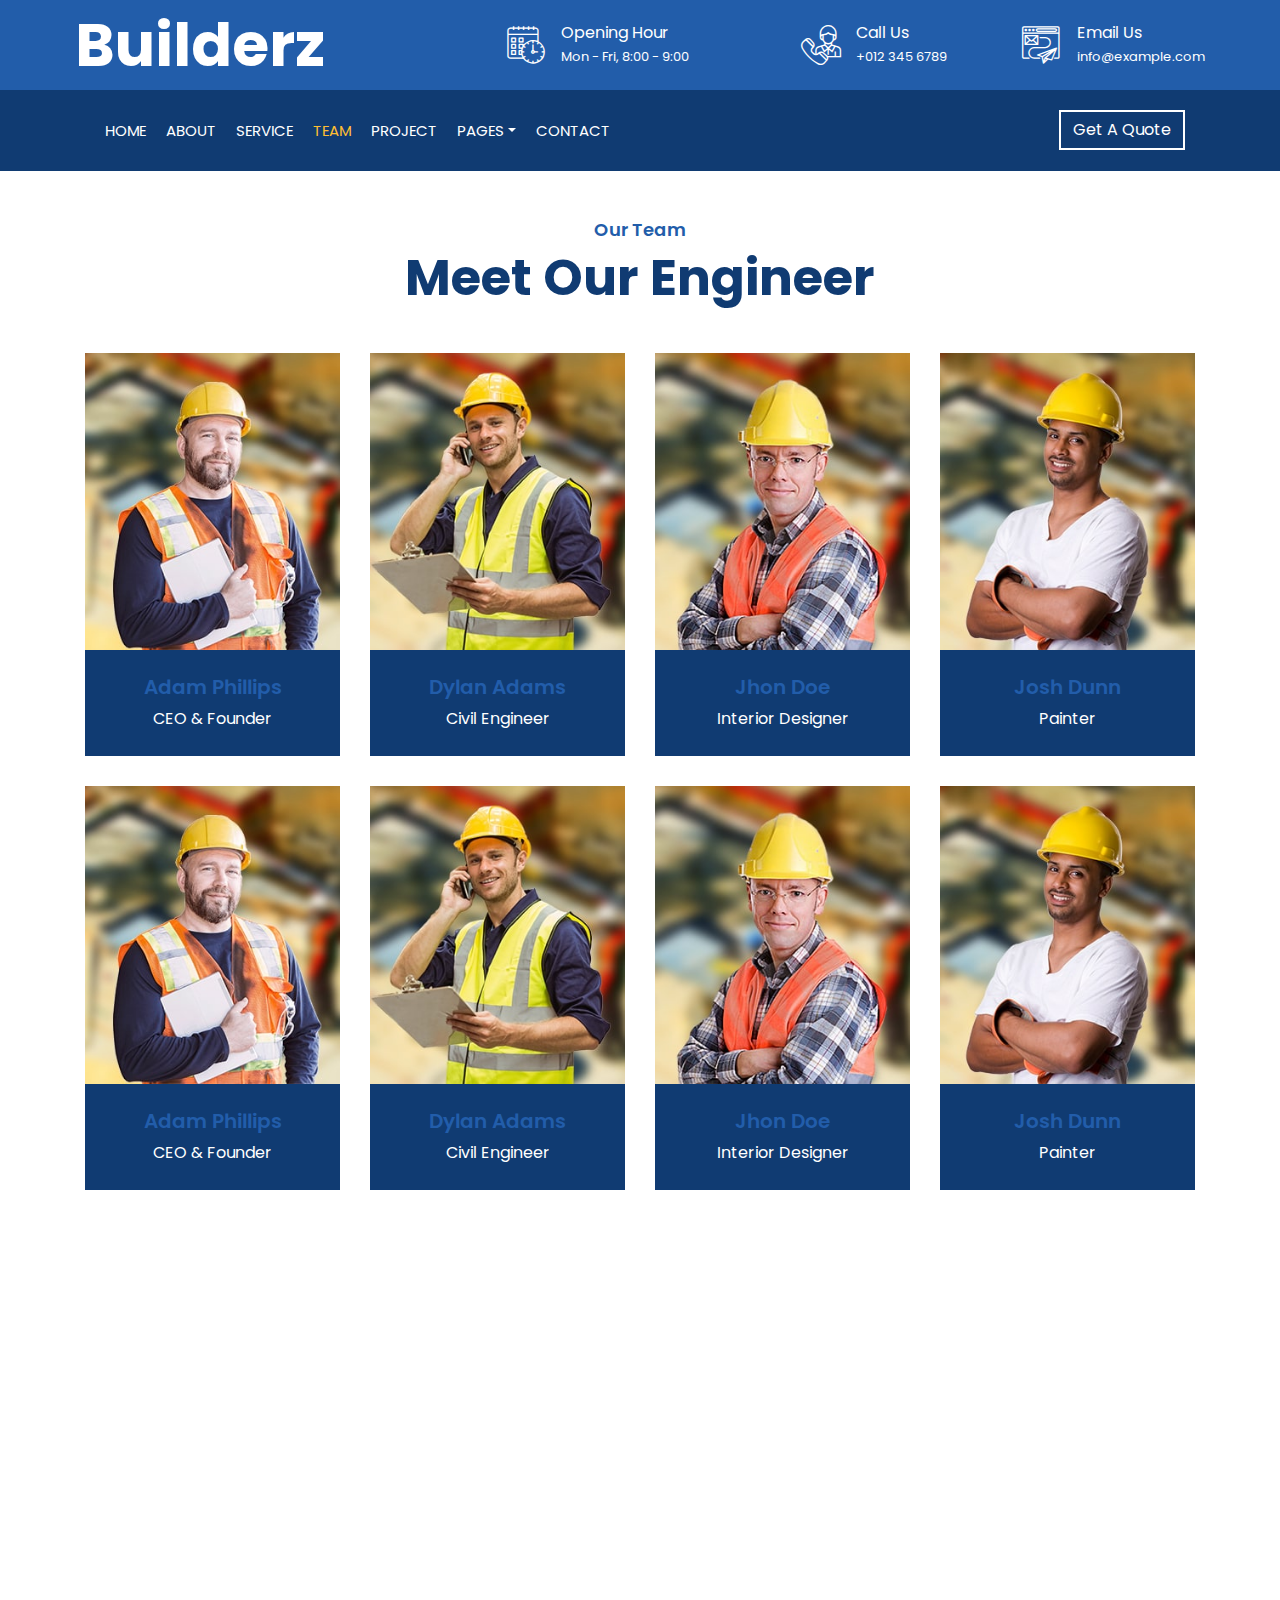
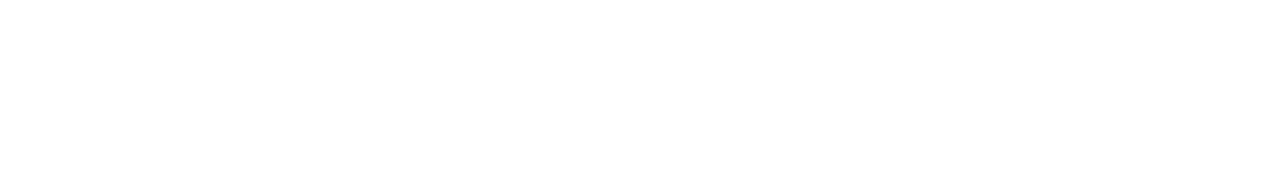
<file: team.html>
<!DOCTYPE html>
<html lang="en">
    <head>
        <meta charset="utf-8">
        <title>Builderz - Construction Company Website Template</title>
        <meta content="width=device-width, initial-scale=1.0" name="viewport">
        <meta content="Construction Company Website Template" name="keywords">
        <meta content="Construction Company Website Template" name="description">

        <!-- Favicon -->
        <link href="img/favicon.ico" rel="icon">

        <!-- Google Font -->
        <link href="https://fonts.googleapis.com/css2?family=Poppins:wght@100;200;300;400;500;600;700;800;900&display=swap" rel="stylesheet">

        <!-- CSS Libraries -->
        <link href="https://stackpath.bootstrapcdn.com/bootstrap/4.4.1/css/bootstrap.min.css" rel="stylesheet">
        <link href="https://cdnjs.cloudflare.com/ajax/libs/font-awesome/5.10.0/css/all.min.css" rel="stylesheet">
        <link href="lib/flaticon/font/flaticon.css" rel="stylesheet"> 
        <link href="lib/animate/animate.min.css" rel="stylesheet">
        <link href="lib/owlcarousel/assets/owl.carousel.min.css" rel="stylesheet">
        <link href="lib/lightbox/css/lightbox.min.css" rel="stylesheet">
        <link href="lib/slick/slick.css" rel="stylesheet">
        <link href="lib/slick/slick-theme.css" rel="stylesheet">

        <!-- Template Stylesheet -->
        <link href="css/style.css" rel="stylesheet">
    </head>

    <body>
        <div class="wrapper">
            <!-- Top Bar Start -->
            <div class="top-bar">
                <div class="container-fluid">
                    <div class="row align-items-center">
                        <div class="col-lg-4 col-md-12">
                            <div class="logo">
                                <a href="index.html">
                                    <h1>Builderz</h1>
                                    <!-- <img src="img/logo.jpg" alt="Logo"> -->
                                </a>
                            </div>
                        </div>
                        <div class="col-lg-8 col-md-7 d-none d-lg-block">
                            <div class="row">
                                <div class="col-4">
                                    <div class="top-bar-item">
                                        <div class="top-bar-icon">
                                            <i class="flaticon-calendar"></i>
                                        </div>
                                        <div class="top-bar-text">
                                            <h3>Opening Hour</h3>
                                            <p>Mon - Fri, 8:00 - 9:00</p>
                                        </div>
                                    </div>
                                </div>
                                <div class="col-4">
                                    <div class="top-bar-item">
                                        <div class="top-bar-icon">
                                            <i class="flaticon-call"></i>
                                        </div>
                                        <div class="top-bar-text">
                                            <h3>Call Us</h3>
                                            <p>+012 345 6789</p>
                                        </div>
                                    </div>
                                </div>
                                <div class="col-4">
                                    <div class="top-bar-item">
                                        <div class="top-bar-icon">
                                            <i class="flaticon-send-mail"></i>
                                        </div>
                                        <div class="top-bar-text">
                                            <h3>Email Us</h3>
                                            <p>info@example.com</p>
                                        </div>
                                    </div>
                                </div>
                            </div>
                        </div>
                    </div>
                </div>
            </div>
            <!-- Top Bar End -->

            <!-- Nav Bar Start -->
            <div class="nav-bar">
                <div class="container-fluid">
                    <nav class="navbar navbar-expand-lg bg-dark navbar-dark">
                        <a href="#" class="navbar-brand">MENU</a>
                        <button type="button" class="navbar-toggler" data-toggle="collapse" data-target="#navbarCollapse">
                            <span class="navbar-toggler-icon"></span>
                        </button>

                        <div class="collapse navbar-collapse justify-content-between" id="navbarCollapse">
                            <div class="navbar-nav mr-auto">
                                <a href="index.html" class="nav-item nav-link">Home</a>
                                <a href="about.html" class="nav-item nav-link">About</a>
                                <a href="service.html" class="nav-item nav-link">Service</a>
                                <a href="team.html" class="nav-item nav-link active">Team</a>
                                <a href="portfolio.html" class="nav-item nav-link">Project</a>
                                <div class="nav-item dropdown">
                                    <a href="#" class="nav-link dropdown-toggle" data-toggle="dropdown">Pages</a>
                                    <div class="dropdown-menu">
                                        <a href="blog.html" class="dropdown-item">Blog Page</a>
                                        <a href="single.html" class="dropdown-item">Single Page</a>
                                    </div>
                                </div>
                                <a href="contact.html" class="nav-item nav-link">Contact</a>
                            </div>
                            <div class="ml-auto">
                                <a class="btn" href="#">Get A Quote</a>
                            </div>
                        </div>
                    </nav>
                </div>
            </div>
            <!-- Nav Bar End -->
            
            
            <!-- Page Header Start -->
            <div class="page-header">
                <div class="container">
                    <div class="row">
                        <div class="col-12">
                            <h2>Our Team</h2>
                        </div>
                        <div class="col-12">
                            <a href="">Home</a>
                            <a href="">Our Team</a>
                        </div>
                    </div>
                </div>
            </div>
            <!-- Page Header End -->


            <!-- Team Start -->
            <div class="team">
                <div class="container">
                    <div class="section-header text-center">
                        <p>Our Team</p>
                        <h2>Meet Our Engineer</h2>
                    </div>
                    <div class="row">
                        <div class="col-lg-3 col-md-6 wow fadeInUp" data-wow-delay="0.1s">
                            <div class="team-item">
                                <div class="team-img">
                                    <img src="img/team-1.jpg" alt="Team Image">
                                </div>
                                <div class="team-text">
                                    <h2>Adam Phillips</h2>
                                    <p>CEO & Founder</p>
                                </div>
                                <div class="team-social">
                                    <a class="social-tw" href=""><i class="fab fa-twitter"></i></a>
                                    <a class="social-fb" href=""><i class="fab fa-facebook-f"></i></a>
                                    <a class="social-li" href=""><i class="fab fa-linkedin-in"></i></a>
                                    <a class="social-in" href=""><i class="fab fa-instagram"></i></a>
                                </div>
                            </div>
                        </div>
                        <div class="col-lg-3 col-md-6 wow fadeInUp" data-wow-delay="0.2s">
                            <div class="team-item">
                                <div class="team-img">
                                    <img src="img/team-2.jpg" alt="Team Image">
                                </div>
                                <div class="team-text">
                                    <h2>Dylan Adams</h2>
                                    <p>Civil Engineer</p>
                                </div>
                                <div class="team-social">
                                    <a class="social-tw" href=""><i class="fab fa-twitter"></i></a>
                                    <a class="social-fb" href=""><i class="fab fa-facebook-f"></i></a>
                                    <a class="social-li" href=""><i class="fab fa-linkedin-in"></i></a>
                                    <a class="social-in" href=""><i class="fab fa-instagram"></i></a>
                                </div>
                            </div>
                        </div>
                        <div class="col-lg-3 col-md-6 wow fadeInUp" data-wow-delay="0.3s">
                            <div class="team-item">
                                <div class="team-img">
                                    <img src="img/team-3.jpg" alt="Team Image">
                                </div>
                                <div class="team-text">
                                    <h2>Jhon Doe</h2>
                                    <p>Interior Designer</p>
                                </div>
                                <div class="team-social">
                                    <a class="social-tw" href=""><i class="fab fa-twitter"></i></a>
                                    <a class="social-fb" href=""><i class="fab fa-facebook-f"></i></a>
                                    <a class="social-li" href=""><i class="fab fa-linkedin-in"></i></a>
                                    <a class="social-in" href=""><i class="fab fa-instagram"></i></a>
                                </div>
                            </div>
                        </div>
                        <div class="col-lg-3 col-md-6 wow fadeInUp" data-wow-delay="0.4s">
                            <div class="team-item">
                                <div class="team-img">
                                    <img src="img/team-4.jpg" alt="Team Image">
                                </div>
                                <div class="team-text">
                                    <h2>Josh Dunn</h2>
                                    <p>Painter</p>
                                </div>
                                <div class="team-social">
                                    <a class="social-tw" href=""><i class="fab fa-twitter"></i></a>
                                    <a class="social-fb" href=""><i class="fab fa-facebook-f"></i></a>
                                    <a class="social-li" href=""><i class="fab fa-linkedin-in"></i></a>
                                    <a class="social-in" href=""><i class="fab fa-instagram"></i></a>
                                </div>
                            </div>
                        </div>
                        <div class="col-lg-3 col-md-6 wow fadeInUp" data-wow-delay="0.1s">
                            <div class="team-item">
                                <div class="team-img">
                                    <img src="img/team-1.jpg" alt="Team Image">
                                </div>
                                <div class="team-text">
                                    <h2>Adam Phillips</h2>
                                    <p>CEO & Founder</p>
                                </div>
                                <div class="team-social">
                                    <a class="social-tw" href=""><i class="fab fa-twitter"></i></a>
                                    <a class="social-fb" href=""><i class="fab fa-facebook-f"></i></a>
                                    <a class="social-li" href=""><i class="fab fa-linkedin-in"></i></a>
                                    <a class="social-in" href=""><i class="fab fa-instagram"></i></a>
                                </div>
                            </div>
                        </div>
                        <div class="col-lg-3 col-md-6 wow fadeInUp" data-wow-delay="0.2s">
                            <div class="team-item">
                                <div class="team-img">
                                    <img src="img/team-2.jpg" alt="Team Image">
                                </div>
                                <div class="team-text">
                                    <h2>Dylan Adams</h2>
                                    <p>Civil Engineer</p>
                                </div>
                                <div class="team-social">
                                    <a class="social-tw" href=""><i class="fab fa-twitter"></i></a>
                                    <a class="social-fb" href=""><i class="fab fa-facebook-f"></i></a>
                                    <a class="social-li" href=""><i class="fab fa-linkedin-in"></i></a>
                                    <a class="social-in" href=""><i class="fab fa-instagram"></i></a>
                                </div>
                            </div>
                        </div>
                        <div class="col-lg-3 col-md-6 wow fadeInUp" data-wow-delay="0.3s">
                            <div class="team-item">
                                <div class="team-img">
                                    <img src="img/team-3.jpg" alt="Team Image">
                                </div>
                                <div class="team-text">
                                    <h2>Jhon Doe</h2>
                                    <p>Interior Designer</p>
                                </div>
                                <div class="team-social">
                                    <a class="social-tw" href=""><i class="fab fa-twitter"></i></a>
                                    <a class="social-fb" href=""><i class="fab fa-facebook-f"></i></a>
                                    <a class="social-li" href=""><i class="fab fa-linkedin-in"></i></a>
                                    <a class="social-in" href=""><i class="fab fa-instagram"></i></a>
                                </div>
                            </div>
                        </div>
                        <div class="col-lg-3 col-md-6 wow fadeInUp" data-wow-delay="0.4s">
                            <div class="team-item">
                                <div class="team-img">
                                    <img src="img/team-4.jpg" alt="Team Image">
                                </div>
                                <div class="team-text">
                                    <h2>Josh Dunn</h2>
                                    <p>Painter</p>
                                </div>
                                <div class="team-social">
                                    <a class="social-tw" href=""><i class="fab fa-twitter"></i></a>
                                    <a class="social-fb" href=""><i class="fab fa-facebook-f"></i></a>
                                    <a class="social-li" href=""><i class="fab fa-linkedin-in"></i></a>
                                    <a class="social-in" href=""><i class="fab fa-instagram"></i></a>
                                </div>
                            </div>
                        </div>
                    </div>
                </div>
            </div>
            <!-- Team End -->


            <!-- Footer Start -->
            <div class="footer wow fadeIn" data-wow-delay="0.3s">
                <div class="container">
                    <div class="row">
                        <div class="col-md-6 col-lg-3">
                            <div class="footer-contact">
                                <h2>Office Contact</h2>
                                <p><i class="fa fa-map-marker-alt"></i>123 Street, New York, USA</p>
                                <p><i class="fa fa-phone-alt"></i>+012 345 67890</p>
                                <p><i class="fa fa-envelope"></i>info@example.com</p>
                                <div class="footer-social">
                                    <a href=""><i class="fab fa-twitter"></i></a>
                                    <a href=""><i class="fab fa-facebook-f"></i></a>
                                    <a href=""><i class="fab fa-youtube"></i></a>
                                    <a href="https://www.instagram.com/newfie_constructions/"><i class="fab fa-instagram"></i></a>
                                    <a href=""><i class="fab fa-linkedin-in"></i></a>
                                </div>
                            </div>
                        </div>
                        <div class="col-md-6 col-lg-3">
                            <div class="footer-link">
                                <h2>Services Areas</h2>
                                <a href="">Building Construction</a>
                                <a href="">House Renovation</a>
                                <a href="">Architecture Design</a>
                                <a href="">Interior Design</a>
                                <a href="">Painting</a>
                            </div>
                        </div>
                        <div class="col-md-6 col-lg-3">
                            <div class="footer-link">
                                <h2>Useful Pages</h2>
                                <a href="">About Us</a>
                                <a href="">Contact Us</a>
                                <a href="">Our Team</a>
                                <a href="">Projects</a>
                                <a href="">Testimonial</a>
                            </div>
                        </div>
                        <div class="col-md-6 col-lg-3">
                            <div class="newsletter">
                                <h2>Newsletter</h2>
                                <p>
                                    Lorem ipsum dolor sit amet elit. Phasellus nec pretium mi. Curabitur facilisis ornare velit non vulpu
                                </p>
                                <div class="form">
                                    <input class="form-control" placeholder="Email here">
                                    <button class="btn">Submit</button>
                                </div>
                            </div>
                        </div>
                    </div>
                </div>
                <div class="container footer-menu">
                    <div class="f-menu">
                        <a href="">Terms of use</a>
                        <a href="">Privacy policy</a>
                        <a href="">Cookies</a>
                        <a href="">Help</a>
                        <a href="">FQAs</a>
                    </div>
                </div>
                <div class="container copyright">
                    <div class="row">
                        <div class="col-md-6">
                            <p>&copy; <a href="#">Your Site Name</a>, All Right Reserved.</p>
                        </div>
                        <div class="col-md-6">
                            <p>Designed By <a href="https://htmlcodex.com">HTML Codex</a></p>
                        </div>
                    </div>
                </div>
            </div>
            <!-- Footer End -->

            <a href="#" class="back-to-top"><i class="fa fa-chevron-up"></i></a>
        </div>

        <!-- JavaScript Libraries -->
        <script src="https://code.jquery.com/jquery-3.4.1.min.js"></script>
        <script src="https://stackpath.bootstrapcdn.com/bootstrap/4.4.1/js/bootstrap.bundle.min.js"></script>
        <script src="lib/easing/easing.min.js"></script>
        <script src="lib/wow/wow.min.js"></script>
        <script src="lib/owlcarousel/owl.carousel.min.js"></script>
        <script src="lib/isotope/isotope.pkgd.min.js"></script>
        <script src="lib/lightbox/js/lightbox.min.js"></script>
        <script src="lib/waypoints/waypoints.min.js"></script>
        <script src="lib/counterup/counterup.min.js"></script>
        <script src="lib/slick/slick.min.js"></script>

        <!-- Template Javascript -->
        <script src="js/main.js"></script>
    </body>
</html>
</file>
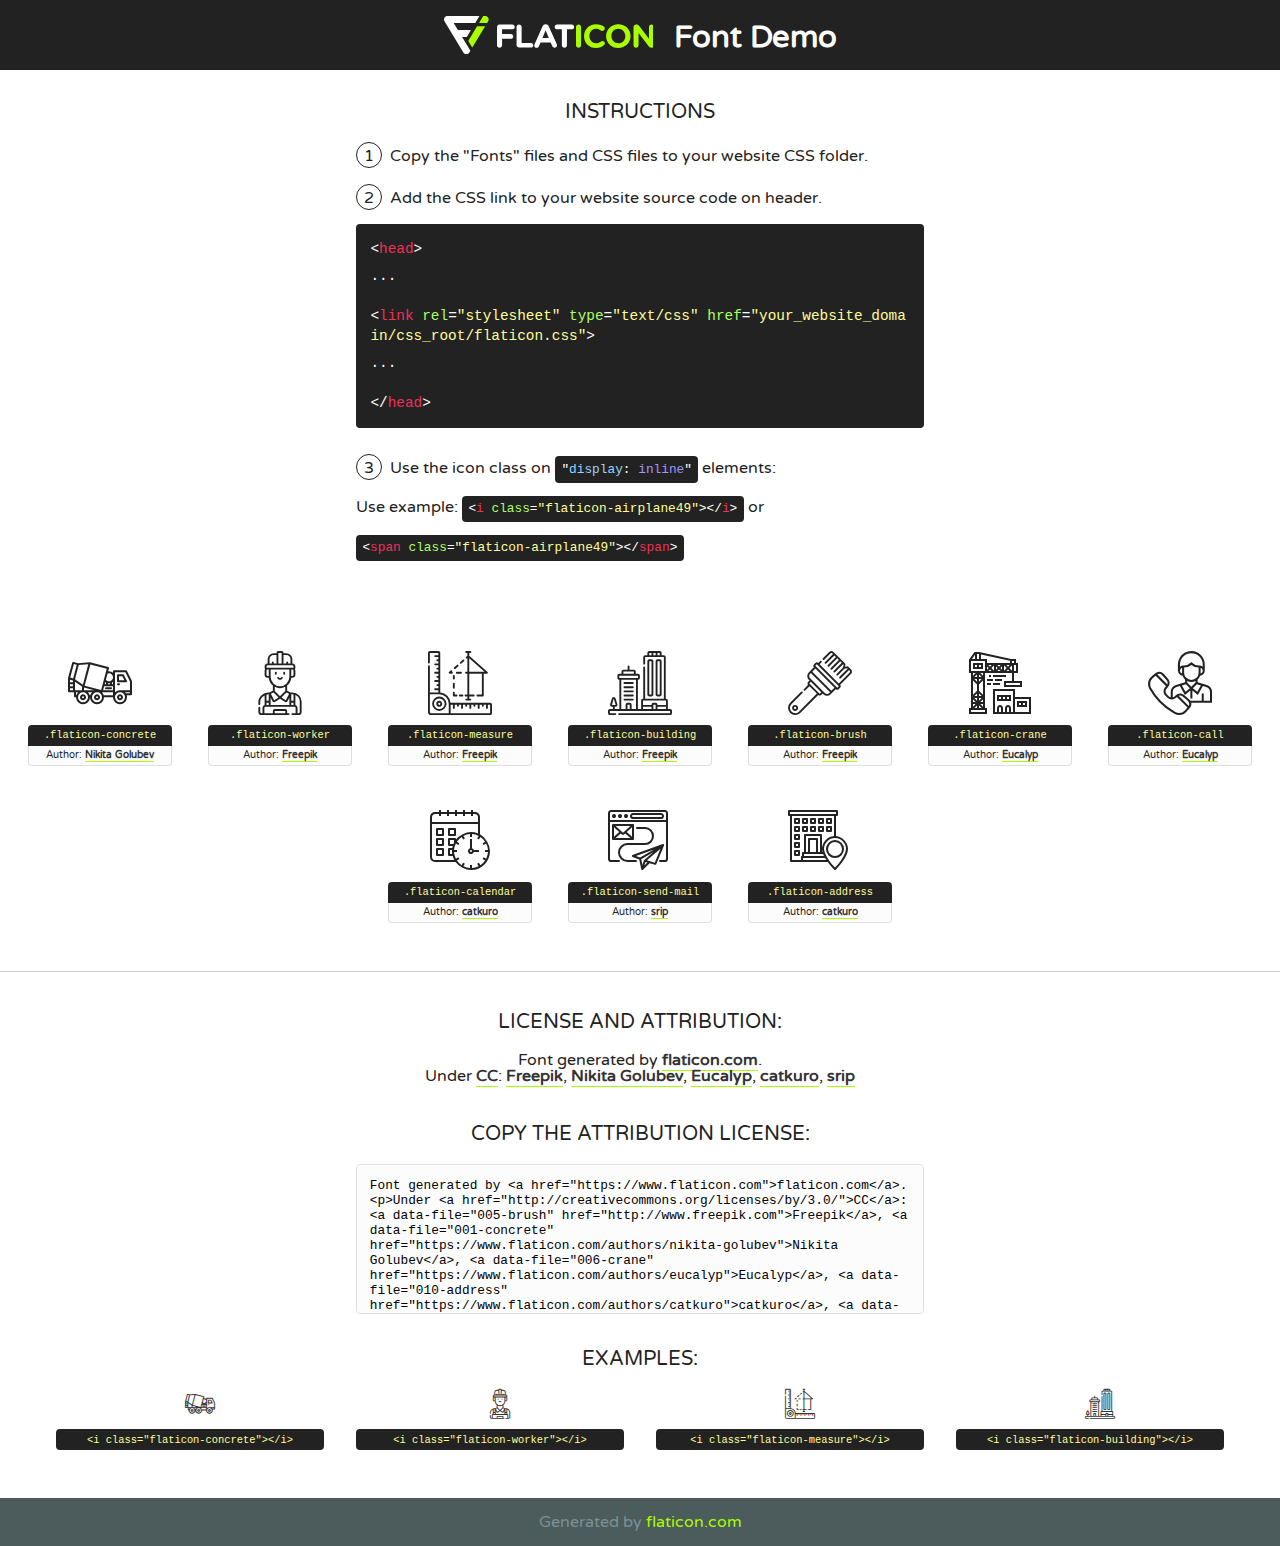
<file: lib/flaticon/font/flaticon.html>
<!DOCTYPE html>
<!--
  Flaticon icon font: Flaticon
  Creation date: 23/08/2020 07:24
-->
<html>
<!DOCTYPE html>
<html>

<head>
    <title>Flaticon WebFont</title>
    <link href="http://fonts.googleapis.com/css?family=Varela+Round" rel="stylesheet" type="text/css" />
    <link rel="stylesheet" type="text/css" href="flaticon.css">
    <meta charset="UTF-8">
    <style>
    html, body, div, span, applet, object, iframe,
    h1, h2, h3, h4, h5, h6, p, blockquote, pre,
    a, abbr, acronym, address, big, cite, code,
    del, dfn, em, img, ins, kbd, q, s, samp,
    small, strike, strong, sub, sup, tt, var,
    b, u, i, center,
    dl, dt, dd, ol, ul, li,
    fieldset, form, label, legend,
    table, caption, tbody, tfoot, thead, tr, th, td,
    article, aside, canvas, details, embed, 
    figure, figcaption, footer, header, hgroup, 
    menu, nav, output, ruby, section, summary,
    time, mark, audio, video {
        margin: 0;
        padding: 0;
        border: 0;
        font-size: 100%;
        font: inherit;
        vertical-align: baseline;
    }
    /* HTML5 display-role reset for older browsers */
    article, aside, details, figcaption, figure, 
    footer, header, hgroup, menu, nav, section {
        display: block;
    }
    body {
        line-height: 1;
    }
    ol, ul {
        list-style: none;
    }
    blockquote, q {
        quotes: none;
    }
    blockquote:before, blockquote:after,
    q:before, q:after {
        content: '';
        content: none;
    }
    table {
        border-collapse: collapse;
        border-spacing: 0;
    }
    body {
        font-family: 'Varela Round', Helvetica, Arial, sans-serif;
        font-size: 16px;
        color: #222;
    }
    a {
        color: #333;
        border-bottom: 1px solid #a9fd00;
        font-weight: bold;
        text-decoration: none;
    }
    * {
        -moz-box-sizing: border-box;
        -webkit-box-sizing: border-box;
        box-sizing: border-box;
        margin: 0;
        padding: 0;
    }
    [class^="flaticon-"]:before, [class*=" flaticon-"]:before, [class^="flaticon-"]:after, [class*=" flaticon-"]:after {
        font-family: Flaticon;
        font-size: 30px;
        font-style: normal;
        margin-left: 20px;
        color: #333;
    }
    .wrapper {
        max-width: 600px;
        margin: auto;
        padding: 0 1em;
    }
    .title {
        font-size: 1.25em;
        text-align: center;
        margin-bottom: 1em;
        text-transform: uppercase;
    }
    header {
        text-align: center;
        background-color: #222;
        color: #fff;
        padding: 1em;
    }
    header .logo {
        width: 210px;
        height: 38px;
        display: inline-block;
        vertical-align: middle;
        margin-right: 1em;
        border: none;
    }
    header strong {
        font-size: 1.95em;
        font-weight: bold;
        vertical-align: middle;
        margin-top: 5px;
        display: inline-block;
    }
    .demo {
        margin: 2em auto;
        line-height: 1.25em;
    }
    .demo ul li {
        margin-bottom: 1em;
    }
    .demo ul li .num {
        color: #222;
        border-radius: 20px;
        display: inline-block;
        width: 26px;
        padding: 3px;
        height: 26px;
        text-align: center;
        margin-right: 0.5em;
        border: 1px solid #222;
    }
    .demo ul li code {
        background-color: #222;
        border-radius: 4px;
        padding: 0.25em 0.5em;
        display: inline-block;
        color: #fff;
        font-family: Consolas,Monaco,Lucida Console,Liberation Mono,DejaVu Sans Mono,Bitstream Vera Sans Mono,Courier New, monospace;
        font-weight: lighter;
        margin-top: 1em;
        font-size: 0.8em;
        word-break: break-all;
    }
    .demo ul li code.big {
        padding: 1em;
        font-size: 0.9em;
    }
    .demo ul li code .red {
        color: #EF3159;
    }
    .demo ul li code .green {
        color: #ACFF65;
    }
    .demo ul li code .yellow {
        color: #FFFF99;
    }
    .demo ul li code .blue {
        color: #99D3FF;
    }
    .demo ul li code .purple {
        color: #A295FF;
    }
    .demo ul li code .dots {
        margin-top: 0.5em;
        display: block;
    }
    #glyphs {
        border-bottom: 1px solid #ccc;
        padding: 2em 0;
        text-align: center;
    }
    .glyph {
        display: inline-block;
        width: 9em;
        margin: 1em;
        text-align: center;
        vertical-align: top;
        background: #FFF;
    }
    .glyph .glyph-icon {
        padding: 10px;
        display: block;
        font-family:"Flaticon";
        font-size: 64px;
        line-height: 1;
    }
    .glyph .glyph-icon:before {
        font-size: 64px;
        color: #222;
        margin-left: 0;
    }
    .class-name {
        font-size: 0.65em;
        background-color: #222;
        color: #fff;
        border-radius: 4px 4px 0 0;
        padding: 0.5em;
        color: #FFFF99;
        font-family: Consolas,Monaco,Lucida Console,Liberation Mono,DejaVu Sans Mono,Bitstream Vera Sans Mono,Courier New, monospace;
    }
    .author-name {
        font-size: 0.6em;
        background-color: #fcfcfd;
        border: 1px solid #DEDEE4;
        border-top: 0;
        border-radius: 0 0 4px 4px;
        padding: 0.5em;
    }
    .class-name:last-child {
        font-size: 10px;
        color:#888;
    }
    .class-name:last-child a {
        font-size: 10px;
        color:#555;
    }
    .class-name:last-child a:hover {
        color:#a9fd00;
    }
    .glyph > input {
        display: block;
        width: 100px;
        margin: 5px auto;
        text-align: center;
        font-size: 12px;
        cursor: text;
    }
    .glyph > input.icon-input {
        font-family:"Flaticon";
        font-size: 16px;
        margin-bottom: 10px;
    }
    .attribution .title {
        margin-top: 2em;
    }
    .attribution textarea {
        background-color: #fcfcfd;
        padding: 1em;
        border: none;
        box-shadow: none;
        border: 1px solid #DEDEE4;
        border-radius: 4px;
        resize: none;
        width: 100%;
        height: 150px;
        font-size: 0.8em;
        font-family: Consolas,Monaco,Lucida Console,Liberation Mono,DejaVu Sans Mono,Bitstream Vera Sans Mono,Courier New, monospace;
        -webkit-appearance: none;
    }
    .iconsuse {
        margin: 2em auto;
        text-align: center;
        max-width: 1200px;
    }
    .iconsuse:after {
        content: '';
        display: table;
        clear: both;
    }
    .iconsuse .image {
        float: left;
        width: 25%;
        padding: 0 1em;
    }
    .iconsuse .image p {
        margin-bottom: 1em;
    }
    .iconsuse .image span {
        display: block;
        font-size: 0.65em;
        background-color: #222;
        color: #fff;
        border-radius: 4px;
        padding: 0.5em;
        color: #FFFF99;
        margin-top: 1em;
        font-family: Consolas,Monaco,Lucida Console,Liberation Mono,DejaVu Sans Mono,Bitstream Vera Sans Mono,Courier New, monospace;
    }
    #footer {
        text-align: center;
        background-color: #4C5B5C;
        color: #7c9192;
        padding: 1em;
    }
    #footer a {
        border: none;
        color: #a9fd00;
        font-weight: normal;
    }
    @media (max-width: 960px) {
        .iconsuse .image {
            width: 50%;
        }
    }
    @media (max-width: 560px) {
        .iconsuse .image {
            width: 100%;
        }
    }
    </style>
</head>

<body class="characters-off">

    <header>
        <a href="https://www.flaticon.com" target="_blank" class="logo">
            <svg version="1.1" xmlns="http://www.w3.org/2000/svg" xmlns:xlink="http://www.w3.org/1999/xlink" xmlns:a="http://ns.adobe.com/AdobeSVGViewerExtensions/3.0/" viewBox="0 0 560.875 102.036" enable-background="new 0 0 560.875 102.036" xml:space="preserve">
                <defs>
                </defs>
                <g>
                    <g class="letters">
                        <path fill="#ffffff" d="M141.596,29.675c0-3.777,2.985-6.767,6.764-6.767h34.438c3.426,0,6.15,2.728,6.15,6.15
                        c0,3.43-2.724,6.149-6.15,6.149h-27.674v13.091h23.719c3.429,0,6.151,2.724,6.151,6.15c0,3.43-2.723,6.149-6.151,6.149h-23.719
                        v17.574c0,3.773-2.986,6.761-6.764,6.761c-3.779,0-6.764-2.989-6.764-6.761V29.675z"></path>
                        <path fill="#ffffff" d="M193.844,29.149c0-3.781,2.985-6.767,6.764-6.767c3.776,0,6.763,2.985,6.763,6.767v42.957h25.039
                        c3.426,0,6.149,2.726,6.149,6.153c0,3.425-2.723,6.15-6.149,6.15h-31.802c-3.779,0-6.764-2.986-6.764-6.768V29.149z"></path>
                        <path fill="#ffffff" d="M241.891,75.71l21.438-48.407c1.492-3.341,4.215-5.357,7.906-5.357h0.792
                        c3.686,0,6.323,2.017,7.815,5.357l21.439,48.407c0.436,0.967,0.701,1.845,0.701,2.723c0,3.602-2.809,6.501-6.414,6.501
                        c-3.161,0-5.269-1.845-6.499-4.655l-4.132-9.661h-27.059l-4.301,10.102c-1.144,2.631-3.426,4.214-6.237,4.214
                        c-3.517,0-6.24-2.81-6.24-6.325C241.1,77.64,241.451,76.677,241.891,75.71z M279.932,58.666l-8.521-20.297l-8.526,20.297H279.932
                        z"></path>
                        <path fill="#ffffff" d="M314.864,35.387H301.86c-3.429,0-6.239-2.813-6.239-6.238c0-3.429,2.811-6.24,6.239-6.24h39.533
                        c3.426,0,6.237,2.811,6.237,6.24c0,3.425-2.811,6.238-6.237,6.238h-13.001v42.785c0,3.773-2.99,6.761-6.764,6.761
                        c-3.779,0-6.764-2.989-6.764-6.761V35.387z"></path>
                        <path fill="#A9FD00" d="M352.615,29.149c0-3.781,2.985-6.767,6.767-6.767c3.774,0,6.761,2.985,6.761,6.767v49.024
                        c0,3.773-2.987,6.761-6.761,6.761c-3.781,0-6.767-2.989-6.767-6.761V29.149z"></path>
                        <path fill="#A9FD00" d="M374.132,53.836v-0.179c0-17.481,13.178-31.801,32.065-31.801c9.22,0,15.459,2.458,20.557,6.238
                        c1.402,1.054,2.637,2.985,2.637,5.357c0,3.692-2.985,6.59-6.681,6.59c-1.845,0-3.071-0.702-4.044-1.319
                        c-3.776-2.813-7.729-4.393-12.562-4.393c-10.364,0-17.831,8.611-17.831,19.154v0.173c0,10.542,7.291,19.329,17.831,19.329
                        c5.715,0,9.492-1.756,13.359-4.834c1.049-0.874,2.458-1.491,4.039-1.491c3.429,0,6.325,2.813,6.325,6.236
                        c0,2.106-1.056,3.78-2.282,4.834c-5.539,4.834-12.036,7.733-21.878,7.733C387.572,85.464,374.132,71.493,374.132,53.836z"></path>
                        <path fill="#A9FD00" d="M433.009,53.836v-0.179c0-17.481,13.79-31.801,32.766-31.801c18.981,0,32.592,14.143,32.592,31.628v0.173
                        c0,17.483-13.785,31.807-32.769,31.807C446.625,85.464,433.009,71.32,433.009,53.836z M484.224,53.836v-0.179
                        c0-10.539-7.725-19.326-18.626-19.326c-10.893,0-18.449,8.611-18.449,19.154v0.173c0,10.542,7.73,19.329,18.626,19.329
                        C476.676,72.986,484.224,64.378,484.224,53.836z"></path>
                        <path fill="#A9FD00" d="M506.233,29.321c0-3.774,2.99-6.763,6.767-6.763h1.401c3.252,0,5.183,1.583,7.029,3.953l26.093,34.265
                        V29.059c0-3.692,2.99-6.677,6.681-6.677c3.683,0,6.671,2.985,6.671,6.677v48.934c0,3.78-2.987,6.765-6.764,6.765h-0.436
                        c-3.257,0-5.188-1.581-7.034-3.953l-27.056-35.492v32.944c0,3.687-2.985,6.676-6.678,6.676c-3.683,0-6.673-2.989-6.673-6.676
                        V29.321z"></path>
                    </g>
                    <g class="insignia">
                        <path fill="#ffffff" d="M48.372,56.137h12.517l11.156-18.537H37.186L25.688,18.539h57.825L94.668,0H9.271
                        C5.925,0,2.842,1.801,1.198,4.716c-1.644,2.907-1.593,6.482,0.134,9.343l50.38,83.501c1.678,2.781,4.689,4.476,7.938,4.476
                        c3.246,0,6.257-1.695,7.935-4.476l2.898-4.804L48.372,56.137z"></path>
                        <g class="i">
                            <path fill="#A9FD00" d="M93.575,18.539h0.031v0.004l21.652,0.004l2.705-4.488c1.727-2.861,1.778-6.436,0.133-9.343
                            C116.454,1.801,113.371,0,110.026,0h-5.294L93.575,18.539z"></path>
                            <polygon fill="#A9FD00" points="88.291,27.356 64.725,66.486 75.519,84.404 109.942,27.356"></polygon>
                        </g>
                    </g>
                </g>
            </svg>
        </a>
        <strong>Font Demo</strong>
    </header>


    <section class="demo wrapper">

        <p class="title">Instructions</p>

        <ul>
            <li>
                <span class="num">1</span>Copy the "Fonts" files and CSS files to your website CSS folder.
            </li>
            <li>
                <span class="num">2</span>Add the CSS link to your website source code on header.
                <code class="big">
                    &lt;<span class="red">head</span>&gt;
                    <br/><span class="dots">...</span>
                    <br/>&lt;<span class="red">link</span> <span class="green">rel</span>=<span class="yellow">"stylesheet"</span> <span class="green">type</span>=<span class="yellow">"text/css"</span> <span class="green">href</span>=<span class="yellow">"your_website_domain/css_root/flaticon.css"</span>&gt;
                    <br/><span class="dots">...</span>
                    <br/>&lt;/<span class="red">head</span>&gt;
                </code>
            </li>

            <li>
                <p>
                    <span class="num">3</span>Use the icon class on <code>"<span class="blue">display</span>:<span class="purple"> inline</span>"</code> elements:
                    <br />
                    Use example: <code>&lt;<span class="red">i</span> <span class="green">class</span>=<span class="yellow">&quot;flaticon-airplane49&quot;</span>&gt;&lt;/<span class="red">i</span>&gt;</code> or <code>&lt;<span class="red">span</span> <span class="green">class</span>=<span class="yellow">&quot;flaticon-airplane49&quot;</span>&gt;&lt;/<span class="red">span</span>&gt;</code>
            </li>
        </ul>

    </section>




   <section id="glyphs">          
    
      
        <div class="glyph"><div class="glyph-icon flaticon-concrete"></div>
            <div class="class-name">.flaticon-concrete</div>
            <div class="author-name">Author: <a data-file="001-concrete" href="https://www.flaticon.com/authors/nikita-golubev">Nikita Golubev</a> </div> 
        </div>        
        
        <div class="glyph"><div class="glyph-icon flaticon-worker"></div>
            <div class="class-name">.flaticon-worker</div>
            <div class="author-name">Author: <a data-file="002-worker" href="http://www.freepik.com">Freepik</a> </div> 
        </div>        
        
        <div class="glyph"><div class="glyph-icon flaticon-measure"></div>
            <div class="class-name">.flaticon-measure</div>
            <div class="author-name">Author: <a data-file="003-measure" href="http://www.freepik.com">Freepik</a> </div> 
        </div>        
        
        <div class="glyph"><div class="glyph-icon flaticon-building"></div>
            <div class="class-name">.flaticon-building</div>
            <div class="author-name">Author: <a data-file="004-building" href="http://www.freepik.com">Freepik</a> </div> 
        </div>        
        
        <div class="glyph"><div class="glyph-icon flaticon-brush"></div>
            <div class="class-name">.flaticon-brush</div>
            <div class="author-name">Author: <a data-file="005-brush" href="http://www.freepik.com">Freepik</a> </div> 
        </div>        
        
        <div class="glyph"><div class="glyph-icon flaticon-crane"></div>
            <div class="class-name">.flaticon-crane</div>
            <div class="author-name">Author: <a data-file="006-crane" href="https://www.flaticon.com/authors/eucalyp">Eucalyp</a> </div> 
        </div>        
        
        <div class="glyph"><div class="glyph-icon flaticon-call"></div>
            <div class="class-name">.flaticon-call</div>
            <div class="author-name">Author: <a data-file="007-call" href="https://www.flaticon.com/authors/eucalyp">Eucalyp</a> </div> 
        </div>        
        
        <div class="glyph"><div class="glyph-icon flaticon-calendar"></div>
            <div class="class-name">.flaticon-calendar</div>
            <div class="author-name">Author: <a data-file="008-calendar" href="https://www.flaticon.com/authors/catkuro">catkuro</a> </div> 
        </div>        
        
        <div class="glyph"><div class="glyph-icon flaticon-send-mail"></div>
            <div class="class-name">.flaticon-send-mail</div>
            <div class="author-name">Author: <a data-file="009-send-mail" href="https://www.flaticon.com/authors/srip">srip</a> </div> 
        </div>        
        
        <div class="glyph"><div class="glyph-icon flaticon-address"></div>
            <div class="class-name">.flaticon-address</div>
            <div class="author-name">Author: <a data-file="010-address" href="https://www.flaticon.com/authors/catkuro">catkuro</a> </div> 
        </div>        
        

    </section>



    <section class="attribution wrapper"   style="text-align:center;">

      <div class="title">License and attribution:</div><div class="attrDiv">Font generated by <a href="https://www.flaticon.com">flaticon.com</a>. <div><p>Under <a href="http://creativecommons.org/licenses/by/3.0/">CC</a>: <a data-file="005-brush" href="http://www.freepik.com">Freepik</a>, <a data-file="001-concrete" href="https://www.flaticon.com/authors/nikita-golubev">Nikita Golubev</a>, <a data-file="006-crane" href="https://www.flaticon.com/authors/eucalyp">Eucalyp</a>, <a data-file="010-address" href="https://www.flaticon.com/authors/catkuro">catkuro</a>, <a data-file="009-send-mail" href="https://www.flaticon.com/authors/srip">srip</a></p>  </div>
      </div>
      <div class="title">Copy the Attribution License:</div>

    <textarea onclick="this.focus();this.select();">Font generated by &lt;a href=&quot;https://www.flaticon.com&quot;&gt;flaticon.com&lt;/a&gt;. <p>Under <a href="http://creativecommons.org/licenses/by/3.0/">CC</a>: <a data-file="005-brush" href="http://www.freepik.com">Freepik</a>, <a data-file="001-concrete" href="https://www.flaticon.com/authors/nikita-golubev">Nikita Golubev</a>, <a data-file="006-crane" href="https://www.flaticon.com/authors/eucalyp">Eucalyp</a>, <a data-file="010-address" href="https://www.flaticon.com/authors/catkuro">catkuro</a>, <a data-file="009-send-mail" href="https://www.flaticon.com/authors/srip">srip</a></p>  
     </textarea>

    </section>

    <section class="iconsuse">

          <div class="title">Examples:</div>            
             
            <div class="image">
                <p>
                    <i class="glyph-icon flaticon-concrete"></i> 
                    <span>&lt;i class=&quot;flaticon-concrete&quot;&gt;&lt;/i&gt;</span>
                </p>
            </div>
            
            <div class="image">
                <p>
                    <i class="glyph-icon flaticon-worker"></i> 
                    <span>&lt;i class=&quot;flaticon-worker&quot;&gt;&lt;/i&gt;</span>
                </p>
            </div>
            
            <div class="image">
                <p>
                    <i class="glyph-icon flaticon-measure"></i> 
                    <span>&lt;i class=&quot;flaticon-measure&quot;&gt;&lt;/i&gt;</span>
                </p>
            </div>
            
            <div class="image">
                <p>
                    <i class="glyph-icon flaticon-building"></i> 
                    <span>&lt;i class=&quot;flaticon-building&quot;&gt;&lt;/i&gt;</span>
                </p>
            </div>
                       
        </div>
                            
    </section>

<div id="footer">
    <div>Generated by <a href="https://www.flaticon.com">flaticon.com</a>
    </div>
</div>



</body>
</html>
</file>
<file: lib/flaticon/font/flaticon.css>
/*
  	Flaticon icon font: Flaticon
  	Creation date: 23/08/2020 07:24
  	*/

@font-face {
  font-family: "Flaticon";
  src: url("./Flaticon.eot");
  src: url("./Flaticon.eot?#iefix") format("embedded-opentype"),
       url("./Flaticon.woff2") format("woff2"),
       url("./Flaticon.woff") format("woff"),
       url("./Flaticon.ttf") format("truetype"),
       url("./Flaticon.svg#Flaticon") format("svg");
  font-weight: normal;
  font-style: normal;
}

@media screen and (-webkit-min-device-pixel-ratio:0) {
  @font-face {
    font-family: "Flaticon";
    src: url("./Flaticon.svg#Flaticon") format("svg");
  }
}

[class^="flaticon-"]:before, [class*=" flaticon-"]:before,
[class^="flaticon-"]:after, [class*=" flaticon-"]:after {   
  font-family: Flaticon;
        font-size: 20px;
font-style: normal;
margin-left: 20px;
}

.flaticon-concrete:before { content: "\f100"; }
.flaticon-worker:before { content: "\f101"; }
.flaticon-measure:before { content: "\f102"; }
.flaticon-building:before { content: "\f103"; }
.flaticon-brush:before { content: "\f104"; }
.flaticon-crane:before { content: "\f105"; }
.flaticon-call:before { content: "\f106"; }
.flaticon-calendar:before { content: "\f107"; }
.flaticon-send-mail:before { content: "\f108"; }
.flaticon-address:before { content: "\f109"; }
</file>
<file: css/style.css>
/*******************************/
/********* General CSS *********/
/*******************************/
body {
    color: #666666;
    background: #dddddd;
    font-family: 'Poppins', sans-serif;
    font-weight: 400;
}

h1,
h2, 
h3, 
h4,
h5, 
h6 {
    color: #103b72;
}

a {
    color: #666666;
    transition: .3s;
}

a:hover,
a:active,
a:focus {
    color: #225daa;
    outline: none;
    text-decoration: none;
}

.btn:focus {
    box-shadow: none;
}

.wrapper {
    position: relative;
    width: 100%;
    max-width: 1366px;
    margin: 0 auto;
    background: #ffffff;
}

.back-to-top {
    position: fixed;
    display: none;
    background: #225daa;
    color: #121518;
    width: 44px;
    height: 44px;
    text-align: center;
    line-height: 1;
    font-size: 22px;
    right: 15px;
    bottom: 15px;
    transition: background 0.5s;
    z-index: 9;
}

.back-to-top:hover {
    color: #225daa;
    background: #121518;
}

.back-to-top i {
    padding-top: 10px;
}

.btn {
    transition: .3s;
}

/* Custom Classes */

.no-max-width{max-width: none !important;}
.opacity-0{opacity: 0;}

/* Custom CSS */

.page-header{display: none;}

/* Colors 
#225daa
#103b72

#fdbe33 - complimentary

*/




/**********************************/
/********** Top Bar CSS ***********/
/**********************************/
.top-bar {
    position: relative;
    height: 90px;
    background: #225daa;
}

.top-bar .logo {
    padding: 15px 0;
    text-align: left;
    overflow: hidden;
}

.top-bar .logo h1 {
    margin: 0;
    color: #103b72;
    color: #fff;
    font-size: 60px;
    line-height: 60px;
    font-weight: 700;
}

.top-bar .logo img {
    max-width: 100%;
    max-height: 60px;
}

.top-bar .top-bar-item {
    display: flex;
    align-items: center;
    justify-content: flex-end;
}

.top-bar .top-bar-icon {
    width: 40px;
    display: flex;
    align-items: center;
    justify-content: center;
}

.top-bar .top-bar-icon [class^="flaticon-"]::before {
    margin: 0;
    color: #103b72;
    color: #fff;
    font-size: 40px;
}

.top-bar .top-bar-text {
    padding-left: 15px;
}

.top-bar .top-bar-text h3 {
    margin: 0 0 5px 0;
    color: #103b72;
    color: #fff;
    font-size: 16px;
    font-weight: 400;
}

.top-bar .top-bar-text p {
    margin: 0;
    color: #103b72;
    color: #fff;
    font-size: 13px;
    font-weight: 400;
}

@media (min-width: 992px) {
    .top-bar {
        padding: 0 60px;
    }
    .shorth1{font-size: 58px !important;}
}

@media (max-width: 991.98px) {
    .top-bar .logo {
        text-align: center;
    }
}


/**********************************/
/*********** Nav Bar CSS **********/
/**********************************/
.nav-bar {
    position: relative;
    background: #103b72;
    transition: .3s;
}

.nav-bar .container-fluid {
    padding: 0;
}

.nav-bar.nav-sticky {
    position: fixed;
    top: 0;
    width: 100%;
    /* max-width: 1366px; */
    box-shadow: 0 2px 5px rgba(0, 0, 0, .3);
    z-index: 999;
}

.nav-bar .navbar {
    height: 100%;
    background: #103b72 !important;
}

.navbar-dark .navbar-nav .nav-link,
.navbar-dark .navbar-nav .nav-link:focus,
.navbar-dark .navbar-nav .nav-link:hover,
.navbar-dark .navbar-nav .nav-link.active {
    padding: 10px 10px 8px 10px;
    color: #ffffff;
}

.navbar-dark .navbar-nav .nav-link:hover,
.navbar-dark .navbar-nav .nav-link.active {
    color: #225daa;
    color: #fdbe33;
    transition: none;
}

.nav-bar .dropdown-menu {
    margin-top: 0;
    border: 0;
    border-radius: 0;
    background: #f8f9fa;
}

.nav-bar .btn {
    color: #ffffff;
    border: 2px solid #ffffff;
    border-radius: 0;
}

.nav-bar .btn:hover {
    color: #103b72;
    background: #225daa;
    border-color: #225daa;
}

@media (min-width: 992px) {
    .nav-bar {
        padding: 0 75px;
    }
    
    .nav-bar.nav-sticky {
        padding: 0;
    }
    
    .nav-bar .navbar {
        padding: 20px;
    }
    
    .nav-bar .navbar-brand {
        display: none;
    }
    
    .nav-bar a.nav-link {
        padding: 8px 15px;
        font-size: 15px;
        text-transform: uppercase;
    }
}

@media (max-width: 991.98px) {
    .nav-bar .navbar {
        padding: 15px;
    }
    
    .nav-bar a.nav-link {
        padding: 5px;
    }
    
    .nav-bar .dropdown-menu {
        box-shadow: none;
    }
    
    .nav-bar .btn {
        display: none;
    }
}


/*******************************/
/******** Carousel CSS *********/
/*******************************/
.carousel {
    position: relative;
    width: 100%;
    height: calc(100vh - 170px);
    min-height: 400px;
    margin: 0 auto;
    text-align: center;
    overflow: hidden;
}

.carousel .carousel-inner,
.carousel .carousel-item {
    position: relative;
    width: 100%;
    height: 100%;
}

.carousel .carousel-item img {
    width: 100%;
    height: 100%;
    object-fit: cover;
}

.carousel .carousel-item::after {
    position: absolute;
    content: "";
    width: 100%;
    height: 100%;
    top: 0;
    left: 0;
    background: rgba(0, 0, 0, .3);
    z-index: 1;
}

.carousel .carousel-caption {
    position: absolute;
    top: 0;
    bottom: 0;
    display: flex;
    align-items: center;
    justify-content: center;
    flex-direction: column;
    height: calc(100vh - 170px);
    min-height: 400px;
}

.carousel .carousel-caption p {
    color: #ffffff;
    font-size: 30px;
    margin-bottom: 15px;
    letter-spacing: 1px;
}

.carousel .carousel-caption h1 {
    color: #ffffff;
    font-size: 60px;
    font-weight: 700;
    margin-bottom: 35px;
}

.carousel .carousel-caption .btn {
    padding: 15px 35px;
    font-size: 18px;
    font-weight: 500;
    letter-spacing: 1px;
    text-transform: uppercase;
    color: #ffffff;
    background: transparent;
    border: 2px solid #ffffff;
    border-radius: 0;
    transition: .3s;
}

.carousel .carousel-caption .btn:hover {
    color: #103b72;
    background: #225daa;
    border-color: #225daa;
}

@media (max-width: 767.98px) {
    .carousel .carousel-caption h1 {
        font-size: 40px;
        font-weight: 700;
    }
    
    .carousel .carousel-caption p {
        font-size: 20px;
    }
    
    .carousel .carousel-caption .btn {
        padding: 12px 30px;
        font-size: 18px;
        font-weight: 500;
        letter-spacing: 0;
    }
}

@media (max-width: 575.98px) {
    .carousel .carousel-caption h1 {
        font-size: 30px;
        font-weight: 500;
    }
    
    .carousel .carousel-caption p {
        font-size: 16px;
    }
    
    .carousel .carousel-caption .btn {
        padding: 10px 25px;
        font-size: 16px;
        font-weight: 400;
        letter-spacing: 0;
    }
}

.carousel .animated {
    -webkit-animation-duration: 1.5s;
    animation-duration: 1.5s;
}


/*******************************/
/******* Page Header CSS *******/
/*******************************/
.page-header {
    position: relative;
    margin-bottom: 45px;
    padding: 90px 0;
    text-align: center;
    background: #225daa;
}

.page-header h2 {
    position: relative;
    color: #103b72;
    font-size: 60px;
    font-weight: 700;
    margin-bottom: 20px;
    padding-bottom: 5px;
}

.page-header h2::after {
    position: absolute;
    content: "";
    width: 100px;
    height: 2px;
    left: calc(50% - 50px);
    bottom: 0;
    background: #103b72;
}

.page-header a {
    position: relative;
    padding: 0 12px;
    font-size: 22px;
    color: #103b72;
}

.page-header a:hover {
    color: #ffffff;
}

.page-header a::after {
    position: absolute;
    content: "/";
    width: 8px;
    height: 8px;
    top: -2px;
    right: -7px;
    text-align: center;
    color: #121518;
}

.page-header a:last-child::after {
    display: none;
}

@media (max-width: 991.98px) {
    .page-header {
        padding: 60px 0;
    }
    
    .page-header h2 {
        font-size: 45px;
    }
    
    .page-header a {
        font-size: 20px;
    }
}

@media (max-width: 767.98px) {
    .page-header {
        padding: 45px 0;
    }
    
    .page-header h2 {
        font-size: 35px;
    }
    
    .page-header a {
        font-size: 18px;
    }
}


/*******************************/
/******* Section Header ********/
/*******************************/
.section-header {
    position: relative;
    width: 100%;
    margin-bottom: 45px;
}

.section-header p {
    color: #225daa;
    font-size: 18px;
    font-weight: 600;
    margin-bottom: 5px;
}

.section-header h2 {
    margin: 0;
    position: relative;
    font-size: 50px;
    font-weight: 700;
}

@media (max-width: 767.98px) {
    .section-header h2 {
        font-size: 30px;
    }
}


/*******************************/
/********* Feature CSS *********/
/*******************************/
.feature {
    position: relative;
    margin-bottom: 45px;
}

.feature .col-md-12 {
    background: #103b72;
}
    
.feature .col-md-12:nth-child(2n) {
    color: #103b72;
    background: #225daa;
}

.feature .feature-item {
    min-height: 250px;
    padding: 30px;
    display: flex;
    align-items: center;
    justify-content: flex-start;
}

.feature .feature-icon {
    position: relative;
    width: 60px;
    display: flex;
    align-items: center;
    justify-content: center;
}

.feature .feature-icon::before {
    position: absolute;
    content: "";
    width: 80px;
    height: 80px;
    top: -20px;
    left: -10px;
    border: 2px dotted #ffffff;
    border-radius: 60px;
    z-index: 1;
}

.feature .feature-icon::after {
    position: absolute;
    content: "";
    width: 79px;
    height: 79px;
    top: -18px;
    left: -9px;
    background: #103b72;
    border-radius: 60px;
    z-index: 2;
}

.feature .col-md-12:nth-child(2n) .feature-icon::after {
    background: #225daa;
}

.feature .feature-icon [class^="flaticon-"]::before {
    position: relative;
    margin: 0;
    color: #225daa;
    font-size: 60px;
    line-height: 60px;
    z-index: 3;
}

.feature .feature-text {
    padding-left: 30px;
}

.feature .feature-text h3 {
    margin: 0 0 10px 0;
    color: #fff;
    font-size: 25px;
    font-weight: 600;
}

.feature .feature-text p {
    margin: 0;
    color: #fff;
    font-size: 18px;
    font-weight: 400;
}

.feature .col-md-12:nth-child(2n) [class^="flaticon-"]::before,
.feature .col-md-12:nth-child(2n) h3,
.feature .col-md-12:nth-child(2n) p {
    color: #fff;
}


/*******************************/
/********** About CSS **********/
/*******************************/
.about {
    position: relative;
    width: 100%;
    padding: 45px 0;
}

.about .section-header {
    margin-bottom: 30px;
}

.about .about-img {
    position: relative;
    height: 100%;
}

.about .about-img img {
    width: 100%;
    height: 100%;
    object-fit: cover;
}

.about .about-text p {
    font-size: 16px;
}

.about .about-text a.btn {
    position: relative;
    margin-top: 15px;
    padding: 15px 35px;
    font-size: 16px;
    font-weight: 500;
    letter-spacing: 1px;
    color: #fff;
    border-radius: 0;
    background: #225daa;
    transition: .3s;
}

.about .about-text a.btn:hover {
    color: #225daa;
    background: #103b72;
}

@media (max-width: 767.98px) {
    .about .about-img {
        margin-bottom: 30px;
        height: auto;
    }
}


/*******************************/
/********** Fact CSS ***********/
/*******************************/
.fact {
    position: relative;
    width: 100%;
    padding: 45px 0;
}

.fact .col-6 {
    display: flex;
    align-items: flex-start;
}

.fact .fact-icon {
    position: relative;
    margin: 7px 15px 0 15px;
    width: 60px;
    display: flex;
    align-items: center;
    justify-content: center;
}

.fact .fact-icon [class^="flaticon-"]::before {
    margin: 0;
    font-size: 60px;
    line-height: 60px;
    background-image: linear-gradient(#ffffff, #225daa);
    -webkit-background-clip: text;
    -webkit-text-fill-color: transparent;
}

.fact .fact-right .fact-icon [class^="flaticon-"]::before {
    background-image: linear-gradient(#ffffff, #103b72);
}

.fact .fact-left,
.fact .fact-right {
    padding-top: 60px;
    padding-bottom: 60px;
}

.fact .fact-text h2 {
    font-size: 35px;
    font-weight: 700;
}

.fact .fact-text p {
    margin: 0;
    font-size: 16px;
    font-weight: 600;
    text-transform: uppercase;
}

.fact .fact-left {
    color: #225daa;
    background: #103b72;
}

.fact .fact-right {
    color: #103b72;
    background: #225daa;
}

.fact .fact-left h2 {
    color: #225daa;
}


/*******************************/
/********* Service CSS *********/
/*******************************/
.service {
    position: relative;
    width: 100%;
    padding: 45px 0 15px 0;
}

.service .service-item {
    position: relative;
    width: 100%;
    text-align: center;
    margin-bottom: 30px;
}

.service .service-img {
    position: relative;
    overflow: hidden;
}

.service .service-img img {
    width: 100%;
}

.service .service-overlay {
    position: absolute;
    width: 100%;
    height: 100%;
    top: 0;
    left: 0;
    padding: 30px;
    display: flex;
    align-items: center;
    justify-content: center;
    background: rgba(3, 15, 39, .7);
    transition: .5s;
    opacity: 0;
}

.service .service-item:hover .service-overlay {
    opacity: 1;
}

.service .service-overlay p {
    margin: 0;
    color: #ffffff;
}

.service .service-text {
    display: flex;
    align-items: center;
    height: 60px;
    background: #103b72;
    overflow: hidden;
    white-space: nowrap;
    text-overflow: ellipsis;
}

.service .service-text h3 {
    margin: 0;
    padding: 0 15px 0 25px;
    width: calc(100% - 60px);
    font-size: 20px;
    font-weight: 700;
    color: #225daa;
    color: #fff;
    text-align: left;
    overflow: hidden;
    white-space: nowrap;
    text-overflow: ellipsis;
}

.service .service-item a.btn {
    width: 60px;
    height: 60px;
    padding: 3px 0 0 3px;
    display: flex;
    align-items: center;
    justify-content: center;
    font-size: 60px;
    line-height: 60px;
    font-weight: 100;
    color: #103b72;
    background: #225daa;
    border-radius: 0;
    transition: .3s;
}

.service .service-item:hover a.btn {
    color: #ffffff;
}


/*******************************/
/********** Video CSS **********/
/*******************************/
.video {
    position: relative;
    margin: 45px 0;
    height: 100%;
    min-height: 500px;
    background: linear-gradient(rgba(3, 15, 39, .9), rgba(3, 15, 39, .9)), url(../img/carousel-1.jpg);
    background-attachment: fixed;
    background-position: center;
    background-repeat: no-repeat;
    background-size: cover;
}

.video .btn-play {
    position: absolute;
    z-index: 1;
    top: 50%;
    left: 50%;
    transform: translateX(-50%) translateY(-50%);
    box-sizing: content-box;
    display: block;
    width: 32px;
    height: 44px;
    border-radius: 50%;
    border: none;
    outline: none;
    padding: 18px 20px 18px 28px;
}

.video .btn-play:before {
    content: "";
    position: absolute;
    z-index: 0;
    left: 50%;
    top: 50%;
    transform: translateX(-50%) translateY(-50%);
    display: block;
    width: 100px;
    height: 100px;
    background: #225daa;
    border-radius: 50%;
    animation: pulse-border 1500ms ease-out infinite;
}

.video .btn-play:after {
    content: "";
    position: absolute;
    z-index: 1;
    left: 50%;
    top: 50%;
    transform: translateX(-50%) translateY(-50%);
    display: block;
    width: 100px;
    height: 100px;
    background: #225daa;
    border-radius: 50%;
    transition: all 200ms;
}

.video .btn-play:hover:after {
    background-color: darken(#225daa, 10%);
}

.video .btn-play img {
    position: relative;
    z-index: 3;
    max-width: 100%;
    width: auto;
    height: auto;
}

.video .btn-play span {
    display: block;
    position: relative;
    z-index: 3;
    width: 0;
    height: 0;
    border-left: 32px solid #103b72;
    border-top: 22px solid transparent;
    border-bottom: 22px solid transparent;
}

@keyframes pulse-border {
  0% {
    transform: translateX(-50%) translateY(-50%) translateZ(0) scale(1);
    opacity: 1;
  }
  100% {
    transform: translateX(-50%) translateY(-50%) translateZ(0) scale(1.5);
    opacity: 0;
  }
}

#videoModal .modal-dialog {
    position: relative;
    max-width: 90%;
    margin: 60px auto 0 auto;
}

#videoModal .modal-body {
    position: relative;
    padding: 0px;
}

#videoModal .close {
    position: absolute;
    width: 30px;
    height: 30px;
    right: 0px;
    top: -30px;
    z-index: 999;
    font-size: 30px;
    font-weight: normal;
    color: #ffffff;
    background: #000000;
    opacity: 1;
}


/*******************************/
/*********** Team CSS **********/
/*******************************/
.team {
    position: relative;
    width: 100%;
    padding: 45px 0 15px 0;
}

.team .team-item {
    position: relative;
    margin-bottom: 30px;
    overflow: hidden;
}

.team .team-img {
    position: relative;
}

.team .team-img img {
    width: 100%;
}

.team .team-text {
    position: relative;
    padding: 25px 15px;
    text-align: center;
    background: #103b72;
    transition: .5s;
}

.team .team-text h2 {
    font-size: 20px;
    font-weight: 600;
    color: #225daa;
    transition: .5s;
}

.team .team-text p {
    margin: 0;
    color: #ffffff;
}

.team .team-item:hover .team-text {
    background: #225daa;
}

.team .team-item:hover .team-text h2 {
    color: #103b72;
    letter-spacing: 1px;
}

.team .team-social {
    position: absolute;
    width: 100px;
    top: 0;
    left: -50px;
    display: flex;
    flex-direction: column;
    font-size: 0;
}

.team .team-social a {
    position: relative;
    left: 0;
    width: 50px;
    height: 50px;
    display: flex;
    align-items: center;
    justify-content: center;
    font-size: 18px;
    color: #ffffff;
}

.team .team-item:hover .team-social a:first-child {
    background: #00acee;
    left: 50px;
    transition: .3s 0s;
}

.team .team-item:hover .team-social a:nth-child(2) {
    background: #3b5998;
    left: 50px;
    transition: .3s .1s;
}

.team .team-item:hover .team-social a:nth-child(3) {
    background: #0e76a8;
    left: 50px;
    transition: .3s .2s;
}

.team .team-item:hover .team-social a:nth-child(4) {
    background: #3f729b;
    left: 50px;
    transition: .3s .3s;
}


/*******************************/
/*********** FAQs CSS **********/
/*******************************/
.faqs {
    position: relative;
    width: 100%;
    padding: 45px 0;
}

.faqs .row {
    position: relative;
}

.faqs .row::after {
    position: absolute;
    content: "";
    width: 1px;
    height: 100%;
    top: 0;
    left: calc(50% - .5px);
    background: #225daa;
}

.faqs #accordion-1 {
    padding-right: 15px;
}

.faqs #accordion-2 {
    padding-left: 15px;
}

@media(max-width: 767.98px) {
    .faqs .row::after {
        display: none;
    }
    
    .faqs #accordion-1,
    .faqs #accordion-2 {
        padding: 0;
    }
    
    .faqs #accordion-2 {
        padding-top: 15px;
    }
}

.faqs .card {
    margin-bottom: 15px;
    border: none;
    border-radius: 0;
}

.faqs .card:last-child {
    margin-bottom: 0;
}

.faqs .card-header {
    padding: 0;
    border: none;
    background: #ffffff;
}

.faqs .card-header a {
    display: block;
    padding: 10px 25px;
    width: 100%;
    color: #121518;
    font-size: 16px;
    line-height: 40px;
    border: 1px solid rgba(0, 0, 0, .1);
    transition: .5s;
}

.faqs .card-header [data-toggle="collapse"][aria-expanded="true"] {
    background: #225daa;
}

.faqs .card-header [data-toggle="collapse"]:after {
    font-family: 'font Awesome 5 Free';
    content: "\f067";
    float: right;
    color: #225daa;
    font-size: 12px;
    font-weight: 900;
    transition: .5s;
}

.faqs .card-header [data-toggle="collapse"][aria-expanded="true"]:after {
    font-family: 'font Awesome 5 Free';
    content: "\f068";
    float: right;
    color: #103b72;
    font-size: 12px;
    font-weight: 900;
    transition: .5s;
}

.faqs .card-body {
    padding: 20px 25px;
    font-size: 16px;
    background: #ffffff;
    border: 1px solid rgba(0, 0, 0, .1);
    border-top: none;
}


/*******************************/
/******* Testimonial CSS *******/
/*******************************/
.testimonial {
    position: relative;
    margin: 45px 0;
    padding: 90px 0;
    text-align: center;
    background: linear-gradient(rgba(3, 15, 39, .9), rgba(3, 15, 39, .9)), url(../img/carousel-1.jpg);
    background-attachment: fixed;
    background-position: center;
    background-repeat: no-repeat;
    background-size: cover;
}

.testimonial .container {
    max-width: 760px;
}

.about-page .testimonial {
    padding-bottom: 90px;
}

.testimonial .testimonial-slider-nav {
    position: relative;
    width: 300px;
    margin: 0 auto;
}

.testimonial .testimonial-slider-nav .slick-slide {
    position: relative;
    opacity: 0;
    transition: .5s;
}

.testimonial .testimonial-slider-nav .slick-active {
    opacity: 1;
    transform: scale(1.3);
}

.testimonial .testimonial-slider-nav .slick-center {
    transform: scale(1.8);
    z-index: 1;
}

.testimonial .testimonial-slider-nav .slick-slide img {
    position: relative;
    display: block;
    margin-top: 37px;
    width: 100%;
    height: auto;
    border-radius: 100px;
}

.testimonial .testimonial-slider {
    position: relative;
    margin-top: 15px;
    padding-top: 50px;
}

.testimonial .testimonial-slider::before {
    position: absolute;
    content: "";
    width: 60px;
    height: 50px;
    top: 0;
    left: calc(50% - 30px);
    background: url(../img/quote.png) top center no-repeat;
}

.testimonial .testimonial-slider h3 {
    color: #225daa;
    font-size: 22px;
    font-weight: 700;
}

.testimonial .testimonial-slider h4 {
    font-size: 14px;
    font-weight: 300;
    color: #ffffff;
    font-style: italic;
    margin-bottom: 10px;
}

.testimonial .testimonial-slider p {
    color: #ffffff;
    font-size: 16px;
    font-weight: 300;
    margin: 0;
}


/*******************************/
/*********** Blog CSS **********/
/*******************************/
.blog {
    position: relative;
    width: 100%;
    padding: 45px 0 15px 0;
}

.blog .blog-item {
    position: relative;
    width: 100%;
    text-align: center;
    margin-bottom: 30px;
}

.blog .blog-img {
    position: relative;
    overflow: hidden;
}

.blog .blog-img img {
    width: 100%;
}

.blog .blog-title {
    display: flex;
    align-items: center;
    height: 60px;
    background: #103b72;
    overflow: hidden;
    white-space: nowrap;
    text-overflow: ellipsis;
}

.blog .blog-title h3 {
    margin: 0;
    padding: 0 15px 0 25px;
    width: calc(100% - 60px);
    font-size: 18px;
    font-weight: 700;
    color: #225daa;
    text-align: left;
    overflow: hidden;
    white-space: nowrap;
    text-overflow: ellipsis;
}

.blog .blog-title a.btn {
    width: 60px;
    height: 60px;
    padding: 3px 0 0 3px;
    display: flex;
    align-items: center;
    justify-content: center;
    font-size: 60px;
    line-height: 60px;
    font-weight: 100;
    color: #103b72;
    background: #225daa;
    border-radius: 0;
    transition: .3s;
}

.blog .blog-item:hover a.btn {
    color: #ffffff;
}

.blog .blog-meta {
    position: relative;
    padding: 25px 0 10px 0;
    background: #f3f6ff;
}

.blog .blog-meta::after {
    position: absolute;
    content: "";
    width: 100px;
    height: 1px;
    left: calc(50% - 50px);
    bottom: 0;
    background: #225daa;
}

.blog .blog-meta p {
    display: inline-block;
    margin: 0;
    padding: 0 3px;
    font-size: 14px;
    font-weight: 300;
    font-style: italic;
    color: #666666;
}

.blog .blog-meta p a {
    margin-left: 5px;
    font-style: normal;
}

.blog .blog-text {
    padding: 10px 25px 25px 25px;
    background: #f3f6ff;
}

.blog .blog-text p {
    margin: 0;
    font-size: 16px;
}

.blog .pagination .page-link {
    color: #103b72;
    border-radius: 0;
    border-color: #225daa;
}

.blog .pagination .page-link:hover,
.blog .pagination .page-item.active .page-link {
    color: #225daa;
    background: #103b72;
}

.blog .pagination .disabled .page-link {
    color: #999999;
}


/*******************************/
/******* Single Post CSS *******/
/*******************************/
.single {
    position: relative;
    padding: 45px 0;
}

.single .single-content {
    position: relative;
    margin-bottom: 30px;
    overflow: hidden;
}

.single .single-content img {
    margin-bottom: 20px;
    width: 100%;
}

.single .single-tags {
    margin: -5px -5px 41px -5px;
    font-size: 0;
}

.single .single-tags a {
    margin: 5px;
    display: inline-block;
    padding: 7px 15px;
    font-size: 14px;
    font-weight: 400;
    color: #666666;
    border: 1px solid #dddddd;
}

.single .single-tags a:hover {
    color: #225daa;
    background: #103b72;
}

.single .single-bio {
    margin-bottom: 45px;
    padding: 30px;
    background: #f3f6ff;
    display: flex;
}

.single .single-bio-img {
    width: 100%;
    max-width: 100px;
}

.single .single-bio-img img {
    width: 100%;
}

.single .single-bio-text {
    padding-left: 30px;
}

.single .single-bio-text h3 {
    font-size: 20px;
    font-weight: 700;
}

.single .single-bio-text p {
    margin: 0;
}

.single .single-related {
    margin-bottom: 45px;
}

.single .single-related h2 {
    font-size: 30px;
    font-weight: 700;
    margin-bottom: 25px;
}

.single .related-slider {
    position: relative;
    margin: 0 -15px;
    width: calc(100% + 30px);
}

.single .related-slider .post-item {
    margin: 0 15px;
}

.single .post-item {
    display: flex;
    align-items: center;
    margin-bottom: 15px;
}

.single .post-item .post-img {
    width: 100%;
    max-width: 80px;
}

.single .post-item .post-img img {
    width: 100%;
}

.single .post-item .post-text {
    padding-left: 15px;
}

.single .post-item .post-text a {
    font-size: 16px;
    font-weight: 400;
}

.single .post-item .post-meta {
    display: flex;
    margin-top: 8px;
}

.single .post-item .post-meta p {
    display: inline-block;
    margin: 0;
    padding: 0 3px;
    font-size: 14px;
    font-weight: 300;
    font-style: italic;
}

.single .post-item .post-meta p a {
    margin-left: 5px;
    font-size: 14px;
    font-weight: 300;
    font-style: normal;
}

.single .related-slider .owl-nav {
    position: absolute;
    width: 90px;
    top: -55px;
    right: 15px;
    display: flex;
}

.single .related-slider .owl-nav .owl-prev,
.single .related-slider .owl-nav .owl-next {
    margin-left: 15px;
    width: 30px;
    height: 30px;
    display: flex;
    align-items: center;
    justify-content: center;
    color: #103b72;
    background: #225daa;
    font-size: 16px;
    transition: .3s;
}

.single .related-slider .owl-nav .owl-prev:hover,
.single .related-slider .owl-nav .owl-next:hover {
    color: #225daa;
    background: #103b72;
}

.single .single-comment {
    position: relative;
    margin-bottom: 45px;
}

.single .single-comment h2 {
    font-size: 30px;
    font-weight: 700;
    margin-bottom: 25px;
}

.single .comment-list {
    list-style: none;
    padding: 0;
}

.single .comment-child {
    list-style: none;
}

.single .comment-body {
    display: flex;
    margin-bottom: 30px;
}

.single .comment-img {
    width: 60px;
}

.single .comment-img img {
    width: 100%;
}

.single .comment-text {
    padding-left: 15px;
    width: calc(100% - 60px);
}

.single .comment-text h3 {
    font-size: 18px;
    font-weight: 600;
    margin-bottom: 3px;
}

.single .comment-text span {
    display: block;
    font-size: 14px;
    font-weight: 300;
    margin-bottom: 5px;
}

.single .comment-text .btn {
    padding: 3px 10px;
    font-size: 14px;
    color: #103b72;
    background: #dddddd;
    border-radius: 0;
}

.single .comment-text .btn:hover {
    background: #225daa;
}

.single .comment-form {
    position: relative;
}

.single .comment-form h2 {
    font-size: 30px;
    font-weight: 700;
    margin-bottom: 25px;
}

.single .comment-form form {
    padding: 30px;
    background: #f3f6ff;
}

.single .comment-form form .form-group:last-child {
    margin: 0;
}

.single .comment-form input,
.single .comment-form textarea {
    border-radius: 0;
}

.single .comment-form .btn {
    padding: 15px 30px;
    color: #103b72;
    background: #225daa;
}

.single .comment-form .btn:hover {
    color: #225daa;
    background: #103b72;
}


/**********************************/
/*********** Sidebar CSS **********/
/**********************************/
.sidebar {
    position: relative;
    width: 100%;
}

@media(max-width: 991.98px) {
    .sidebar {
        margin-top: 45px;
    }
}

.sidebar .sidebar-widget {
    position: relative;
    margin-bottom: 45px;
}

.sidebar .sidebar-widget .widget-title {
    position: relative;
    margin-bottom: 30px;
    padding-bottom: 5px;
    font-size: 30px;
    font-weight: 700;
}

.sidebar .sidebar-widget .widget-title::after {
    position: absolute;
    content: "";
    width: 60px;
    height: 2px;
    bottom: 0;
    left: 0;
    background: #225daa;
}

.sidebar .sidebar-widget .search-widget {
    position: relative;
}

.sidebar .search-widget input {
    height: 50px;
    border: 1px solid #dddddd;
    border-radius: 0;
}

.sidebar .search-widget input:focus {
    box-shadow: none;
}

.sidebar .search-widget .btn {
    position: absolute;
    top: 6px;
    right: 15px;
    height: 40px;
    padding: 0;
    font-size: 25px;
    color: #225daa;
    background: none;
    border-radius: 0;
    border: none;
    transition: .3s;
}

.sidebar .search-widget .btn:hover {
    color: #103b72;
}

.sidebar .sidebar-widget .recent-post {
    position: relative;
}

.sidebar .sidebar-widget .tab-post {
    position: relative;
}

.sidebar .tab-post .nav.nav-pills .nav-link {
    color: #225daa;
    background: #103b72;
    border-radius: 0;
}

.sidebar .tab-post .nav.nav-pills .nav-link:hover,
.sidebar .tab-post .nav.nav-pills .nav-link.active {
    color: #103b72;
    background: #225daa;
}

.sidebar .tab-post .tab-content {
    padding: 15px 0 0 0;
    background: transparent;
}

.sidebar .tab-post .tab-content .container {
    padding: 0;
}

.sidebar .sidebar-widget .category-widget {
    position: relative;
}

.sidebar .category-widget ul {
    margin: 0;
    padding: 0;
    list-style: none;
}

.sidebar .category-widget ul li {
    margin: 0 0 12px 22px; 
}

.sidebar .category-widget ul li:last-child {
    margin-bottom: 0; 
}

.sidebar .category-widget ul li a {
    display: inline-block;
    line-height: 23px;
}

.sidebar .category-widget ul li::before {
    position: absolute;
    content: '\f105';
    font-family: 'Font Awesome 5 Free';
    font-weight: 900;
    color: #225daa;
    left: 1px;
}

.sidebar .category-widget ul li span {
    display: inline-block;
    float: right;
}

.sidebar .sidebar-widget .tag-widget {
    position: relative;
    margin: -5px -5px;
}

.single .tag-widget a {
    margin: 5px;
    display: inline-block;
    padding: 7px 15px;
    font-size: 14px;
    font-weight: 400;
    color: #666666;
    border: 1px solid #dddddd;
}

.single .tag-widget a:hover {
    color: #225daa;
    background: #103b72;
}

.sidebar .image-widget {
    display: block;
    width: 100%;
    overflow: hidden;
}

.sidebar .image-widget img {
    max-width: 100%;
    transition: .3s;
}

.sidebar .image-widget img:hover {
    transform: scale(1.1);
}


/*******************************/
/******** Portfolio CSS ********/
/*******************************/
.portfolio {
    position: relative;
    padding: 45px 0;
}

.portfolio #portfolio-flters {
    padding: 0;
    margin: -15px 0 25px 0;
    list-style: none;
    font-size: 0;
    text-align: center;
}

.portfolio #portfolio-flters li,
.portfolio .load-more .btn {
    cursor: pointer;
    display: inline-block;
    margin: 5px;
    padding: 8px 15px;
    color: #103b72;
    font-size: 14px;
    font-weight: 500;
    text-transform: uppercase;
    border-radius: 0;
    background: #225daa;
    border: none;
    transition: .3s;
}

.portfolio #portfolio-flters li:hover,
.portfolio #portfolio-flters li.filter-active {
    background: #103b72;
    color: #225daa;
}

.portfolio .load-more {
    text-align: center;
}

.portfolio .load-more .btn {
    padding: 15px 35px;
    font-size: 16px;
    transition: .3s;
}

.portfolio .load-more .btn:hover {
    color: #225daa;
    background: #103b72;
}

.portfolio .portfolio-warp {
    position: relative;
    width: 100%;
    text-align: center;
    margin-bottom: 30px;
}

.portfolio .portfolio-img {
    position: relative;
    overflow: hidden;
}

.portfolio .portfolio-img img {
    width: 100%;
    transition: .3s;
}

.portfolio .portfolio-item:hover img {
    transform: scale(1.1);
}

.portfolio .portfolio-overlay {
    position: absolute;
    width: 100%;
    height: 100%;
    top: 0;
    left: 0;
    padding: 30px;
    display: flex;
    align-items: center;
    justify-content: center;
    background: rgba(3, 15, 39, .7);
    transition: .5s;
    opacity: 0;
}

.portfolio .portfolio-warp:hover .portfolio-overlay {
    opacity: 1;
}

.portfolio .portfolio-overlay p {
    margin: 0;
    color: #ffffff;
}

.portfolio .portfolio-text {
    display: flex;
    align-items: center;
    height: 60px;
    background: #103b72;
    overflow: hidden;
    white-space: nowrap;
    text-overflow: ellipsis;
}

.portfolio .portfolio-text h3 {
    margin: 0;
    padding: 0 15px 0 25px;
    width: calc(100% - 60px);
    font-size: 20px;
    font-weight: 700;
    color: #225daa;
    text-align: center;
    overflow: hidden;
    white-space: nowrap;
    text-overflow: ellipsis;
}

.portfolio .portfolio-warp a.btn {
    width: 60px;
    height: 60px;
    padding: 3px 0 0 3px;
    display: flex;
    align-items: center;
    justify-content: center;
    font-size: 60px;
    line-height: 60px;
    font-weight: 100;
    color: #103b72;
    background: #ffffff;
    border-radius: 0;
    transition: .3s;
}

.portfolio .portfolio-warp:hover a.btn {
    color: #ffffff;
    background: #225daa;
}


/*******************************/
/********* Contact CSS *********/
/*******************************/
.contact {
    position: relative;
    width: 100%;
    padding: 45px 0;
}

.contact .col-md-6 {
    padding-top: 30px;
    padding-bottom: 30px;
}

.contact .col-md-6:first-child {
    background: #103b72;
}

.contact .col-md-6:last-child {
    background: #225daa;
}

.contact .contact-info {
    position: relative;
    width: 100%;
    padding: 0 15px;
}

.contact .contact-item {
    position: relative;
    margin-bottom: 30px;
    padding: 30px;
    display: flex;
    align-items: flex-start;
    flex-direction: row;
    border: 1px solid rgba(256, 256, 256, .2);
}

.contact .contact-item [class^="flaticon-"]::before {
    margin: 0;
    color: #225daa;
    font-size: 40px;
}

.contact .contact-text {
    position: relative;
    width: auto;
    padding-left: 20px;
}

.contact .contact-text h2 {
    color: #225daa;
    font-size: 20px;
    font-weight: 600;
}

.contact .contact-text p {
    margin: 0;
    color: #ffffff;
    font-size: 16px;
    word-break: break-all;
}

.contact .contact-item:last-child {
    margin-bottom: 0;
}

.contact .contact-form {
    position: relative;
    padding: 0 15px;
}

.contact .contact-form input {
    color: #ffffff;
    height: 40px;
    border-radius: 0;
    border-width: 1px;
    border-color: rgba(256, 256, 256, .4);
    background: transparent;
}

.contact .contact-form textarea {
    color: #ffffff;
    height: 185px;
    border-radius: 0;
    border-width: 1px;
    border-color: rgba(256, 256, 256, .4);
    background: transparent;
}

.contact .contact-form input:focus,
.contact .contact-form textarea {
    box-shadow: none;
}

.contact .contact-form .form-control::placeholder {
  color: #ffffff;
  opacity: 1;
}

.contact .contact-form .form-control::-ms-input-placeholder {
  color: #ffffff;
}

.contact .contact-form .form-control::-ms-input-placeholder {
  color: #ffffff;
}

.contact .contact-form .btn {
    padding: 16px 30px;
    font-size: 16px;
    font-weight: 600;
    color: #225daa;
    background: #103b72;
    border: none;
    border-radius: 0;
    transition: .3s;
}

.contact .contact-form .btn:hover {
    color: #103b72;
    background: #ffffff;
}

.contact .help-block ul {
    margin: 0;
    padding: 0;
    list-style-type: none;
}


/*******************************/
/********* Footer CSS **********/
/*******************************/
.footer {
    position: relative;
    margin-top: 45px;
    padding-top: 90px;
    background: #103b72;
    color: #ffffff;
}

.footer .footer-contact,
.footer .footer-link,
.footer .newsletter {
    position: relative;
    margin-bottom: 45px;
}

.footer h2 {
    position: relative;
    margin-bottom: 20px;
    padding-bottom: 10px;
    font-size: 20px;
    font-weight: 600;
    color: #225daa;
}

.footer h2::after {
    position: absolute;
    content: "";
    width: 60px;
    height: 2px;
    left: 0;
    bottom: 0;
    background: #225daa;
}

.footer .footer-link a {
    display: block;
    margin-bottom: 10px;
    color: #ffffff;
    transition: .3s;
}

.footer .footer-link a::before {
    position: relative;
    content: "\f105";
    font-family: "Font Awesome 5 Free";
    font-weight: 900;
    margin-right: 10px;
}

.footer .footer-link a:hover {
    color: #225daa;
    letter-spacing: 1px;
}

.footer .footer-contact p i {
    width: 25px;
}

.footer .footer-social {
    position: relative;
    margin-top: 20px;
}

.footer .footer-social a {
    display: inline-block;
    width: 40px;
    height: 40px;
    padding: 7px 0;
    text-align: center;
    border: 1px solid rgba(256, 256, 256, .3);
    border-radius: 60px;
    transition: .3s;
}

.footer .footer-social a i {
    font-size: 15px;
    color: #ffffff;
}

.footer .footer-social a:hover {
    background: #225daa;
    border-color: #225daa;
}

.footer .footer-social a:hover i {
    color: #103b72;
}

.footer .newsletter .form {
    position: relative;
    max-width: 400px;
    margin: 0 auto;
}

.footer .newsletter input {
    height: 50px;
    border: 2px solid #121518;
    border-radius: 0;
}

.footer .newsletter .btn {
    position: absolute;
    top: 5px;
    right: 5px;
    height: 40px;
    padding: 8px 10px;
    font-size: 14px;
    font-weight: 500;
    text-transform: uppercase;
    color: #225daa;
    background: #121518;
    border-radius: 0;
    border: 2px solid #225daa;
    transition: .3s;
}

.footer .newsletter .btn:hover {
    color: #121518;
    background: #225daa;
}

.footer .footer-menu .f-menu {
    position: relative;
    padding: 15px 0;
    font-size: 0;
    text-align: center;
    border-top: 1px solid rgba(256, 256, 256, .1);
    border-bottom: 1px solid rgba(256, 256, 256, .1);
}

.footer .footer-menu .f-menu a {
    color: #ffffff;
    font-size: 16px;
    margin-right: 15px;
    padding-right: 15px;
    border-right: 1px solid rgba(255, 255, 255, .1);
}

.footer .footer-menu .f-menu a:hover {
    color: #225daa;
}

.footer .footer-menu .f-menu a:last-child {
    margin-right: 0;
    padding-right: 0;
    border-right: none;
}


.footer .copyright {
    padding: 30px 15px;
}

.footer .copyright p {
    margin: 0;
    color: #ffffff;
}

.footer .copyright .col-md-6:last-child p {
    text-align: right;
}

.footer .copyright p a {
    color: #225daa;
    font-weight: 500;
    letter-spacing: 1px;
}

.footer .copyright p a:hover {
    color: #ffffff;
}

@media (max-width: 768px) {
    .footer .copyright p,
    .footer .copyright .col-md-6:last-child p {
        margin: 5px 0;
        text-align: center;
    }
}
</file>
